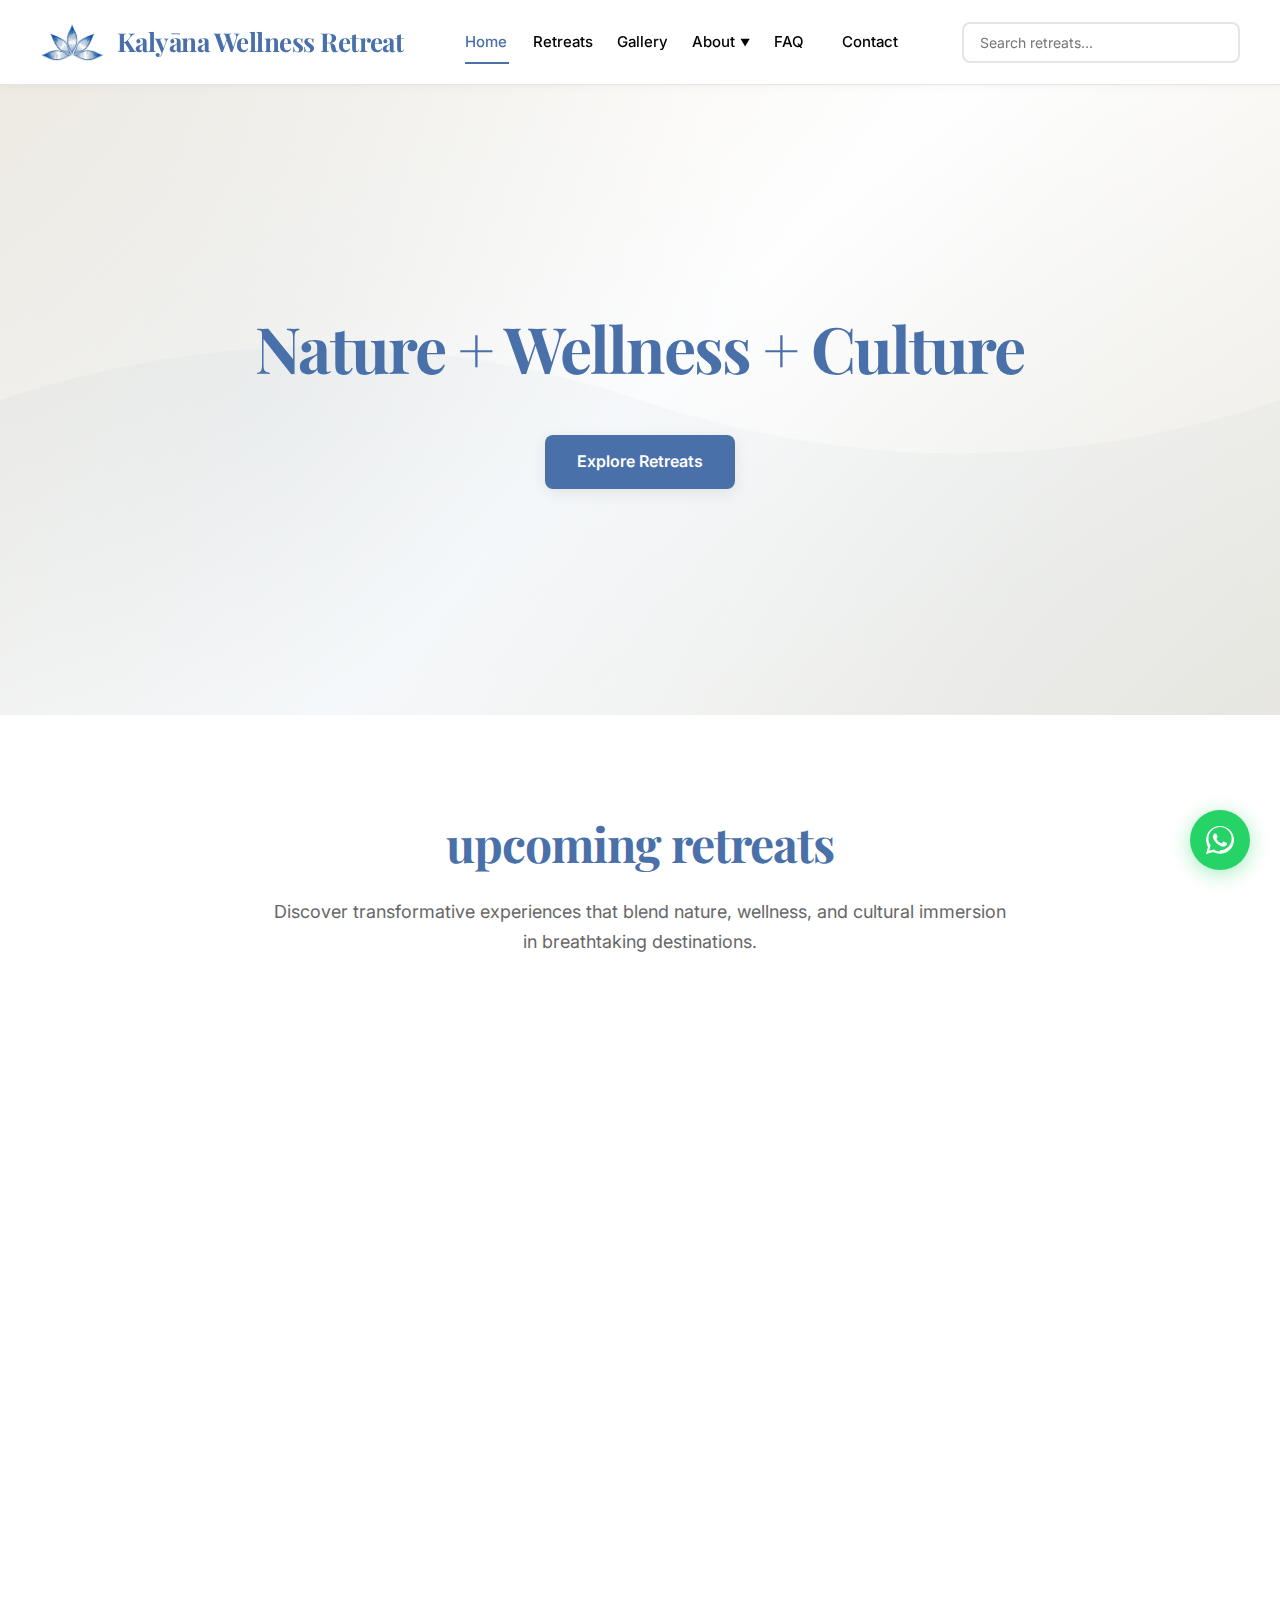
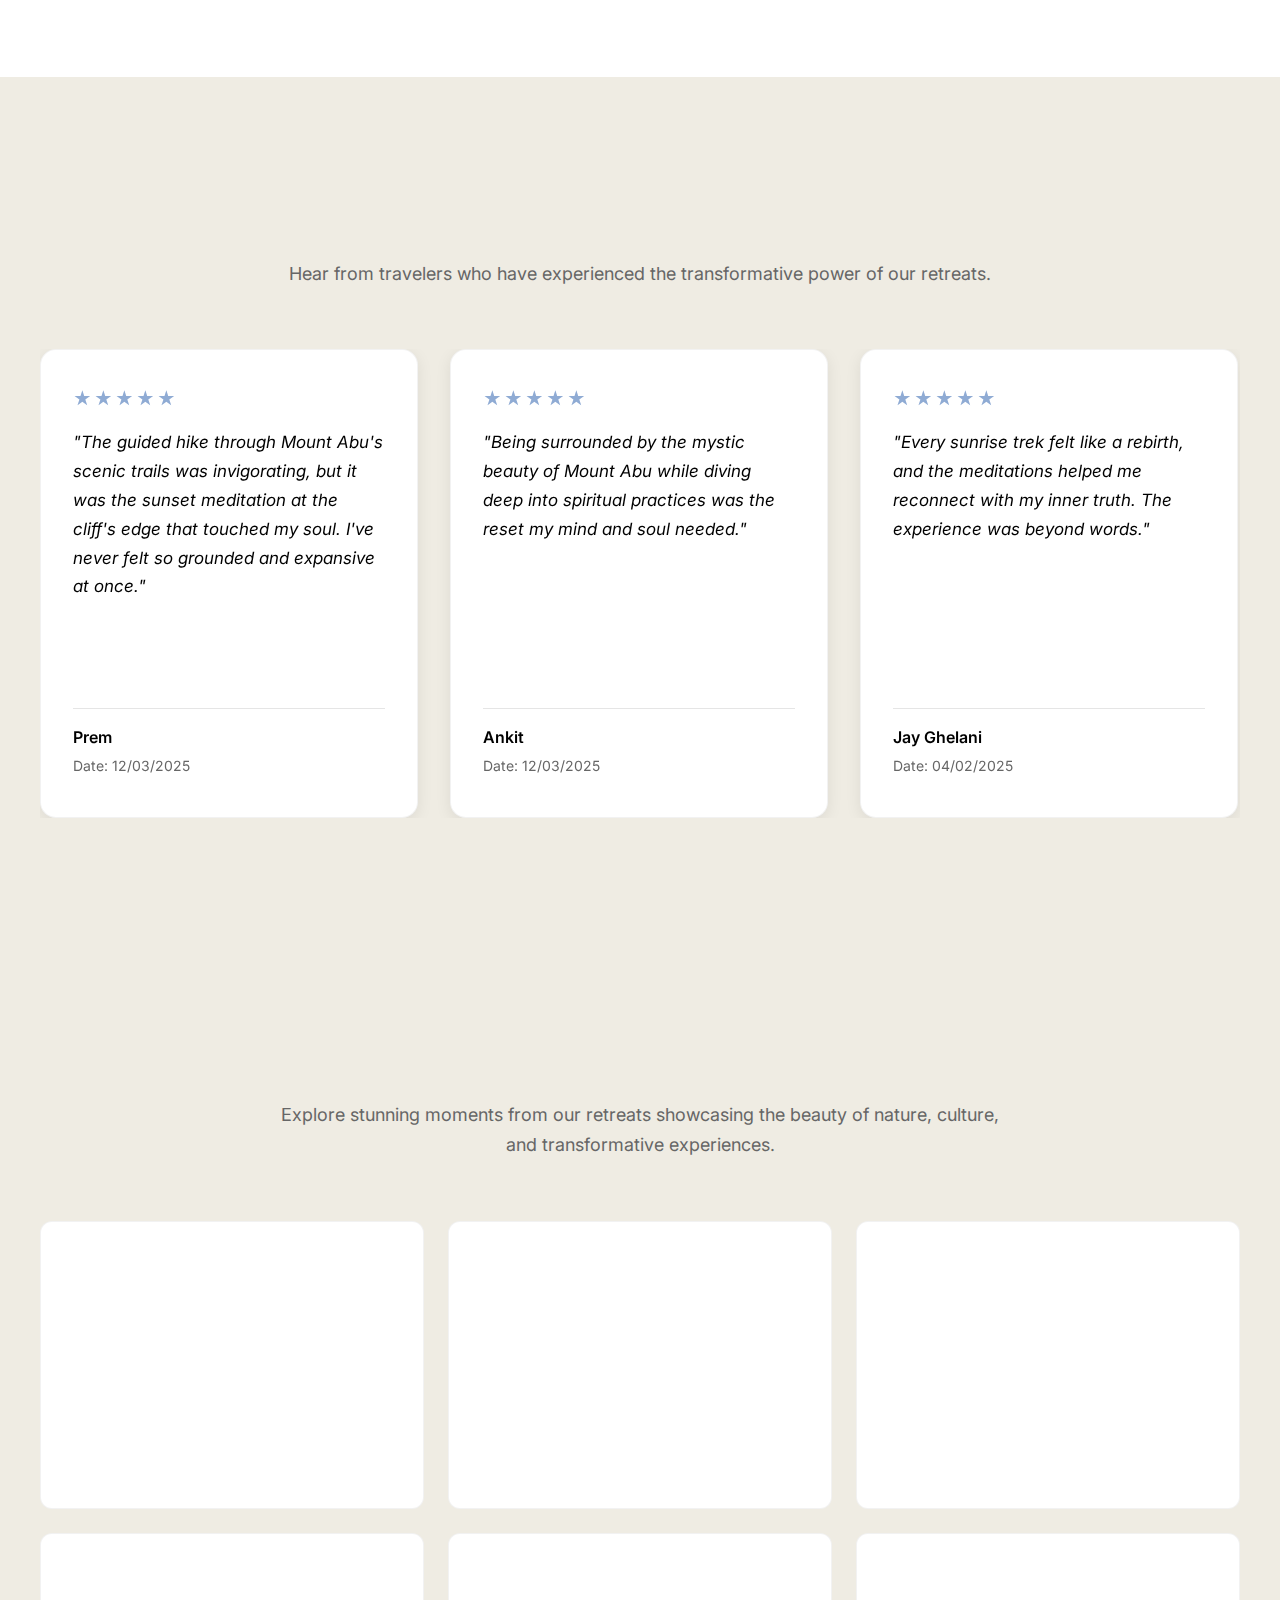
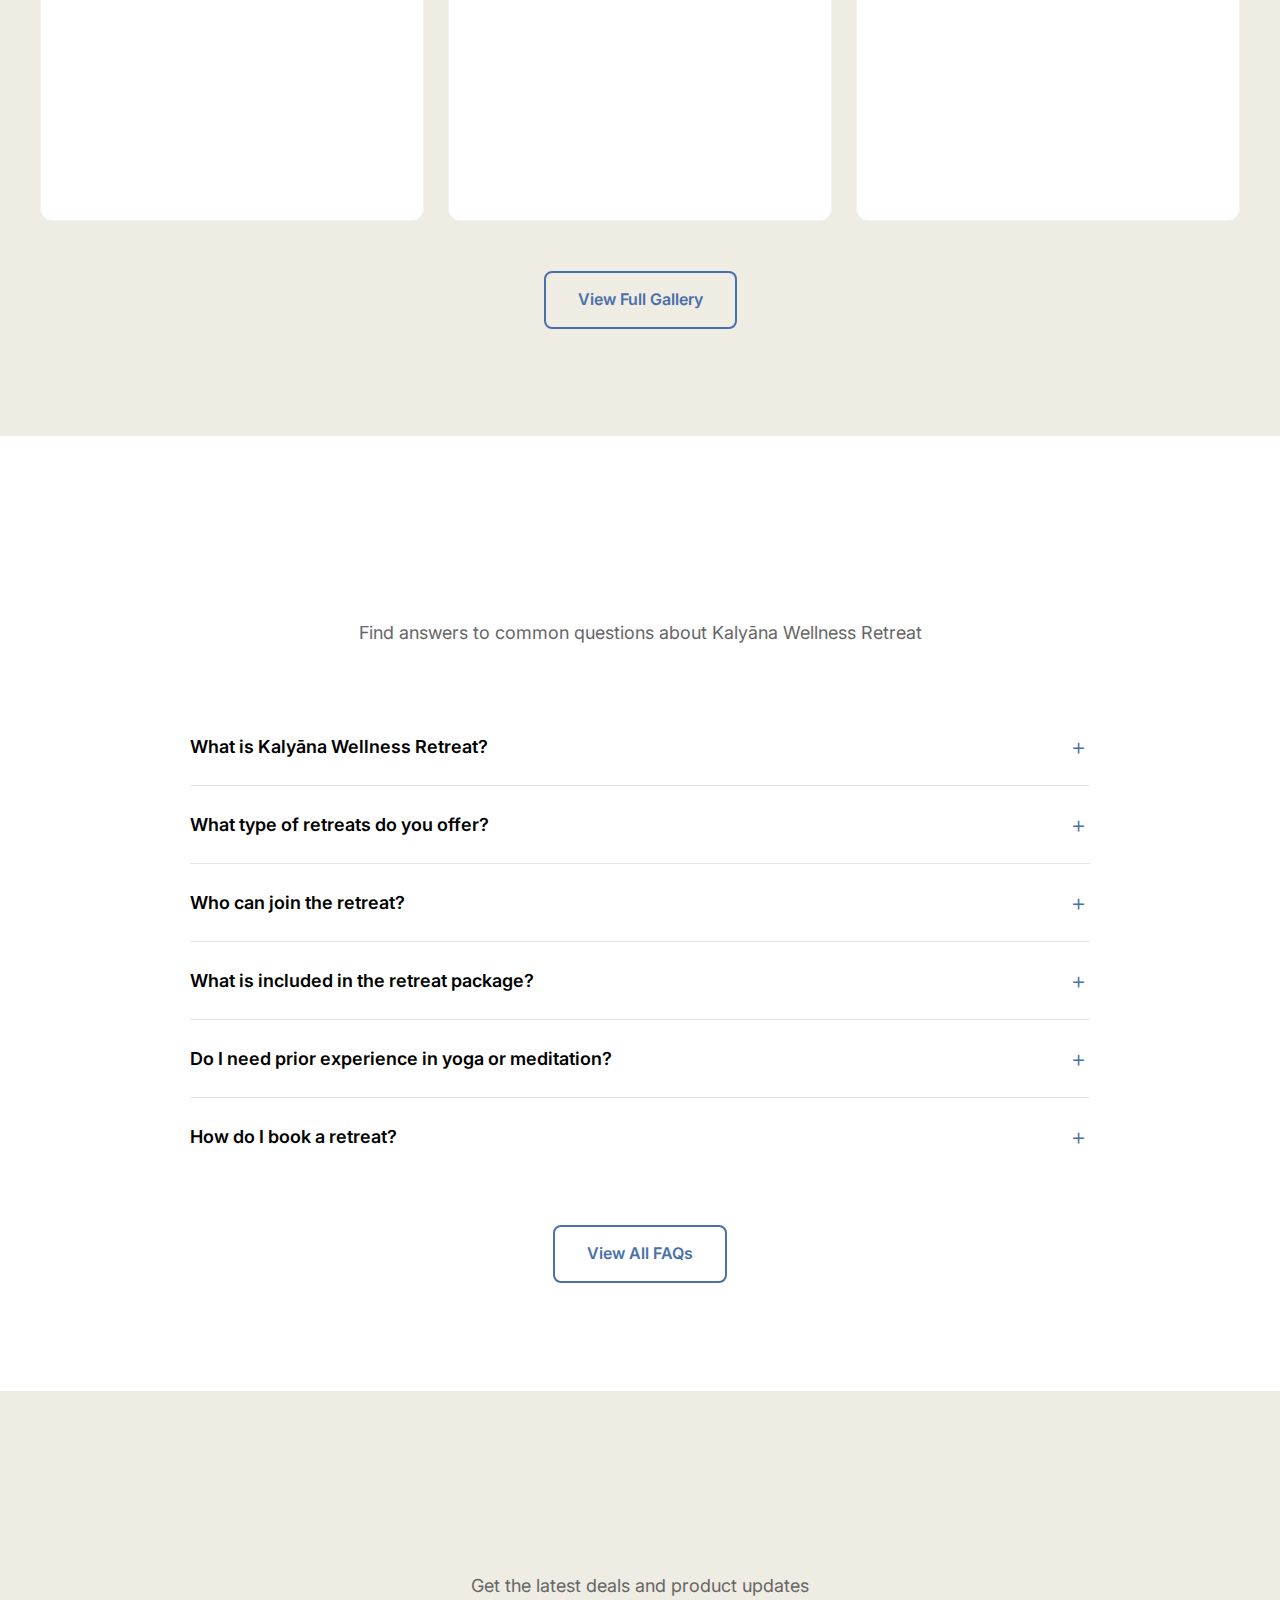
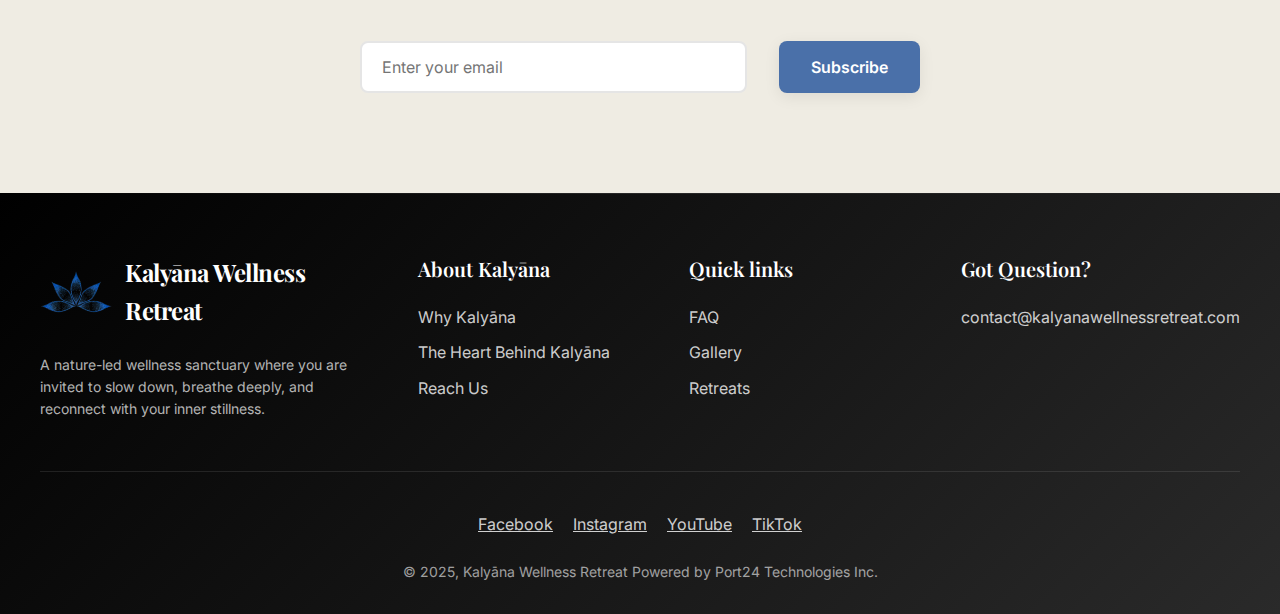
<file: index.html>
<!DOCTYPE html>
<html lang="en">
<head>
    <meta charset="UTF-8">
    <meta name="viewport" content="width=device-width, initial-scale=1.0">
    <meta name="description" content="Kalyāna Wellness Retreat - Experience nature, wellness, and culture through our curated retreats in beautiful destinations.">
    <meta name="keywords" content="retreat, wellness, nature, culture, travel, India, Mount Abu, Bera Jawai">
    <meta name="author" content="Kalyāna Wellness Retreat">
    <meta property="og:title" content="Kalyāna Wellness Retreat - Nature + Wellness + Culture">
    <meta property="og:description" content="Experience nature, wellness, and culture through our curated retreats.">
    <meta property="og:type" content="website">
    <title>Kalyāna Wellness Retreat - Nature + Wellness + Culture</title>
    <link rel="stylesheet" href="styles.css">
    <link rel="preconnect" href="https://fonts.googleapis.com">
    <link rel="preconnect" href="https://fonts.gstatic.com" crossorigin>
    <link href="https://fonts.googleapis.com/css2?family=Playfair+Display:wght@400;600;700&family=Inter:wght@300;400;500;600;700&display=swap" rel="stylesheet">
    <link rel="preload" as="image" href="images/mountAbuImages/SFS_1224_01-ezgif.com-jpg-to-webp-converter.webp" fetchpriority="high">
</head>
<body>
    <!-- Skip to content link -->
    <a href="#main-content" class="skip-link">Skip to content</a>

    <!-- Header -->
    <header class="header">
        <div class="container">
            <nav class="navbar">
                <div class="nav-brand">
                    <a href="index.html" class="logo">
                        <img src="images/logo.png" alt="Kalyāna Wellness Retreat Logo">
                        <span>Kalyāna Wellness Retreat</span>
                    </a>
                </div>
                <button class="mobile-menu-toggle" aria-label="Toggle menu" aria-expanded="false" aria-controls="nav-menu">
                    <span></span>
                    <span></span>
                    <span></span>
                </button>
                <ul class="nav-menu" id="nav-menu" role="list">
                    <li class="mobile-nav-brand">
                        <a href="index.html" class="logo">
                            <img src="images/logo.png" alt="Kalyāna Wellness Retreat Logo">
                            <span>Kalyāna Wellness Retreat</span>
                        </a>
                    </li>
                    <li><a href="index.html" class="nav-link active" aria-current="page">Home</a></li>
                    <li><a href="retreats.html" class="nav-link">Retreats</a></li>
                    <li><a href="gallery.html" class="nav-link">Gallery</a></li>
                    <li class="dropdown">
                        <a href="about.html" class="nav-link" aria-expanded="false" aria-haspopup="true">About <span class="dropdown-arrow" aria-hidden="true">▼</span></a>
                        <ul class="dropdown-menu">
                            <li><a href="about.html#why-kalyana">Why Kalyāna</a></li>
                            <li><a href="about.html#mission">Our Mission</a></li>
                            <li><a href="about.html#values">Our Core Values</a></li>
                            <li><a href="about.html#story">The Heart Behind Kalyāna</a></li>
                        </ul>
                    </li>
                    <li><a href="faq.html" class="nav-link">FAQ</a></li>
                    <li><a href="contact.html" class="nav-link">Contact</a></li>
                </ul>
                <div class="nav-search">
                    <label for="retreat-search" class="sr-only">Search retreats</label>
                    <input type="search" id="retreat-search" placeholder="Search retreats..." aria-label="Search retreats by name, location, or type" class="search-input">
                    <button type="button" class="search-button" aria-label="Clear search">
                        <span aria-hidden="true">✕</span>
                    </button>
                </div>
            
            </nav>
        </div>
    </header>

    <!-- Main Content -->
    <main id="main-content">
        <!-- Hero Section -->
        <section class="hero">
            <div class="hero-content">
                <h1 class="hero-title">Nature + Wellness + Culture</h1>
                <div class="hero-cta">
                    <a href="#retreats-section" class="btn btn-primary">Explore Retreats</a>
                </div>
            </div>
        </section>

        <!-- Upcoming Retreats -->
        <section class="retreats-section" id="retreats-section">
            <div class="container">
                <h2 class="section-title">upcoming retreats</h2>
                <p class="section-subdescription">Discover transformative experiences that blend nature, wellness, and cultural immersion in breathtaking destinations.</p>
                <div class="retreats-grid" id="retreats-grid" role="list">
                    <article class="retreat-card" data-retreat-name="Mount Abu" data-retreat-location="Mount Abu" data-retreat-type="Spiritual" data-retreat-date="2026-04" data-retreat-url="retreat-detail.html?retreat=mount-abu" role="listitem" tabindex="0">
                        <div class="retreat-image">
                            <div class="retreat-placeholder" role="img" aria-label="Mount Abu spiritual retreat destination"></div>
                        </div>
                        <div class="retreat-content">
                            <time class="retreat-date" datetime="2026-04">APR - MAY, MULTIPLE DATES 2026</time>
                            <h3 class="retreat-title">Mount Abu | Spiritual Retreat</h3>
                            <a href="retreat-detail.html?retreat=mount-abu" class="retreat-link" aria-label="Learn more about Mount Abu Spiritual Retreat">Learn More</a>
                        </div>
                    </article>
                    <article class="retreat-card" data-retreat-name="Bera Jawai" data-retreat-location="Bera Jawai" data-retreat-type="Wildlife" data-retreat-date="2026-03" data-retreat-url="retreat-detail.html?retreat=bera-jawai" role="listitem" tabindex="0">
                        <div class="retreat-image">
                            <div class="retreat-placeholder" role="img" aria-label="Bera Jawai wildlife retreat destination"></div>
                        </div>
                        <div class="retreat-content">
                            <time class="retreat-date" datetime="2026-03">Mar, 2026</time>
                            <h3 class="retreat-title">Bera Jawai | Wildlife Retreat</h3>
                            <a href="retreat-detail.html?retreat=bera-jawai" class="retreat-link" aria-label="Learn more about Bera Jawai Wildlife Retreat">Learn More</a>
                        </div>
                    </article>
                </div>
                <div class="search-results-message" id="search-results-message" role="status" aria-live="polite" aria-atomic="true"></div>
            </div>
        </section>

        <!-- Testimonials Section -->
        <section class="testimonials-section">
            <div class="container">
                <h2 class="section-title">What Our Guests Say</h2>
                <p class="section-subdescription">Hear from travelers who have experienced the transformative power of our retreats.</p>
                <div class="testimonials-wrapper">
                    <div class="testimonials-carousel" id="testimonials-carousel">
                        <div class="testimonial-card">
                            <div class="testimonial-content">
                                <div class="testimonial-stars">★★★★★</div>
                                <p class="testimonial-text">"The guided hike through Mount Abu's scenic trails was invigorating, but it was the sunset meditation at the cliff's edge that touched my soul. I've never felt so grounded and expansive at once."</p>
                                <div class="testimonial-author">
                                    <div class="testimonial-name">Prem</div>
                                    <div class="testimonial-location">Date: 12/03/2025</div>
                                </div>
                            </div>
                        </div>
                        <div class="testimonial-card">
                            <div class="testimonial-content">
                                <div class="testimonial-stars">★★★★★</div>
                                <p class="testimonial-text">"Being surrounded by the mystic beauty of Mount Abu while diving deep into spiritual practices was the reset my mind and soul needed."</p>
                                <div class="testimonial-author">
                                    <div class="testimonial-name">Ankit</div>
                                    <div class="testimonial-location">Date: 12/03/2025</div>
                                </div>
                            </div>
                        </div>
                        <div class="testimonial-card">
                            <div class="testimonial-content">
                                <div class="testimonial-stars">★★★★★</div>
                                <p class="testimonial-text">"Every sunrise trek felt like a rebirth, and the meditations helped me reconnect with my inner truth. The experience was beyond words."</p>
                                <div class="testimonial-author">
                                    <div class="testimonial-name">Jay Ghelani</div>
                                    <div class="testimonial-location">Date: 04/02/2025</div>
                                </div>
                            </div>
                        </div>
                        <div class="testimonial-card">
                            <div class="testimonial-content">
                                <div class="testimonial-stars">★★★★★</div>
                                <p class="testimonial-text">"The balance of physical yoga and soulful sound baths was perfect. The facilitators held such sacred space, I felt completely safe to heal and explore."</p>
                                <div class="testimonial-author">
                                    <div class="testimonial-name">Shweta</div>
                                    <div class="testimonial-location">Date: 04/02/2025</div>
                                </div>
                            </div>
                        </div>
                        <div class="testimonial-card">
                            <div class="testimonial-content">
                                <div class="testimonial-stars">★★★★★</div>
                                <p class="testimonial-text">"This retreat was transformative. The sound healing at the waterfall transported me to a space of deep peace I never knew existed. I was truly amazed with the whole experience and left the retreat feeling rejuvenated and at bliss."</p>
                                <div class="testimonial-author">
                                    <div class="testimonial-name">Kirti</div>
                                    <div class="testimonial-location">Date: 14/04/2025</div>
                                </div>
                            </div>
                        </div>
                        <div class="testimonial-card">
                            <div class="testimonial-content">
                                <div class="testimonial-stars">★★★★★</div>
                                <p class="testimonial-text">"Meditating as the sun rose over the hills was a surreal experience. I felt connected to nature, spirit, and myself in a completely new way."</p>
                                <div class="testimonial-author">
                                    <div class="testimonial-name">Mittal</div>
                                    <div class="testimonial-location">Date: 04/02/2025</div>
                                </div>
                            </div>
                        </div>
                        <div class="testimonial-card">
                            <div class="testimonial-content">
                                <div class="testimonial-stars">★★★★★</div>
                                <p class="testimonial-text">"Each day felt like a sacred ritual—from yoga at dawn to evening meditations. I returned home with a deep sense of inner peace and joy."</p>
                                <div class="testimonial-author">
                                    <div class="testimonial-name">Ajay</div>
                                    <div class="testimonial-location">Date: 12/03/2025</div>
                                </div>
                            </div>
                        </div>
                        <div class="testimonial-card">
                            <div class="testimonial-content">
                                <div class="testimonial-stars">★★★★★</div>
                                <p class="testimonial-text">"The sunrise trek overlooking the Aravallis was breathtaking with the sun gazing session but it was the morning breathwork sessions that truly opened my heart. I left the retreat feeling reborn."</p>
                                <div class="testimonial-author">
                                    <div class="testimonial-name">Devesh</div>
                                    <div class="testimonial-location">Date: 14/04/2025</div>
                                </div>
                            </div>
                        </div>
                        <div class="testimonial-card">
                            <div class="testimonial-content">
                                <div class="testimonial-stars">★★★★★</div>
                                <p class="testimonial-text">"The yoga and meditation amidst Mount Abu's serenity created a profound inner stillness. Visiting the ancient temples added a divine depth to the entire journey. I recommend anyone who is a seeker to join this transformative journey."</p>
                                <div class="testimonial-author">
                                    <div class="testimonial-name">Shashvat</div>
                                    <div class="testimonial-location">Date: 04/02/2025</div>
                                </div>
                            </div>
                        </div>
                        <div class="testimonial-card">
                            <div class="testimonial-content">
                                <div class="testimonial-stars">★★★★★</div>
                                <p class="testimonial-text">"I've been to many retreats, but this one was life-changing. The energy in Mount Abu, combined with conscious breathwork, shifted my entire perspective."</p>
                                <div class="testimonial-author">
                                    <div class="testimonial-name">Dhruva</div>
                                    <div class="testimonial-location">Date: 04/02/2025</div>
                                </div>
                            </div>
                        </div>
                        <div class="testimonial-card">
                            <div class="testimonial-content">
                                <div class="testimonial-stars">★★★★★</div>
                                <p class="testimonial-text">"Coming with my wife and two daughters, including our 6-year-old, I wasn't sure how deeply we'd all connect—but the retreat embraced us completely. Watching my children meditate at sunrise and my wife glow after sound healing made this a soul-nourishing family experience we'll treasure forever."</p>
                                <div class="testimonial-author">
                                    <div class="testimonial-name">Haresh</div>
                                    <div class="testimonial-location">Date: 04/02/2025</div>
                                </div>
                            </div>
                        </div>
                        <div class="testimonial-card">
                            <div class="testimonial-content">
                                <div class="testimonial-stars">★★★★★</div>
                                <p class="testimonial-text">"The visit to the ancient yogic caves was incredibly powerful. Sitting in silence where sages once meditated gave me goosebumps—it felt like I touched a timeless stillness within myself."</p>
                                <div class="testimonial-author">
                                    <div class="testimonial-name">Smit</div>
                                    <div class="testimonial-location">Date: 12/03/2025</div>
                                </div>
                            </div>
                        </div>
                        <div class="testimonial-card">
                            <div class="testimonial-content">
                                <div class="testimonial-stars">★★★★★</div>
                                <p class="testimonial-text">"I came for yoga, but the breathwork and spiritual energy of the place shifted something deep within me. I returned home lighter and more present."</p>
                                <div class="testimonial-author">
                                    <div class="testimonial-name">Kusharga</div>
                                    <div class="testimonial-location">Date: 04/02/2025</div>
                                </div>
                            </div>
                        </div>
                        <div class="testimonial-card">
                            <div class="testimonial-content">
                                <div class="testimonial-stars">★★★★★</div>
                                <p class="testimonial-text">"My week at Kalyana was a soul-stirring experience. The yoga and meditation sessions were deeply grounding. Sun gazing at dawn and the mesmerizing star gazing at night connected me to the cosmos."</p>
                                <div class="testimonial-author">
                                    <div class="testimonial-name">Divya Menon</div>
                                    <div class="testimonial-location">Date: May 1, 2025</div>
                                </div>
                            </div>
                        </div>
                        <div class="testimonial-card">
                            <div class="testimonial-content">
                                <div class="testimonial-stars">★★★★★</div>
                                <p class="testimonial-text">"Kalyana is a sanctuary for the mind and body. I particularly enjoyed the variety of activities. The yoga and meditation were excellent, catering to all levels. Sun gazing was a unique experience, and star gazing under the clear skies was unforgettable."</p>
                                <div class="testimonial-author">
                                    <div class="testimonial-name">Samira Khan</div>
                                    <div class="testimonial-location">Date: April 29, 2025</div>
                                </div>
                            </div>
                        </div>
                        <div class="testimonial-card">
                            <div class="testimonial-content">
                                <div class="testimonial-stars">★★★★★</div>
                                <p class="testimonial-text">"A truly holistic retreat. The yoga and meditation practices were top-notch. I found the sun gazing and star gazing to be surprisingly profound experiences. The guided sunrise and sunset treks were highlights of my stay."</p>
                                <div class="testimonial-author">
                                    <div class="testimonial-name">Thomas Williams</div>
                                    <div class="testimonial-location">Date: April 26, 2025</div>
                                </div>
                            </div>
                        </div>
                        <div class="testimonial-card">
                            <div class="testimonial-content">
                                <div class="testimonial-stars">★★★★★</div>
                                <p class="testimonial-text">"The retreat was a soulful pause from daily life. The art therapy made me feel like a child again—free, creative, and full of joy."</p>
                                <div class="testimonial-author">
                                    <div class="testimonial-name">Damini Patel</div>
                                    <div class="testimonial-location">Date: 28th–30th October</div>
                                </div>
                            </div>
                        </div>
                        <div class="testimonial-card">
                            <div class="testimonial-content">
                                <div class="testimonial-stars">★★★★★</div>
                                <p class="testimonial-text">"Every activity felt so thoughtfully designed and unique. It was the perfect blend for our group's energy and connection."</p>
                                <div class="testimonial-author">
                                    <div class="testimonial-name">Heena Patel</div>
                                    <div class="testimonial-location">Date: 28th–30th October</div>
                                </div>
                            </div>
                        </div>
                        <div class="testimonial-card">
                            <div class="testimonial-content">
                                <div class="testimonial-stars">★★★★★</div>
                                <p class="testimonial-text">"I loved every moment—from yoga and Qigong to the art sessions. The hikes near the water body, with the soothing sounds of nature, were deeply relaxing."</p>
                                <div class="testimonial-author">
                                    <div class="testimonial-name">Jyoti Patel</div>
                                    <div class="testimonial-location">Date: 28th–30th October</div>
                                </div>
                            </div>
                        </div>
                        <div class="testimonial-card">
                            <div class="testimonial-content">
                                <div class="testimonial-stars">★★★★★</div>
                                <p class="testimonial-text">"Kalyāna retreat was a space to breathe, reflect, and reconnect with myself. Each session opened something new within me."</p>
                                <div class="testimonial-author">
                                    <div class="testimonial-name">Vaishakhi</div>
                                    <div class="testimonial-location">Date: 28th–30th October</div>
                                </div>
                            </div>
                        </div>
                        <div class="testimonial-card">
                            <div class="testimonial-content">
                                <div class="testimonial-stars">★★★★★</div>
                                <p class="testimonial-text">"The sunrise trek and BreathWork sessions were truly transformative. I felt deeply connected to nature and to my own breath."</p>
                                <div class="testimonial-author">
                                    <div class="testimonial-name">Vishal Patel</div>
                                    <div class="testimonial-location">Date: 3rd–5th October</div>
                                </div>
                            </div>
                        </div>
                        <div class="testimonial-card">
                            <div class="testimonial-content">
                                <div class="testimonial-stars">★★★★★</div>
                                <p class="testimonial-text">"Kalyāna Wellness Retreat brought a beautiful balance of movement and stillness. Yog Nidra helped me rest in a way I haven't experienced in years."</p>
                                <div class="testimonial-author">
                                    <div class="testimonial-name">Yashpal Parmar</div>
                                    <div class="testimonial-location">Date: 3rd–5th October</div>
                                </div>
                            </div>
                        </div>
                        <div class="testimonial-card">
                            <div class="testimonial-content">
                                <div class="testimonial-stars">★★★★★</div>
                                <p class="testimonial-text">"The combination of yoga, art therapy, and nature walks opened new layers of peace within me. Every day felt like gentle healing for the soul."</p>
                                <div class="testimonial-author">
                                    <div class="testimonial-name">Mudita Patel</div>
                                    <div class="testimonial-location">Date: 3rd–5th October</div>
                                </div>
                            </div>
                        </div>
                        <!-- Duplicate cards for seamless loop -->
                        <div class="testimonial-card">
                            <div class="testimonial-content">
                                <div class="testimonial-stars">★★★★★</div>
                                <p class="testimonial-text">"The guided hike through Mount Abu's scenic trails was invigorating, but it was the sunset meditation at the cliff's edge that touched my soul. I've never felt so grounded and expansive at once."</p>
                                <div class="testimonial-author">
                                    <div class="testimonial-name">Prem</div>
                                    <div class="testimonial-location">Date: 12/03/2025</div>
                                </div>
                            </div>
                        </div>
                        <div class="testimonial-card">
                            <div class="testimonial-content">
                                <div class="testimonial-stars">★★★★★</div>
                                <p class="testimonial-text">"Being surrounded by the mystic beauty of Mount Abu while diving deep into spiritual practices was the reset my mind and soul needed."</p>
                                <div class="testimonial-author">
                                    <div class="testimonial-name">Ankit</div>
                                    <div class="testimonial-location">Date: 12/03/2025</div>
                                </div>
                            </div>
                        </div>
                        <div class="testimonial-card">
                            <div class="testimonial-content">
                                <div class="testimonial-stars">★★★★★</div>
                                <p class="testimonial-text">"Every sunrise trek felt like a rebirth, and the meditations helped me reconnect with my inner truth. The experience was beyond words."</p>
                                <div class="testimonial-author">
                                    <div class="testimonial-name">Jay Ghelani</div>
                                    <div class="testimonial-location">Date: 04/02/2025</div>
                                </div>
                            </div>
                        </div>
                    </div>
                </div>
            </div>
        </section>

        <!-- Gallery Section -->
        <section class="gallery-section home-gallery" id="gallery">
            <div class="container">
                <h2 class="section-title">retreat gallery</h2>
                <p class="section-subdescription">Explore stunning moments from our retreats showcasing the beauty of nature, culture, and transformative experiences.</p>
                <div class="gallery-grid" id="gallery-grid">
                    <div class="gallery-item" data-category="accommodation" tabindex="0" role="button" aria-label="View Mount Abu retreat photo 1">
                        <picture>
                            <source srcset="images/mountAbuImages/SFS_1224_01-ezgif.com-jpg-to-webp-converter.webp" type="image/webp">
                            <img src="images/mountAbuImages/SFS_1224_01.jpg" alt="Mount Abu retreat - Mountain view" class="gallery-image" loading="eager" fetchpriority="high" width="600" height="400" decoding="async">
                        </picture>
                    </div>
                    <div class="gallery-item" data-category="accommodation" tabindex="0" role="button" aria-label="View Mount Abu retreat photo 2">
                        <picture>
                            <source data-srcset="images/mountAbuImages/SFS_1224_02-ezgif.com-jpg-to-webp-converter.webp" type="image/webp">
                            <img data-src="images/mountAbuImages/SFS_1224_02.jpg" alt="Mount Abu retreat - Nature view" class="gallery-image" loading="lazy" width="600" height="400" decoding="async">
                        </picture>
                    </div>
                    <div class="gallery-item" data-category="accommodation" tabindex="0" role="button" aria-label="View Mount Abu retreat photo 3">
                        <picture>
                            <source data-srcset="images/mountAbuImages/SFS_1224_05-ezgif.com-jpg-to-webp-converter.webp" type="image/webp">
                            <img data-src="images/mountAbuImages/SFS_1224_05.jpg" alt="Mount Abu retreat - Scenic view" class="gallery-image" loading="lazy" width="600" height="400" decoding="async">
                        </picture>
                    </div>
                    <div class="gallery-item" data-category="accommodation" tabindex="0" role="button" aria-label="View Mount Abu retreat photo 4">
                        <picture>
                            <source data-srcset="images/mountAbuImages/SFS_1224_14-ezgif.com-jpg-to-webp-converter.webp" type="image/webp">
                            <img data-src="images/mountAbuImages/SFS_1224_14.jpg" alt="Mount Abu retreat - Landscape" class="gallery-image" loading="lazy" width="600" height="400" decoding="async">
                        </picture>
                    </div>
                    <div class="gallery-item" data-category="accommodation" tabindex="0" role="button" aria-label="View Mount Abu retreat photo 5">
                        <picture>
                            <source data-srcset="images/mountAbuImages/SFS_1224_15-ezgif.com-jpg-to-webp-converter.webp" type="image/webp">
                            <img data-src="images/mountAbuImages/SFS_1224_15.jpg" alt="Mount Abu retreat - Natural beauty" class="gallery-image" loading="lazy" width="600" height="400" decoding="async">
                        </picture>
                    </div>
                    <div class="gallery-item" data-category="accommodation" tabindex="0" role="button" aria-label="View Mount Abu retreat photo 6">
                        <picture>
                            <source data-srcset="images/mountAbuImages/SFS_1224_17-ezgif.com-jpg-to-webp-converter.webp" type="image/webp">
                            <img data-src="images/mountAbuImages/SFS_1224_17.jpg" alt="Mount Abu retreat - Mountain landscape" class="gallery-image" loading="lazy" width="600" height="400" decoding="async">
                        </picture>
                    </div>
                </div>
                <div class="gallery-cta">
                    <a href="gallery.html" class="btn btn-outline">View Full Gallery</a>
                </div>
            </div>
        </section>


        <!-- FAQ Section -->
        <section class="faq-section" id="faq">
            <div class="container">
                <h2 class="section-title">frequently asked questions</h2>
                <p class="section-subdescription">Find answers to common questions about Kalyāna Wellness Retreat</p>
                <div class="faq-container">
                    <div class="faq-item">
                        <button class="faq-question" aria-expanded="false" aria-controls="faq-answer-1" id="faq-question-1">
                            <span>What is Kalyāna Wellness Retreat?</span>
                            <span class="faq-icon" aria-hidden="true">+</span>
                        </button>
                        <div class="faq-answer" id="faq-answer-1" role="region" aria-labelledby="faq-question-1" aria-hidden="true">
                            <p>Kalyāna is a nature-led wellness sanctuary where you are invited to slow down, breathe deeply, and reconnect with your inner stillness. We offer holistic experiences that integrate:</p>
                            <ul>
                                <li>Meditation</li>
                                <li>Mindful movement</li>
                                <li>Breathwork</li>
                                <li>Nutrition</li>
                                <li>Nature walks</li>
                                <li>Healing therapies</li>
                                <li>Deep rest</li>
                            </ul>
                        </div>
                    </div>
                    <div class="faq-item">
                        <button class="faq-question" aria-expanded="false" aria-controls="faq-answer-2" id="faq-question-2">
                            <span>What type of retreats do you offer?</span>
                            <span class="faq-icon" aria-hidden="true">+</span>
                        </button>
                        <div class="faq-answer" id="faq-answer-2" role="region" aria-labelledby="faq-question-2" aria-hidden="true">
                            <p>We offer a wide range of retreat formats, including:</p>
                            <ul>
                                <li>Holistic Wellness Retreat</li>
                                <li>Adventure &amp; Hiking Retreat</li>
                                <li>Corporate Wellness Retreat</li>
                                <li>Kids Retreat</li>
                                <li>Private Luxurious wellness Retreat</li>
                            </ul>
                        </div>
                    </div>
                    <div class="faq-item">
                        <button class="faq-question" aria-expanded="false" aria-controls="faq-answer-3" id="faq-question-3">
                            <span>Who can join the retreat?</span>
                            <span class="faq-icon" aria-hidden="true">+</span>
                        </button>
                        <div class="faq-answer" id="faq-answer-3" role="region" aria-labelledby="faq-question-3" aria-hidden="true">
                            <p>Anyone seeking rest, clarity, healing, or transformation is welcome. Our retreats are suitable for:</p>
                            <ul>
                                <li>Beginners</li>
                                <li>Experienced practitioners</li>
                                <li>Families</li>
                                <li>Couples</li>
                                <li>Corporate teams</li>
                                <li>Individuals</li>
                            </ul>
                        </div>
                    </div>
                    <div class="faq-item">
                        <button class="faq-question" aria-expanded="false" aria-controls="faq-answer-4" id="faq-question-4">
                            <span>What is included in the retreat package?</span>
                            <span class="faq-icon" aria-hidden="true">+</span>
                        </button>
                        <div class="faq-answer" id="faq-answer-4" role="region" aria-labelledby="faq-question-4" aria-hidden="true">
                            <p>Most of our retreats include:</p>
                            <ul>
                                <li>Accommodation</li>
                                <li>All meals (satvik, wholesome, farm-fresh)</li>
                                <li>Daily yoga/meditation sessions</li>
                                <li>Nature walks &amp; mindful activities</li>
                                <li>Workshops or breathwork sessions</li>
                                <li>Wellness consultations</li>
                                <li>Access to all retreat spaces</li>
                            </ul>
                            <p>Specific inclusions may vary according to the retreat type.</p>
                        </div>
                    </div>
                    <div class="faq-item">
                        <button class="faq-question" aria-expanded="false" aria-controls="faq-answer-5" id="faq-question-5">
                            <span>Do I need prior experience in yoga or meditation?</span>
                            <span class="faq-icon" aria-hidden="true">+</span>
                        </button>
                        <div class="faq-answer" id="faq-answer-5" role="region" aria-labelledby="faq-question-5" aria-hidden="true">
                            <p>Not at all! Our retreats are thoughtfully designed for beginners as well as experienced practitioners. You will be guided gently in all practices.</p>
                        </div>
                    </div>
                    <div class="faq-item">
                        <button class="faq-question" aria-expanded="false" aria-controls="faq-answer-6" id="faq-question-6">
                            <span>How do I book a retreat?</span>
                            <span class="faq-icon" aria-hidden="true">+</span>
                        </button>
                        <div class="faq-answer" id="faq-answer-6" role="region" aria-labelledby="faq-question-6" aria-hidden="true">
                            <p>You can book directly via:</p>
                            <ul>
                                <li>Our website booking form</li>
                                <li>WhatsApp or phone support</li>
                                <li>Instagram DM</li>
                            </ul>
                            <p>Once your dates are confirmed, our team will assist you with travel details and preparations.</p>
                        </div>
                    </div>
                </div>
                <div class="faq-cta">
                    <a href="faq.html" class="btn btn-outline">View All FAQs</a>
                </div>
            </div>
        </section>

        <!-- Newsletter Section -->
        <section class="newsletter-section">
            <div class="container">
                <h2 class="section-title">Subscribe to our newsletter</h2>
                <p class="newsletter-description">Get the latest deals and product updates</p>
                <form class="newsletter-form" id="newsletter-form" novalidate>
                    <label for="newsletter-email" class="sr-only">Email address</label>
                    <input type="email" id="newsletter-email" name="email" placeholder="Enter your email" class="newsletter-input" required aria-required="true" aria-describedby="newsletter-error">
                    <span id="newsletter-error" class="error-message" role="alert" aria-live="polite"></span>
                    <button type="submit" class="btn btn-primary">Subscribe</button>
                </form>
            </div>
        </section>
    </main>

    <!-- Footer -->
    <footer class="footer">
        <div class="container">
            <div class="footer-content">
                <div class="footer-brand">
                    <a href="index.html" class="logo">
                        <img src="images/logo.png" alt="Kalyāna Wellness Retreat Logo">
                        <span>Kalyāna Wellness Retreat</span>
                    </a>
                    <p>A nature-led wellness sanctuary where you are invited to slow down, breathe deeply, and reconnect with your inner stillness.</p>
                </div>
                <div class="footer-section">
                    <h4 class="footer-title">About Kalyāna</h4>
                    <ul class="footer-links">
                        <li><a href="about.html#why-kalyana">Why Kalyāna</a></li>
                        <li><a href="about.html#story">The Heart Behind Kalyāna</a></li>
                        <li><a href="contact.html">Reach Us</a></li>
                    </ul>
                </div>
                <div class="footer-section">
                    <h4 class="footer-title">Quick links</h4>
                    <ul class="footer-links">
                        <li><a href="faq.html">FAQ</a></li>
                        <li><a href="gallery.html">Gallery</a></li>
                        <li><a href="retreats.html">Retreats</a></li>
                    </ul>
                </div>
                <div class="footer-section">
                    <h4 class="footer-title">Got Question?</h4>
                    <a href="mailto:contact@kalyanawellnessretreat.com" class="footer-link">contact@kalyanawellnessretreat.com</a>
                </div>
            </div>
            <div class="footer-bottom">
                <div class="footer-social">
                    <a href="#" aria-label="Facebook" class="social-link">Facebook</a>
                    <a href="https://www.instagram.com/kalyanawellnessretreat?igsh=NWtkYmJhYzA3YWts" target="_blank" rel="noopener noreferrer" aria-label="Instagram" class="social-link">Instagram</a>
                    <a href="#" aria-label="YouTube" class="social-link">YouTube</a>
                    <a href="#" aria-label="TikTok" class="social-link">TikTok</a>
                </div>
                <div class="footer-copyright">
                    <p>&copy; 2025, Kalyāna Wellness Retreat Powered by Port24 Technologies Inc.</p>
                </div>
            </div>
        </div>
    </footer>

    <!-- Discovery Call Modal -->
    <div class="modal" id="discovery-modal">
        <div class="modal-content discovery-modal-content">
            <button class="modal-close" aria-label="Close modal">&times;</button>
            <div class="discovery-modal-header">
                <div class="discovery-icon">✨</div>
                <h2 class="discovery-title">Ready to Make Your Life More Alive?</h2>
                <p class="discovery-subtitle">Let's explore how our retreats can transform your journey</p>
            </div>
            <div class="discovery-modal-body">
                <form class="discovery-form" id="discovery-form" novalidate>
                    <div class="form-group">
                        <label for="email" class="sr-only">Email address</label>
                        <input type="email" id="email" name="email" placeholder="Enter your email address" required aria-required="true" aria-describedby="email-error" aria-invalid="false">
                        <span class="error-message" id="email-error" role="alert" aria-live="polite"></span>
                    </div>
                    <button type="submit" class="btn btn-primary btn-discovery">Schedule Discovery Call</button>
                    <p class="discovery-note">We'll contact you within 24 hours</p>
                </form>
            </div>
        </div>
    </div>

    <!-- Toast Notification -->
    <div class="toast" id="toast">
        <div class="toast-content">
            <div class="toast-icon">✓</div>
            <div class="toast-message" id="toast-message"></div>
        </div>
    </div>

    <!-- Gallery Lightbox -->
    <div class="lightbox" id="gallery-lightbox" role="dialog" aria-modal="true" aria-label="Gallery image viewer">
        <div class="lightbox-content">
            <button class="lightbox-close" id="lightbox-close" aria-label="Close gallery viewer">&times;</button>
            <button class="lightbox-nav lightbox-prev" id="lightbox-prev" aria-label="Previous image">‹</button>
            <button class="lightbox-nav lightbox-next" id="lightbox-next" aria-label="Next image">›</button>
            <div class="lightbox-image" id="lightbox-image" role="img" aria-label="Gallery image"></div>
        </div>
    </div>

    <!-- WhatsApp Float Button -->
    <a href="https://wa.me/1234567890" class="whatsapp-float" target="_blank" rel="noopener noreferrer" aria-label="Contact us on WhatsApp">
        <svg xmlns="http://www.w3.org/2000/svg" viewBox="0 0 448 512">
            <path d="M380.9 97.1C339 55.1 283.2 32 223.9 32c-122.4 0-222 99.6-222 222 0 39.1 10.2 77.3 29.6 111L0 480l117.7-30.9c32.4 17.7 68.9 27 106.1 27h.1c122.3 0 224.1-99.6 224.1-222 0-59.3-25.2-115-67.1-157zm-157 341.6c-33.2 0-65.7-8.9-94-25.7l-6.7-4-69.8 18.3L72 339.2l-4.4-7c-18.5-29.4-28.2-63.3-28.2-98.2 0-101.7 82.8-184.5 184.6-184.5 49.3 0 95.6 19.2 130.4 54.1 34.8 34.9 56 81.2 56 130.5 0 101.8-84.9 184.6-186.6 184.6zm101.2-138.2c-5.5-2.8-32.8-16.2-37.9-18-5.1-1.9-8.8-2.8-12.5 2.8-3.7 5.6-14.3 18-17.6 21.8-3.2 3.7-6.5 4.2-12 1.4-32.6-16.3-54-29.1-75.5-66-5.7-9.8 5.7-9.1 16.3-30.3 1.8-3.7.9-6.9-.5-9.7-1.4-2.8-12.5-30.1-17.1-41.2-4.5-10.8-9.1-9.3-12.5-9.5-3.2-.2-6.9-.2-10.6-.2-3.7 0-9.7 1.4-14.8 6.9-5.1 5.6-19.4 19-19.4 46.3 0 27.3 19.9 53.7 22.6 57.4 2.8 3.7 39.1 59.7 94.8 83.8 35.2 15.2 49 16.5 66.6 13.9 10.7-1.6 32.8-13.4 37.4-26.4 4.6-13 4.6-24.1 3.2-26.4-1.3-2.5-5-3.9-10.5-6.6z"/>
        </svg>
    </a>

    <script src="script.js" defer></script>
</body>
</html>
</file>
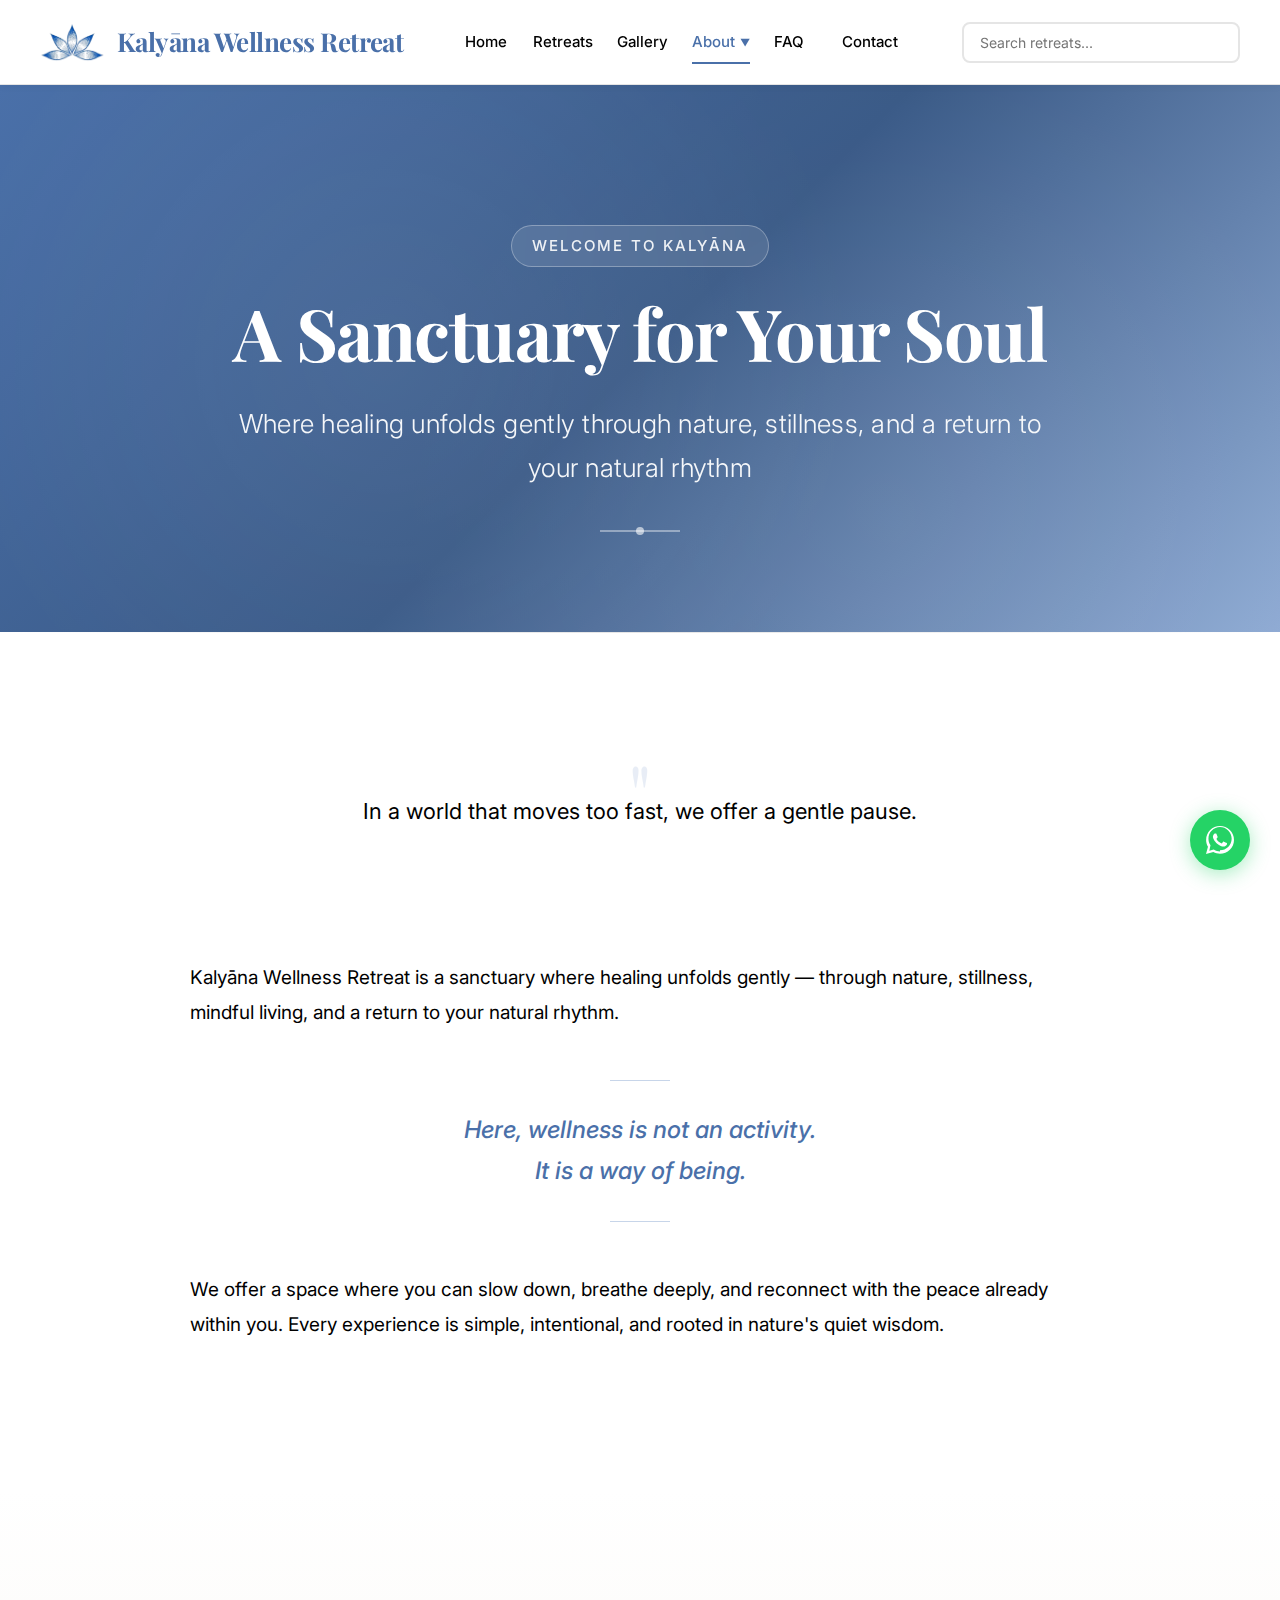
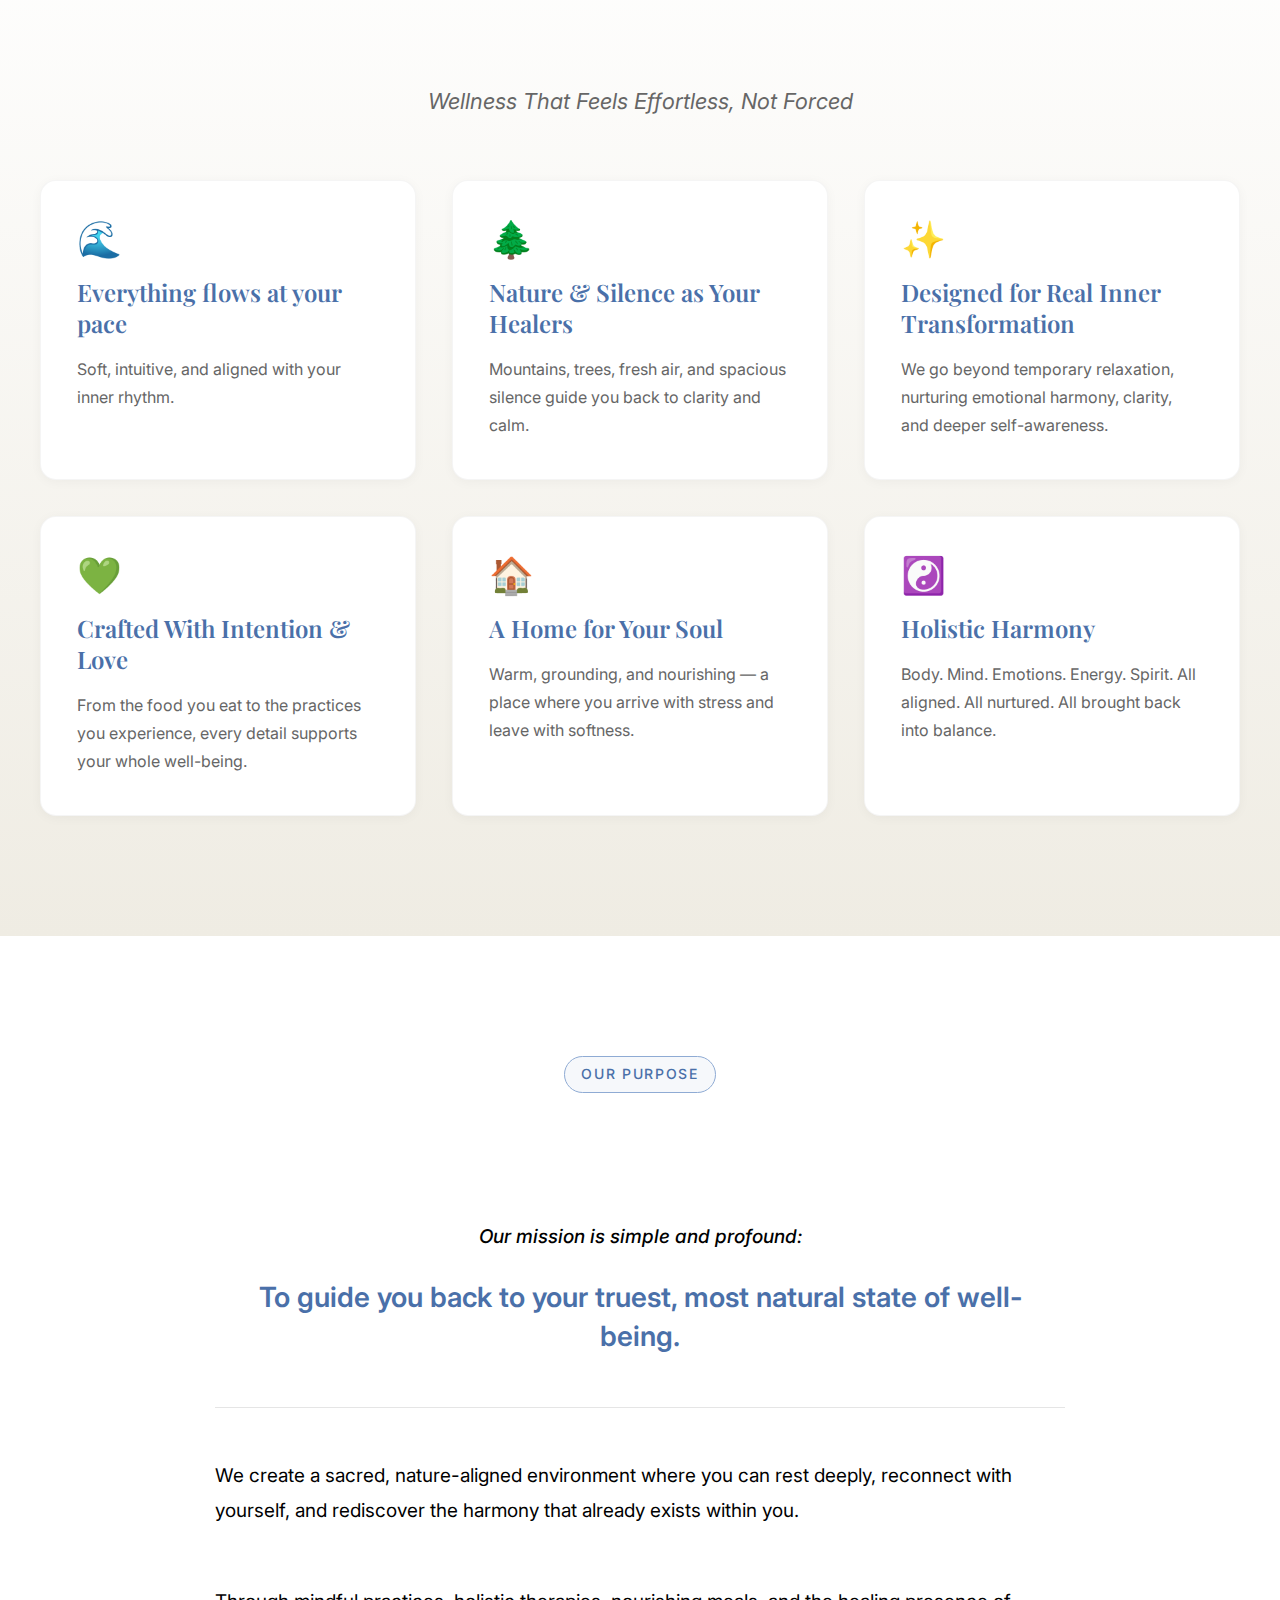
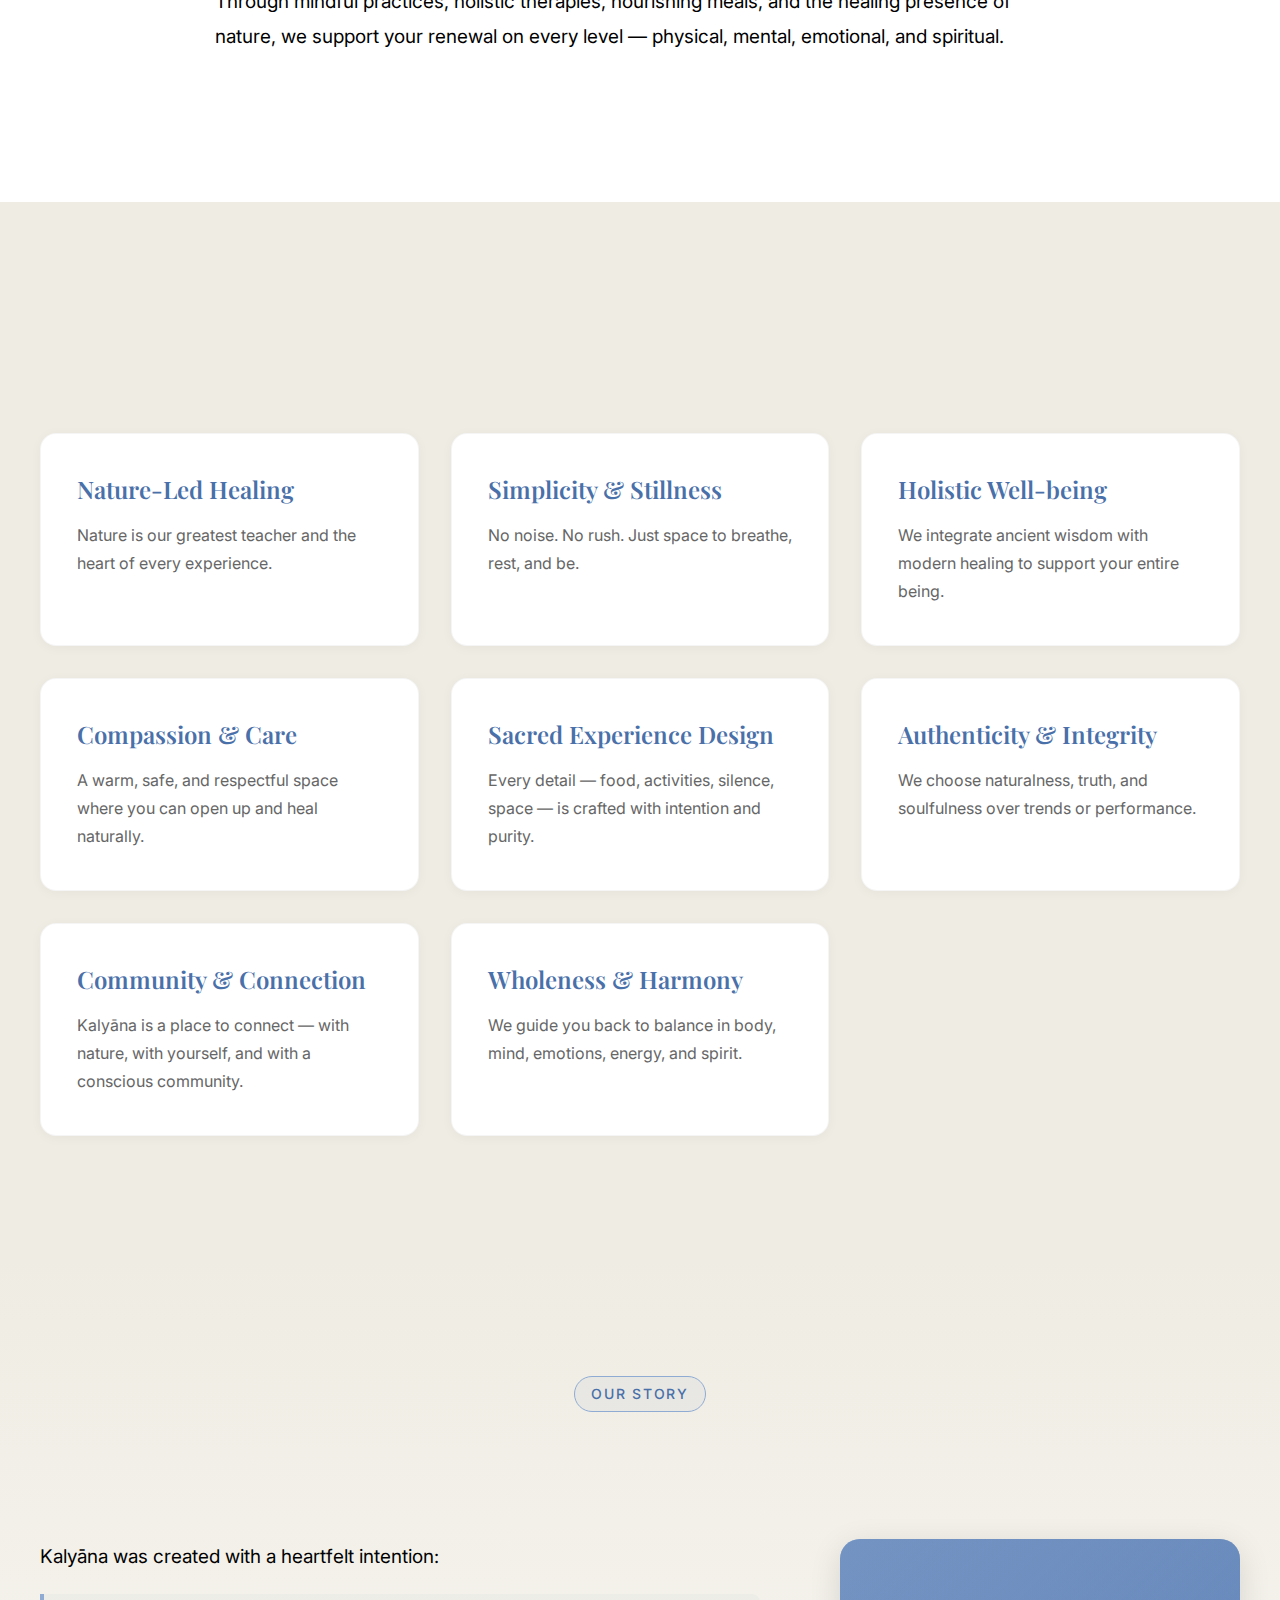
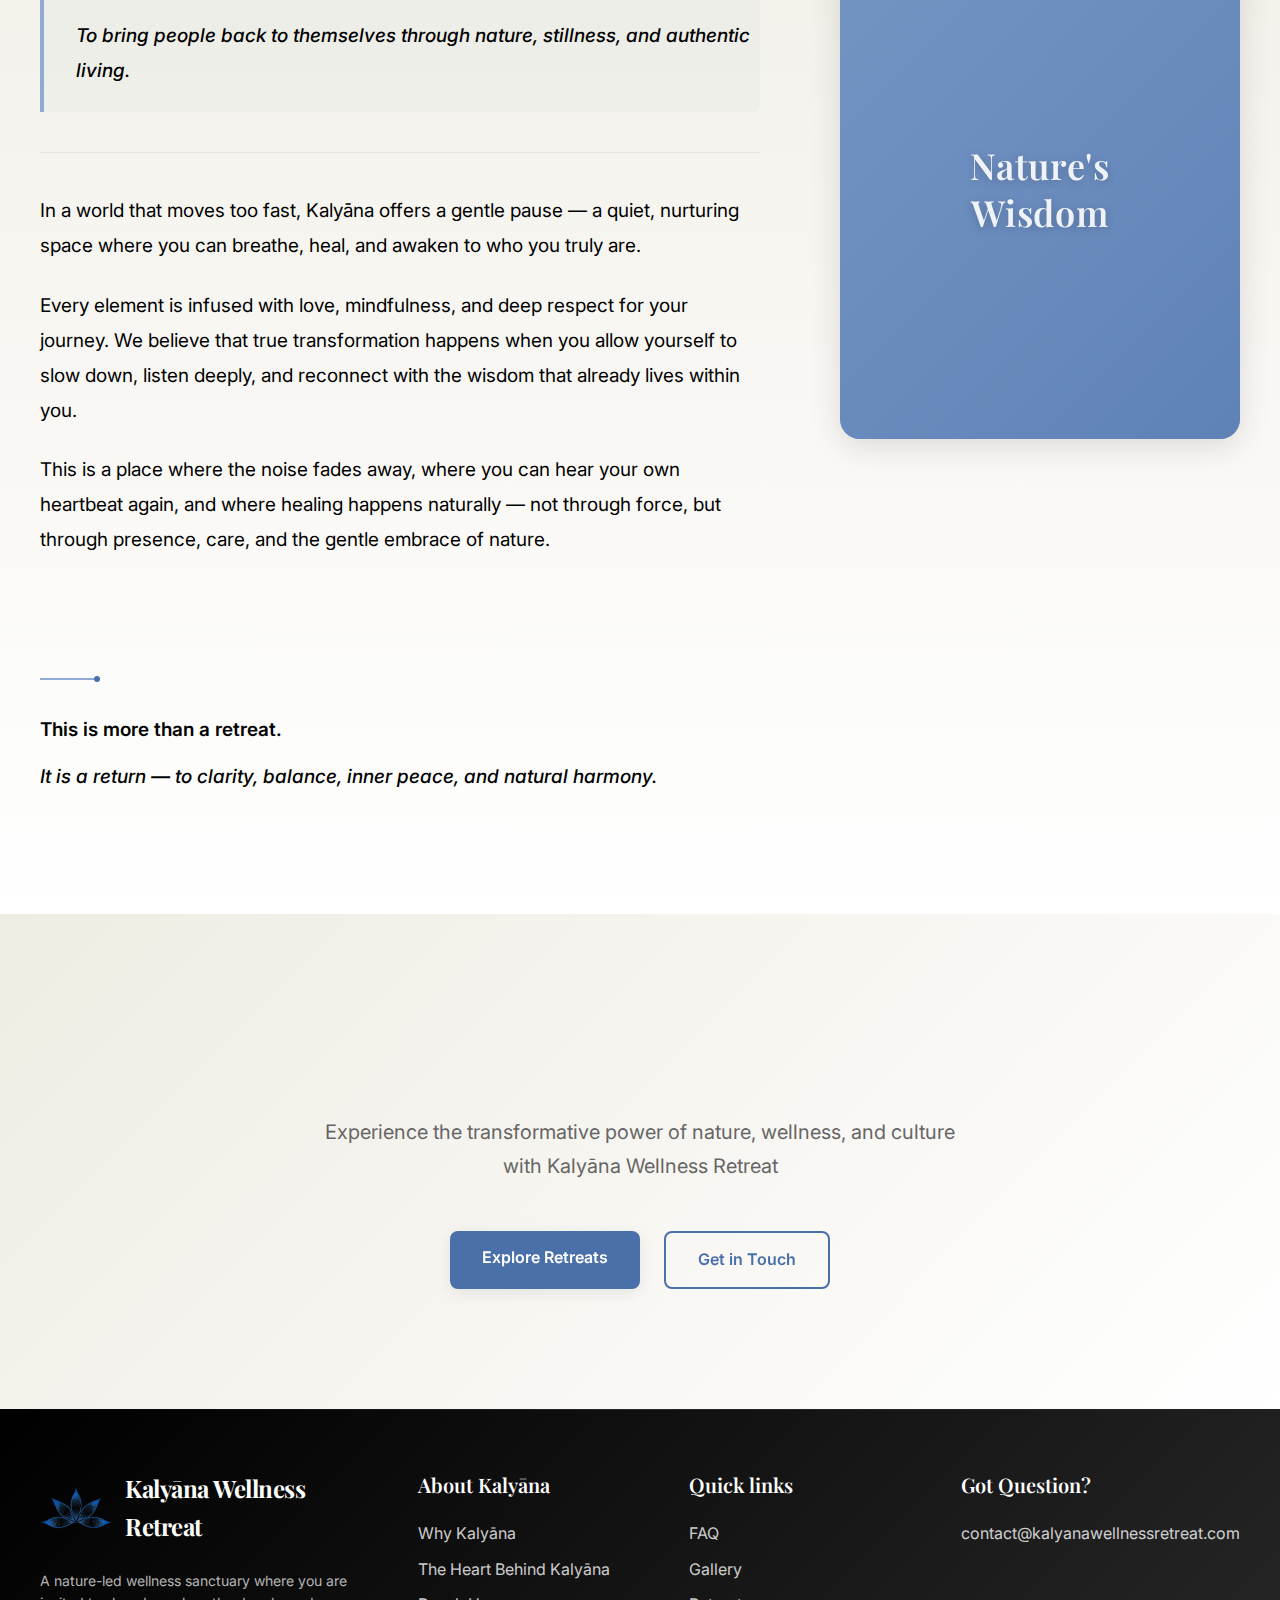
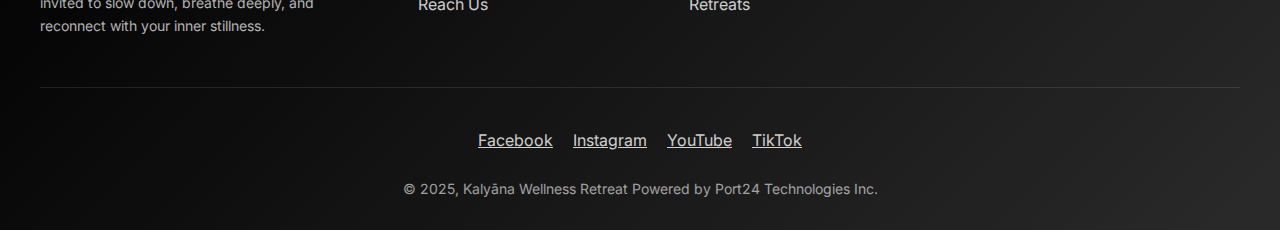
<file: about.html>
<!DOCTYPE html>
<html lang="en">
<head>
    <meta charset="UTF-8">
    <meta name="viewport" content="width=device-width, initial-scale=1.0">
    <meta name="description" content="Learn about Kalyāna Wellness Retreat - our mission, values, story, and why we're passionate about transformative retreat experiences.">
    <meta name="keywords" content="about, mission, values, wellness retreat, India travel, cultural experiences">
    <meta name="author" content="Kalyāna Wellness Retreat">
    <title>About Us - Kalyāna Wellness Retreat</title>
    <link rel="stylesheet" href="styles.css">
    <link rel="preconnect" href="https://fonts.googleapis.com">
    <link rel="preconnect" href="https://fonts.gstatic.com" crossorigin>
    <link href="https://fonts.googleapis.com/css2?family=Playfair+Display:wght@400;600;700&family=Inter:wght@300;400;500;600;700&display=swap" rel="stylesheet">
</head>
<body>
    <!-- Skip to content link -->
    <a href="#main-content" class="skip-link">Skip to content</a>

    <!-- Header -->
    <header class="header">
        <div class="container">
            <nav class="navbar">
                <div class="nav-brand">
                    <a href="index.html" class="logo">
                        <img src="images/logo.png" alt="Kalyāna Wellness Retreat Logo">
                        <span>Kalyāna Wellness Retreat</span>
                    </a>
                </div>
                <button class="mobile-menu-toggle" aria-label="Toggle menu" aria-expanded="false" aria-controls="nav-menu">
                    <span></span>
                    <span></span>
                    <span></span>
                </button>
                <ul class="nav-menu" id="nav-menu" role="list">
                    <li class="mobile-nav-brand">
                        <a href="index.html" class="logo">
                            <img src="images/logo.png" alt="Kalyāna Wellness Retreat Logo">
                            <span>Kalyāna Wellness Retreat</span>
                        </a>
                    </li>
                    <li><a href="index.html" class="nav-link">Home</a></li>
                    <li><a href="retreats.html" class="nav-link">Retreats</a></li>
                    <li><a href="gallery.html" class="nav-link">Gallery</a></li>
                    <li class="dropdown">
                        <a href="about.html" class="nav-link active" aria-expanded="false" aria-haspopup="true" aria-current="page">About <span class="dropdown-arrow" aria-hidden="true">▼</span></a>
                        <ul class="dropdown-menu">
                            <li><a href="about.html#why-kalyana">Why Kalyāna</a></li>
                            <li><a href="about.html#mission">Our Mission</a></li>
                            <li><a href="about.html#values">Our Core Values</a></li>
                            <li><a href="about.html#story">The Heart Behind Kalyāna</a></li>
                        </ul>
                    </li>
                    <li><a href="faq.html" class="nav-link">FAQ</a></li>
                    <li><a href="contact.html" class="nav-link">Contact</a></li>
                </ul>
                <div class="nav-search">
                    <label for="retreat-search" class="sr-only">Search retreats</label>
                    <input type="search" id="retreat-search" placeholder="Search retreats..." aria-label="Search retreats by name, location, or type" class="search-input">
                    <button type="button" class="search-button" aria-label="Clear search">
                        <span aria-hidden="true">✕</span>
                    </button>
                </div>
            
            </nav>
        </div>
    </header>

    <main id="main-content">
        <!-- Hero Section -->
        <section class="about-hero">
            <div class="container">
                <div class="about-hero-content">
                    <div class="hero-badge">Welcome to Kalyāna</div>
                    <h1 class="page-title">A Sanctuary for Your Soul</h1>
                    <p class="page-subtitle">Where healing unfolds gently through nature, stillness, and a return to your natural rhythm</p>
                    <div class="hero-divider"></div>
                </div>
            </div>
        </section>

        <!-- Introduction Section -->
        <section class="about-section about-intro">
            <div class="container">
                <div class="about-content about-intro-content">
                    <div class="intro-quote-wrapper">
                        <p class="about-text about-text-large">In a world that moves too fast, we offer a gentle pause.</p>
                    </div>
                    <div class="intro-main-text">
                        <p class="about-text">Kalyāna Wellness Retreat is a sanctuary where healing unfolds gently — through nature, stillness, mindful living, and a return to your natural rhythm.</p>
                        <p class="about-text about-text-emphasis">Here, wellness is not an activity.<br>It is a way of being.</p>
                        <p class="about-text">We offer a space where you can slow down, breathe deeply, and reconnect with the peace already within you. Every experience is simple, intentional, and rooted in nature's quiet wisdom.</p>
                    </div>
                </div>
            </div>
        </section>

        <!-- Why Kalyāna Section -->
        <section class="about-section about-why" id="why-kalyana">
            <div class="container">
                <div class="section-header">
                    <h2 class="section-title">WHY KALYĀNA</h2>
                    <p class="section-subtitle">Wellness That Feels Effortless, Not Forced</p>
                </div>
                <div class="values-grid values-grid-why">
                    <div class="value-card">
                        <div class="value-icon">🌊</div>
                        <h3 class="value-title">Everything flows at your pace</h3>
                        <p class="value-text">Soft, intuitive, and aligned with your inner rhythm.</p>
                    </div>
                    <div class="value-card">
                        <div class="value-icon">🌲</div>
                        <h3 class="value-title">Nature & Silence as Your Healers</h3>
                        <p class="value-text">Mountains, trees, fresh air, and spacious silence guide you back to clarity and calm.</p>
                    </div>
                    <div class="value-card">
                        <div class="value-icon">✨</div>
                        <h3 class="value-title">Designed for Real Inner Transformation</h3>
                        <p class="value-text">We go beyond temporary relaxation, nurturing emotional harmony, clarity, and deeper self-awareness.</p>
                    </div>
                    <div class="value-card">
                        <div class="value-icon">💚</div>
                        <h3 class="value-title">Crafted With Intention & Love</h3>
                        <p class="value-text">From the food you eat to the practices you experience, every detail supports your whole well-being.</p>
                    </div>
                    <div class="value-card">
                        <div class="value-icon">🏠</div>
                        <h3 class="value-title">A Home for Your Soul</h3>
                        <p class="value-text">Warm, grounding, and nourishing — a place where you arrive with stress and leave with softness.</p>
                    </div>
                    <div class="value-card">
                        <div class="value-icon">☯️</div>
                        <h3 class="value-title">Holistic Harmony</h3>
                        <p class="value-text">Body. Mind. Emotions. Energy. Spirit. All aligned. All nurtured. All brought back into balance.</p>
                    </div>
                </div>
            </div>
        </section>

        <!-- Mission Section -->
        <section class="about-section about-mission" id="mission">
            <div class="container">
                <div class="section-header">
                    <div class="section-badge">Our Purpose</div>
                    <h2 class="section-title">OUR MISSION</h2>
                </div>
                <div class="about-content mission-content">
                    <div class="mission-statement">
                        <p class="about-text about-text-intro">Our mission is simple and profound:</p>
                        <p class="about-text about-text-highlight">To guide you back to your truest, most natural state of well-being.</p>
                    </div>
                    <div class="mission-details">
                        <p class="about-text">We create a sacred, nature-aligned environment where you can rest deeply, reconnect with yourself, and rediscover the harmony that already exists within you.</p>
                        <p class="about-text">Through mindful practices, holistic therapies, nourishing meals, and the healing presence of nature, we support your renewal on every level — physical, mental, emotional, and spiritual.</p>
                    </div>
                </div>
            </div>
        </section>

        <!-- Core Values Section -->
        <section class="about-section about-values" id="values">
            <div class="container">
                <h2 class="section-title">OUR CORE VALUES</h2>
                <div class="values-grid">
                    <div class="value-card">
                        <h3 class="value-title">Nature-Led Healing</h3>
                        <p class="value-text">Nature is our greatest teacher and the heart of every experience.</p>
                    </div>
                    <div class="value-card">
                        <h3 class="value-title">Simplicity & Stillness</h3>
                        <p class="value-text">No noise. No rush. Just space to breathe, rest, and be.</p>
                    </div>
                    <div class="value-card">
                        <h3 class="value-title">Holistic Well-being</h3>
                        <p class="value-text">We integrate ancient wisdom with modern healing to support your entire being.</p>
                    </div>
                    <div class="value-card">
                        <h3 class="value-title">Compassion & Care</h3>
                        <p class="value-text">A warm, safe, and respectful space where you can open up and heal naturally.</p>
                    </div>
                    <div class="value-card">
                        <h3 class="value-title">Sacred Experience Design</h3>
                        <p class="value-text">Every detail — food, activities, silence, space — is crafted with intention and purity.</p>
                    </div>
                    <div class="value-card">
                        <h3 class="value-title">Authenticity & Integrity</h3>
                        <p class="value-text">We choose naturalness, truth, and soulfulness over trends or performance.</p>
                    </div>
                    <div class="value-card">
                        <h3 class="value-title">Community & Connection</h3>
                        <p class="value-text">Kalyāna is a place to connect — with nature, with yourself, and with a conscious community.</p>
                    </div>
                    <div class="value-card">
                        <h3 class="value-title">Wholeness & Harmony</h3>
                        <p class="value-text">We guide you back to balance in body, mind, emotions, energy, and spirit.</p>
                    </div>
                </div>
            </div>
        </section>

        <!-- Story Section -->
        <section class="about-section about-story" id="story">
            <div class="container">
                <div class="section-header">
                    <div class="section-badge">Our Story</div>
                    <h2 class="section-title">THE HEART BEHIND KALYĀNA</h2>
                </div>
                <div class="story-content">
                    <div class="story-text">
                        <div class="story-opening">
                            <p class="story-intro">Kalyāna was created with a heartfelt intention:</p>
                            <p class="story-quote">To bring people back to themselves through nature, stillness, and authentic living.</p>
                        </div>
                        <div class="story-body">
                            <p>In a world that moves too fast, Kalyāna offers a gentle pause — a quiet, nurturing space where you can breathe, heal, and awaken to who you truly are.</p>
                            <p>Every element is infused with love, mindfulness, and deep respect for your journey. We believe that true transformation happens when you allow yourself to slow down, listen deeply, and reconnect with the wisdom that already lives within you.</p>
                            <p>This is a place where the noise fades away, where you can hear your own heartbeat again, and where healing happens naturally — not through force, but through presence, care, and the gentle embrace of nature.</p>
                        </div>
                        <div class="story-closing">
                            <div class="story-closing-divider"></div>
                            <p class="story-closing-bold">This is more than a retreat.</p>
                            <p class="story-closing-italic">It is a return — to clarity, balance, inner peace, and natural harmony.</p>
                        </div>
                    </div>
                    <div class="story-image">
                        <div class="story-placeholder" role="img" aria-label="Kalyāna Wellness Retreat founders and team in nature">
                            <div class="story-image-overlay">
                                <div class="story-image-text">Nature's<br>Wisdom</div>
                            </div>
                        </div>
                    </div>
                </div>
            </div>
        </section>

        <!-- CTA Section -->
        <section class="about-cta-section">
            <div class="container">
                <h2 class="section-title">Ready to Begin Your Journey?</h2>
                <p class="cta-description">Experience the transformative power of nature, wellness, and culture with Kalyāna Wellness Retreat</p>
                <div class="cta-buttons">
                    <a href="retreats.html" class="btn btn-primary">Explore Retreats</a>
                    <a href="contact.html" class="btn btn-secondary">Get in Touch</a>
                </div>
            </div>
        </section>
    </main>

    <footer class="footer">
        <div class="container">
            <div class="footer-content">
                <div class="footer-brand">
                    <a href="index.html" class="logo">
                        <img src="images/logo.png" alt="Kalyāna Wellness Retreat Logo">
                        <span>Kalyāna Wellness Retreat</span>
                    </a>
                    <p>A nature-led wellness sanctuary where you are invited to slow down, breathe deeply, and reconnect with your inner stillness.</p>
                </div>
                <div class="footer-section">
                    <h4 class="footer-title">About Kalyāna</h4>
                    <ul class="footer-links">
                        <li><a href="about.html#why-kalyana">Why Kalyāna</a></li>
                        <li><a href="about.html#story">The Heart Behind Kalyāna</a></li>
                        <li><a href="contact.html">Reach Us</a></li>
                    </ul>
                </div>
                <div class="footer-section">
                    <h4 class="footer-title">Quick links</h4>
                    <ul class="footer-links">
                        <li><a href="faq.html">FAQ</a></li>
                        <li><a href="gallery.html">Gallery</a></li>
                        <li><a href="retreats.html">Retreats</a></li>
                    </ul>
                </div>
                <div class="footer-section">
                    <h4 class="footer-title">Got Question?</h4>
                    <a href="mailto:contact@kalyanawellnessretreat.com" class="footer-link">contact@kalyanawellnessretreat.com</a>
                </div>
            </div>
            <div class="footer-bottom">
                <div class="footer-social">
                    <a href="#" aria-label="Facebook" class="social-link">Facebook</a>
                    <a href="https://www.instagram.com/kalyanawellnessretreat?igsh=NWtkYmJhYzA3YWts" target="_blank" rel="noopener noreferrer" aria-label="Instagram" class="social-link">Instagram</a>
                    <a href="#" aria-label="YouTube" class="social-link">YouTube</a>
                    <a href="#" aria-label="TikTok" class="social-link">TikTok</a>
                </div>
                <div class="footer-copyright">
                    <p>&copy; 2025, Kalyāna Wellness Retreat Powered by Port24 Technologies Inc.</p>
                </div>
            </div>
        </div>
    </footer>

    <!-- WhatsApp Float Button -->
    <a href="https://wa.me/1234567890" class="whatsapp-float" target="_blank" rel="noopener noreferrer" aria-label="Contact us on WhatsApp">
        <svg xmlns="http://www.w3.org/2000/svg" viewBox="0 0 448 512">
            <path d="M380.9 97.1C339 55.1 283.2 32 223.9 32c-122.4 0-222 99.6-222 222 0 39.1 10.2 77.3 29.6 111L0 480l117.7-30.9c32.4 17.7 68.9 27 106.1 27h.1c122.3 0 224.1-99.6 224.1-222 0-59.3-25.2-115-67.1-157zm-157 341.6c-33.2 0-65.7-8.9-94-25.7l-6.7-4-69.8 18.3L72 339.2l-4.4-7c-18.5-29.4-28.2-63.3-28.2-98.2 0-101.7 82.8-184.5 184.6-184.5 49.3 0 95.6 19.2 130.4 54.1 34.8 34.9 56 81.2 56 130.5 0 101.8-84.9 184.6-186.6 184.6zm101.2-138.2c-5.5-2.8-32.8-16.2-37.9-18-5.1-1.9-8.8-2.8-12.5 2.8-3.7 5.6-14.3 18-17.6 21.8-3.2 3.7-6.5 4.2-12 1.4-32.6-16.3-54-29.1-75.5-66-5.7-9.8 5.7-9.1 16.3-30.3 1.8-3.7.9-6.9-.5-9.7-1.4-2.8-12.5-30.1-17.1-41.2-4.5-10.8-9.1-9.3-12.5-9.5-3.2-.2-6.9-.2-10.6-.2-3.7 0-9.7 1.4-14.8 6.9-5.1 5.6-19.4 19-19.4 46.3 0 27.3 19.9 53.7 22.6 57.4 2.8 3.7 39.1 59.7 94.8 83.8 35.2 15.2 49 16.5 66.6 13.9 10.7-1.6 32.8-13.4 37.4-26.4 4.6-13 4.6-24.1 3.2-26.4-1.3-2.5-5-3.9-10.5-6.6z"/>
        </svg>
    </a>

    <script src="script.js"></script>
</body>
</html>
</file>
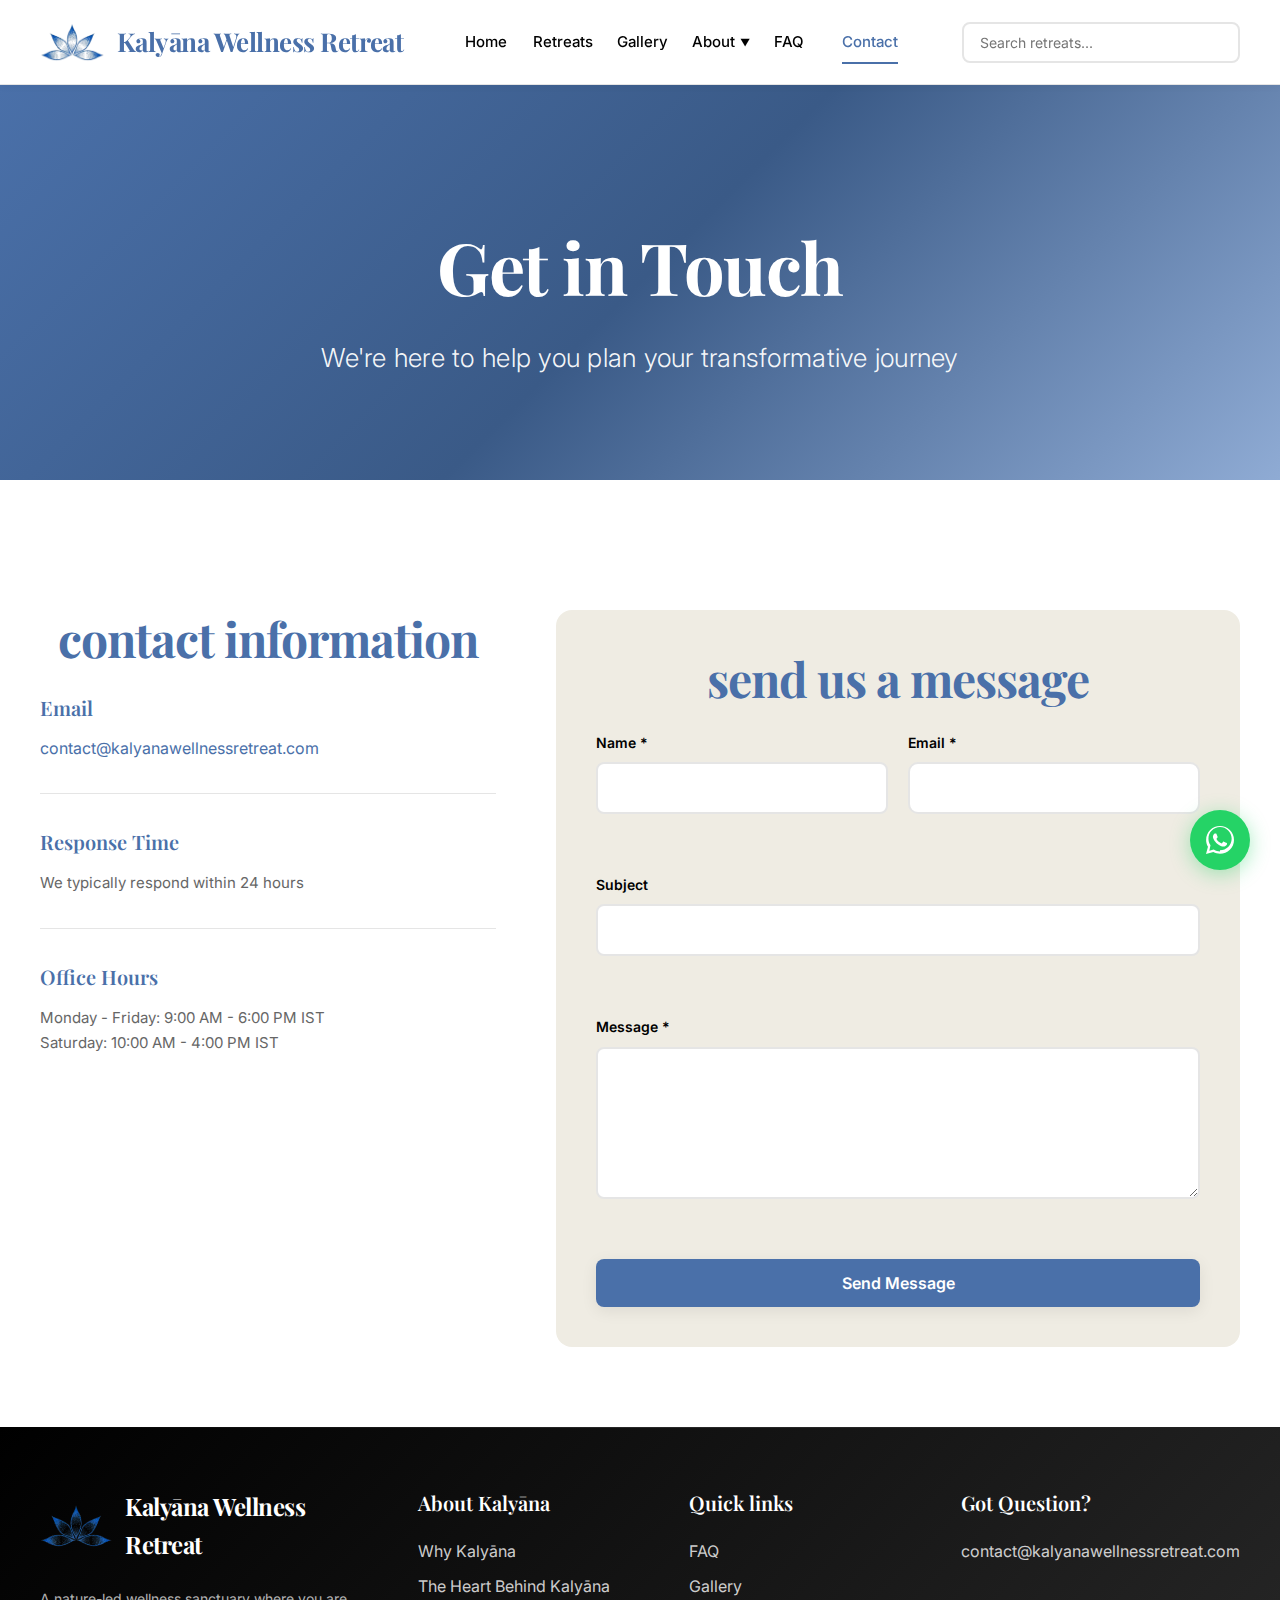
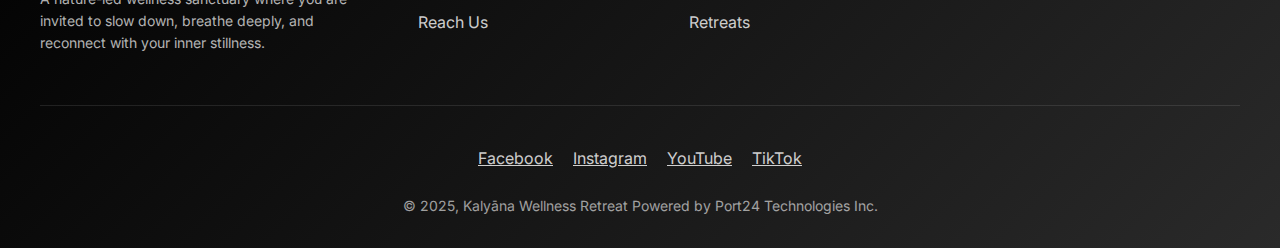
<file: contact.html>
<!DOCTYPE html>
<html lang="en">
<head>
    <meta charset="UTF-8">
    <meta name="viewport" content="width=device-width, initial-scale=1.0">
    <meta name="description" content="Contact Kalyāna Wellness Retreat - Get in touch with us for questions, bookings, or to learn more about our transformative retreat experiences.">
    <meta name="keywords" content="contact, booking, inquiry, retreat questions, Kalyāna Wellness Retreat">
    <meta name="author" content="Kalyāna Wellness Retreat">
    <title>Contact Us - Kalyāna Wellness Retreat</title>
    <link rel="stylesheet" href="styles.css">
    <link rel="preconnect" href="https://fonts.googleapis.com">
    <link rel="preconnect" href="https://fonts.gstatic.com" crossorigin>
    <link href="https://fonts.googleapis.com/css2?family=Playfair+Display:wght@400;600;700&family=Inter:wght@300;400;500;600;700&display=swap" rel="stylesheet">
</head>
<body>
    <!-- Skip to content link -->
    <a href="#main-content" class="skip-link">Skip to content</a>

    <!-- Header -->
    <header class="header">
        <div class="container">
            <nav class="navbar">
                <div class="nav-brand">
                    <a href="index.html" class="logo">
                        <img src="images/logo.png" alt="Kalyāna Wellness Retreat Logo">
                        <span>Kalyāna Wellness Retreat</span>
                    </a>
                </div>
                <button class="mobile-menu-toggle" aria-label="Toggle menu" aria-expanded="false" aria-controls="nav-menu">
                    <span></span>
                    <span></span>
                    <span></span>
                </button>
                <ul class="nav-menu" id="nav-menu" role="list">
                    <li class="mobile-nav-brand">
                        <a href="index.html" class="logo">
                            <img src="images/logo.png" alt="Kalyāna Wellness Retreat Logo">
                            <span>Kalyāna Wellness Retreat</span>
                        </a>
                    </li>
                    <li><a href="index.html" class="nav-link">Home</a></li>
                    <li><a href="retreats.html" class="nav-link">Retreats</a></li>
                    <li><a href="gallery.html" class="nav-link">Gallery</a></li>
                    <li class="dropdown">
                        <a href="about.html" class="nav-link" aria-expanded="false" aria-haspopup="true">About <span class="dropdown-arrow" aria-hidden="true">▼</span></a>
                        <ul class="dropdown-menu">
                            <li><a href="about.html#why-kalyana">Why Kalyāna</a></li>
                            <li><a href="about.html#mission">Our Mission</a></li>
                            <li><a href="about.html#values">Our Core Values</a></li>
                            <li><a href="about.html#story">The Heart Behind Kalyāna</a></li>
                        </ul>
                    </li>
                    <li><a href="faq.html" class="nav-link">FAQ</a></li>
                    <li><a href="contact.html" class="nav-link active" aria-current="page">Contact</a></li>
                </ul>
                <div class="nav-search">
                    <label for="retreat-search" class="sr-only">Search retreats</label>
                    <input type="search" id="retreat-search" placeholder="Search retreats..." aria-label="Search retreats by name, location, or type" class="search-input">
                    <button type="button" class="search-button" aria-label="Clear search">
                        <span aria-hidden="true">✕</span>
                    </button>
                </div>
            
            </nav>
        </div>
    </header>

    <main id="main-content">
        <!-- Hero Section -->
        <section class="contact-hero">
            <div class="container">
                <h1 class="page-title">Get in Touch</h1>
                <p class="page-subtitle">We're here to help you plan your transformative journey</p>
            </div>
        </section>

        <!-- Contact Section -->
        <section class="contact-section">
            <div class="container">
                <div class="contact-grid">
                    <div class="contact-info">
                        <h2 class="section-title">Contact Information</h2>
                        <div class="contact-details">
                            <div class="contact-item">
                                <h3 class="contact-item-title">Email</h3>
                                <a href="mailto:contact@kalyanawellnessretreat.com" class="contact-link">contact@kalyanawellnessretreat.com</a>
                            </div>
                            <div class="contact-item">
                                <h3 class="contact-item-title">Response Time</h3>
                                <p class="contact-text">We typically respond within 24 hours</p>
                            </div>
                            <div class="contact-item">
                                <h3 class="contact-item-title">Office Hours</h3>
                                <p class="contact-text">Monday - Friday: 9:00 AM - 6:00 PM IST<br>Saturday: 10:00 AM - 4:00 PM IST</p>
                            </div>
                        </div>
                    </div>

                    <div class="contact-form-wrapper">
                        <h2 class="section-title">Send Us a Message</h2>
                        <form class="contact-form" id="contact-form" novalidate>
                            <div class="form-row">
                                <div class="form-group">
                                    <label for="contact-name">Name <span aria-label="required">*</span></label>
                                    <input type="text" id="contact-name" name="name" required aria-required="true" aria-describedby="name-error">
                                    <span class="error-message" id="name-error" role="alert" aria-live="polite"></span>
                                </div>
                                <div class="form-group">
                                    <label for="contact-email">Email <span aria-label="required">*</span></label>
                                    <input type="email" id="contact-email" name="email" required aria-required="true" aria-describedby="contact-email-error">
                                    <span class="error-message" id="contact-email-error" role="alert" aria-live="polite"></span>
                                </div>
                            </div>
                            <div class="form-group">
                                <label for="contact-subject">Subject</label>
                                <input type="text" id="contact-subject" name="subject" aria-describedby="subject-error">
                                <span class="error-message" id="subject-error" role="alert" aria-live="polite"></span>
                            </div>
                            <div class="form-group">
                                <label for="contact-message">Message <span aria-label="required">*</span></label>
                                <textarea id="contact-message" name="message" rows="6" required aria-required="true" aria-describedby="message-error"></textarea>
                                <span class="error-message" id="message-error" role="alert" aria-live="polite"></span>
                            </div>
                            <button type="submit" class="btn btn-primary">Send Message</button>
                        </form>
                    </div>
                </div>
            </div>
        </section>

    </main>

    <footer class="footer">
        <div class="container">
            <div class="footer-content">
                <div class="footer-brand">
                    <a href="index.html" class="logo">
                        <img src="images/logo.png" alt="Kalyāna Wellness Retreat Logo">
                        <span>Kalyāna Wellness Retreat</span>
                    </a>
                    <p>A nature-led wellness sanctuary where you are invited to slow down, breathe deeply, and reconnect with your inner stillness.</p>
                </div>
                <div class="footer-section">
                    <h4 class="footer-title">About Kalyāna</h4>
                    <ul class="footer-links">
                        <li><a href="about.html#why-kalyana">Why Kalyāna</a></li>
                        <li><a href="about.html#story">The Heart Behind Kalyāna</a></li>
                        <li><a href="contact.html">Reach Us</a></li>
                    </ul>
                </div>
                <div class="footer-section">
                    <h4 class="footer-title">Quick links</h4>
                    <ul class="footer-links">
                        <li><a href="faq.html">FAQ</a></li>
                        <li><a href="gallery.html">Gallery</a></li>
                        <li><a href="retreats.html">Retreats</a></li>
                    </ul>
                </div>
                <div class="footer-section">
                    <h4 class="footer-title">Got Question?</h4>
                    <a href="mailto:contact@kalyanawellnessretreat.com" class="footer-link">contact@kalyanawellnessretreat.com</a>
                </div>
            </div>
            <div class="footer-bottom">
                <div class="footer-social">
                    <a href="#" aria-label="Facebook" class="social-link">Facebook</a>
                    <a href="https://www.instagram.com/kalyanawellnessretreat?igsh=NWtkYmJhYzA3YWts" target="_blank" rel="noopener noreferrer" aria-label="Instagram" class="social-link">Instagram</a>
                    <a href="#" aria-label="YouTube" class="social-link">YouTube</a>
                    <a href="#" aria-label="TikTok" class="social-link">TikTok</a>
                </div>
                <div class="footer-copyright">
                    <p>&copy; 2025, Kalyāna Wellness Retreat Powered by Port24 Technologies Inc.</p>
                </div>
            </div>
        </div>
    </footer>

    <div class="toast" id="toast">
        <div class="toast-content">
            <div class="toast-icon">✓</div>
            <div class="toast-message" id="toast-message"></div>
        </div>
    </div>

    <!-- WhatsApp Float Button -->
    <a href="https://wa.me/1234567890" class="whatsapp-float" target="_blank" rel="noopener noreferrer" aria-label="Contact us on WhatsApp">
        <svg xmlns="http://www.w3.org/2000/svg" viewBox="0 0 448 512">
            <path d="M380.9 97.1C339 55.1 283.2 32 223.9 32c-122.4 0-222 99.6-222 222 0 39.1 10.2 77.3 29.6 111L0 480l117.7-30.9c32.4 17.7 68.9 27 106.1 27h.1c122.3 0 224.1-99.6 224.1-222 0-59.3-25.2-115-67.1-157zm-157 341.6c-33.2 0-65.7-8.9-94-25.7l-6.7-4-69.8 18.3L72 339.2l-4.4-7c-18.5-29.4-28.2-63.3-28.2-98.2 0-101.7 82.8-184.5 184.6-184.5 49.3 0 95.6 19.2 130.4 54.1 34.8 34.9 56 81.2 56 130.5 0 101.8-84.9 184.6-186.6 184.6zm101.2-138.2c-5.5-2.8-32.8-16.2-37.9-18-5.1-1.9-8.8-2.8-12.5 2.8-3.7 5.6-14.3 18-17.6 21.8-3.2 3.7-6.5 4.2-12 1.4-32.6-16.3-54-29.1-75.5-66-5.7-9.8 5.7-9.1 16.3-30.3 1.8-3.7.9-6.9-.5-9.7-1.4-2.8-12.5-30.1-17.1-41.2-4.5-10.8-9.1-9.3-12.5-9.5-3.2-.2-6.9-.2-10.6-.2-3.7 0-9.7 1.4-14.8 6.9-5.1 5.6-19.4 19-19.4 46.3 0 27.3 19.9 53.7 22.6 57.4 2.8 3.7 39.1 59.7 94.8 83.8 35.2 15.2 49 16.5 66.6 13.9 10.7-1.6 32.8-13.4 37.4-26.4 4.6-13 4.6-24.1 3.2-26.4-1.3-2.5-5-3.9-10.5-6.6z"/>
        </svg>
    </a>

    <script src="script.js"></script>
</body>
</html>
</file>
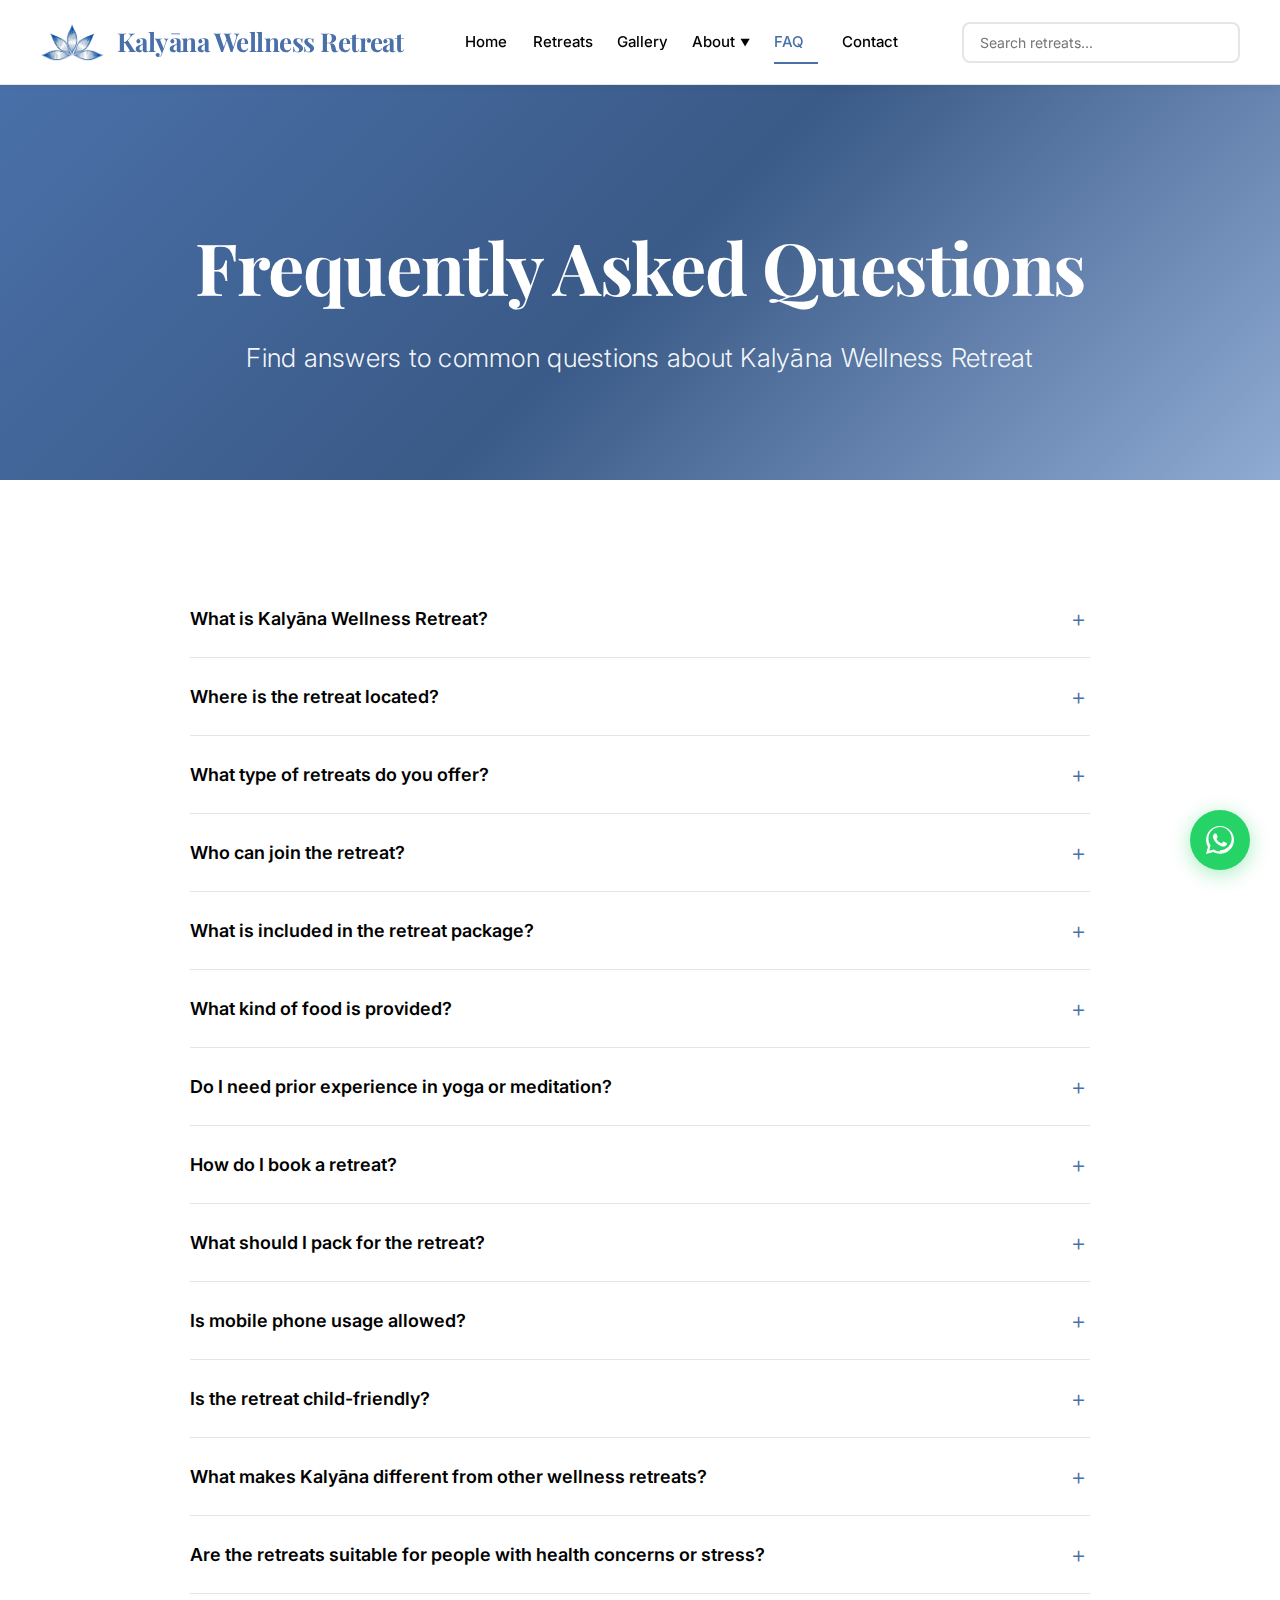
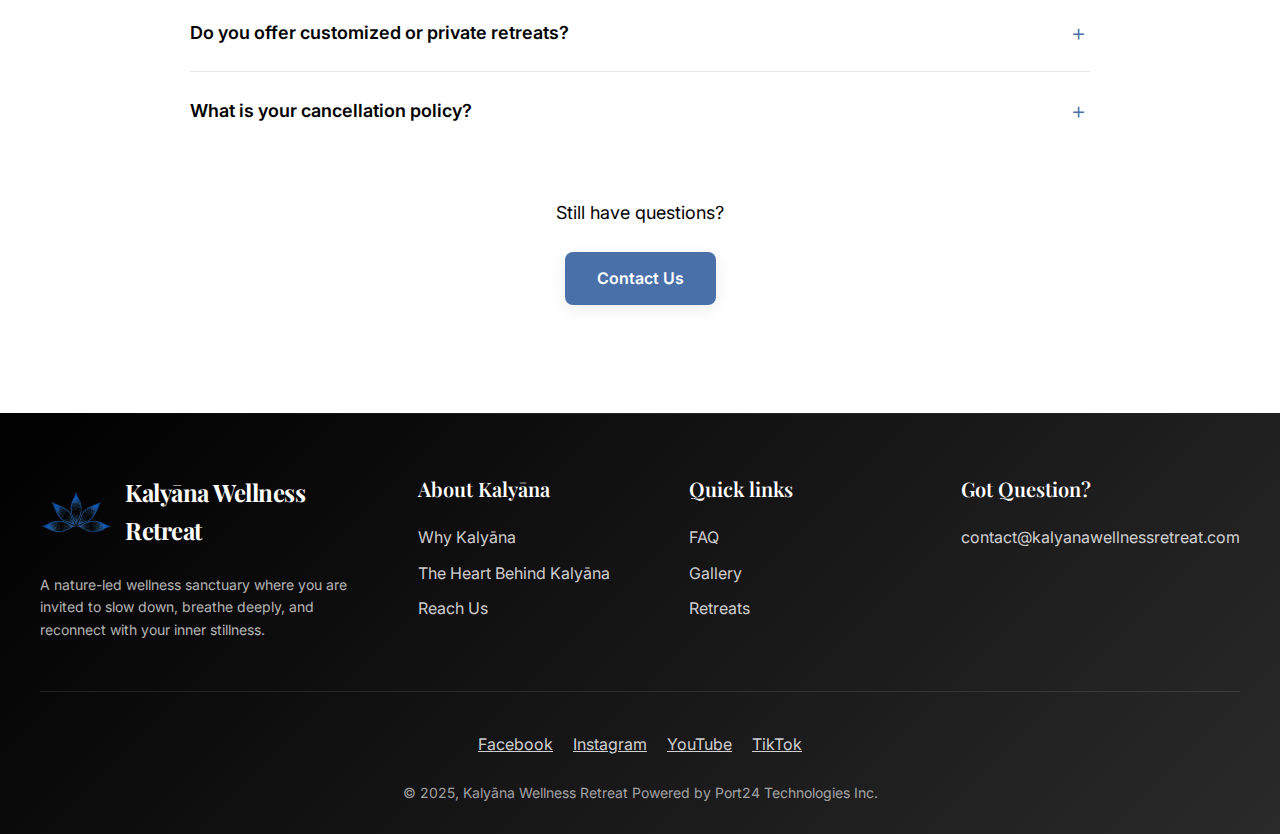
<file: faq.html>
<!DOCTYPE html>
<html lang="en">
<head>
    <meta charset="UTF-8">
    <meta name="viewport" content="width=device-width, initial-scale=1.0">
    <meta name="description" content="Frequently asked questions about Kalyāna Wellness Retreat - booking, travel, accommodations, and everything you need to know about our retreats.">
    <meta name="keywords" content="FAQ, frequently asked questions, retreat questions, booking, travel information">
    <meta name="author" content="Kalyāna Wellness Retreat">
    <title>FAQ - Kalyāna Wellness Retreat</title>
    <link rel="stylesheet" href="styles.css">
    <link rel="preconnect" href="https://fonts.googleapis.com">
    <link rel="preconnect" href="https://fonts.gstatic.com" crossorigin>
    <link href="https://fonts.googleapis.com/css2?family=Playfair+Display:wght@400;600;700&family=Inter:wght@300;400;500;600;700&display=swap" rel="stylesheet">
</head>
<body>
    <!-- Skip to content link -->
    <a href="#main-content" class="skip-link">Skip to content</a>

    <!-- Header -->
    <header class="header">
        <div class="container">
            <nav class="navbar">
                <div class="nav-brand">
                    <a href="index.html" class="logo">
                        <img src="images/logo.png" alt="Kalyāna Wellness Retreat Logo">
                        <span>Kalyāna Wellness Retreat</span>
                    </a>
                </div>
                <button class="mobile-menu-toggle" aria-label="Toggle menu" aria-expanded="false" aria-controls="nav-menu">
                    <span></span>
                    <span></span>
                    <span></span>
                </button>
                <ul class="nav-menu" id="nav-menu" role="list">
                    <li class="mobile-nav-brand">
                        <a href="index.html" class="logo">
                            <img src="images/logo.png" alt="Kalyāna Wellness Retreat Logo">
                            <span>Kalyāna Wellness Retreat</span>
                        </a>
                    </li>
                    <li><a href="index.html" class="nav-link">Home</a></li>
                    <li><a href="retreats.html" class="nav-link">Retreats</a></li>
                    <li><a href="gallery.html" class="nav-link">Gallery</a></li>
                    <li class="dropdown">
                        <a href="about.html" class="nav-link" aria-expanded="false" aria-haspopup="true">About <span class="dropdown-arrow" aria-hidden="true">▼</span></a>
                        <ul class="dropdown-menu">
                            <li><a href="about.html#why-kalyana">Why Kalyāna</a></li>
                            <li><a href="about.html#mission">Our Mission</a></li>
                            <li><a href="about.html#values">Our Core Values</a></li>
                            <li><a href="about.html#story">The Heart Behind Kalyāna</a></li>
                        </ul>
                    </li>
                    <li><a href="faq.html" class="nav-link active" aria-current="page">FAQ</a></li>
                    <li><a href="contact.html" class="nav-link">Contact</a></li>
                </ul>
                <div class="nav-search">
                    <label for="retreat-search" class="sr-only">Search retreats</label>
                    <input type="search" id="retreat-search" placeholder="Search retreats..." aria-label="Search retreats by name, location, or type" class="search-input">
                    <button type="button" class="search-button" aria-label="Clear search">
                        <span aria-hidden="true">✕</span>
                    </button>
                </div>
            
            </nav>
        </div>
    </header>

    <main id="main-content">
        <!-- Hero Section -->
        <section class="faq-hero">
            <div class="container">
                <h1 class="page-title">Frequently Asked Questions</h1>
                <p class="page-subtitle">Find answers to common questions about Kalyāna Wellness Retreat</p>
            </div>
        </section>

        <!-- FAQ Section -->
        <section class="faq-section">
            <div class="container">
                <div class="faq-container">
                    <div class="faq-item">
                        <button class="faq-question" aria-expanded="false" aria-controls="faq-answer-1" id="faq-question-1">
                            <span>What is Kalyāna Wellness Retreat?</span>
                            <span class="faq-icon" aria-hidden="true">+</span>
                        </button>
                        <div class="faq-answer" id="faq-answer-1" role="region" aria-labelledby="faq-question-1" aria-hidden="true">
                            <p>Kalyāna is a nature-led wellness sanctuary where you are invited to slow down, breathe deeply, and reconnect with your inner stillness. We offer holistic experiences that integrate:</p>
                            <ul>
                                <li>Meditation</li>
                                <li>Mindful movement</li>
                                <li>Breathwork</li>
                                <li>Nutrition</li>
                                <li>Nature walks</li>
                                <li>Healing therapies</li>
                                <li>Deep rest</li>
                            </ul>
                        </div>
                    </div>
                    <div class="faq-item">
                        <button class="faq-question" aria-expanded="false" aria-controls="faq-answer-2" id="faq-question-2">
                            <span>Where is the retreat located?</span>
                            <span class="faq-icon" aria-hidden="true">+</span>
                        </button>
                        <div class="faq-answer" id="faq-answer-2" role="region" aria-labelledby="faq-question-2" aria-hidden="true">
                            <p>Kalyāna is set in a peaceful, natural landscape featuring:</p>
                            <ul>
                                <li>Fresh air and greenery</li>
                                <li>Stillness and tranquility</li>
                                <li>Distance from city noise and distractions</li>
                            </ul>
                            <p>This creates the perfect environment for healing and renewal.</p>
                        </div>
                    </div>
                    <div class="faq-item">
                        <button class="faq-question" aria-expanded="false" aria-controls="faq-answer-3" id="faq-question-3">
                            <span>What type of retreats do you offer?</span>
                            <span class="faq-icon" aria-hidden="true">+</span>
                        </button>
                        <div class="faq-answer" id="faq-answer-3" role="region" aria-labelledby="faq-question-3" aria-hidden="true">
                            <p>We offer a wide range of retreat formats, including:</p>
                            <ul>
                                <li>Holistic Wellness Retreat</li>
                                <li>Adventure &amp; Hiking Retreat</li>
                                <li>Corporate Wellness Retreat</li>
                                <li>Kids Retreat</li>
                                <li>Private Luxurious wellness Retreat</li>
                            </ul>
                        </div>
                    </div>
                    <div class="faq-item">
                        <button class="faq-question" aria-expanded="false" aria-controls="faq-answer-4" id="faq-question-4">
                            <span>Who can join the retreat?</span>
                            <span class="faq-icon" aria-hidden="true">+</span>
                        </button>
                        <div class="faq-answer" id="faq-answer-4" role="region" aria-labelledby="faq-question-4" aria-hidden="true">
                            <p>Anyone seeking rest, clarity, healing, or transformation is welcome. Our retreats are suitable for:</p>
                            <ul>
                                <li>Beginners</li>
                                <li>Experienced practitioners</li>
                                <li>Families</li>
                                <li>Couples</li>
                                <li>Corporate teams</li>
                                <li>Individuals</li>
                            </ul>
                        </div>
                    </div>
                    <div class="faq-item">
                        <button class="faq-question" aria-expanded="false" aria-controls="faq-answer-5" id="faq-question-5">
                            <span>What is included in the retreat package?</span>
                            <span class="faq-icon" aria-hidden="true">+</span>
                        </button>
                        <div class="faq-answer" id="faq-answer-5" role="region" aria-labelledby="faq-question-5" aria-hidden="true">
                            <p>Most of our retreats include:</p>
                            <ul>
                                <li>Accommodation</li>
                                <li>All meals (sattvic, wholesome, farm-fresh)</li>
                                <li>Daily yoga/meditation sessions</li>
                                <li>Nature walks &amp; mindful activities</li>
                                <li>Workshops or breathwork sessions</li>
                                <li>Wellness consultations</li>
                                <li>Access to all retreat spaces</li>
                            </ul>
                            <p>Specific inclusions may vary according to the retreat type.</p>
                        </div>
                    </div>
                    <div class="faq-item">
                        <button class="faq-question" aria-expanded="false" aria-controls="faq-answer-6" id="faq-question-6">
                            <span>What kind of food is provided?</span>
                            <span class="faq-icon" aria-hidden="true">+</span>
                        </button>
                        <div class="faq-answer" id="faq-answer-6" role="region" aria-labelledby="faq-question-6" aria-hidden="true">
                            <p>We serve fresh, sattvic, vegetarian meals prepared with love and local ingredients. Our food philosophy emphasizes:</p>
                            <ul>
                                <li>Simple, natural, and nourishing meals</li>
                                <li>Delicious, lovingly prepared dishes</li>
                                <li>Support for detox and healing</li>
                                <li>Energy balance</li>
                            </ul>
                        </div>
                    </div>
                    <div class="faq-item">
                        <button class="faq-question" aria-expanded="false" aria-controls="faq-answer-7" id="faq-question-7">
                            <span>Do I need prior experience in yoga or meditation?</span>
                            <span class="faq-icon" aria-hidden="true">+</span>
                        </button>
                        <div class="faq-answer" id="faq-answer-7" role="region" aria-labelledby="faq-question-7" aria-hidden="true">
                            <p>Not at all! Our retreats are thoughtfully designed for beginners as well as experienced practitioners. You will be guided gently in all practices.</p>
                        </div>
                    </div>
                    <div class="faq-item">
                        <button class="faq-question" aria-expanded="false" aria-controls="faq-answer-8" id="faq-question-8">
                            <span>How do I book a retreat?</span>
                            <span class="faq-icon" aria-hidden="true">+</span>
                        </button>
                        <div class="faq-answer" id="faq-answer-8" role="region" aria-labelledby="faq-question-8" aria-hidden="true">
                            <p>You can book directly via:</p>
                            <ul>
                                <li>Our website booking form</li>
                                <li>WhatsApp or phone support</li>
                                <li>Instagram DM</li>
                            </ul>
                            <p>Once your dates are confirmed, our team will assist you with travel details and preparations.</p>
                        </div>
                    </div>
                    <div class="faq-item">
                        <button class="faq-question" aria-expanded="false" aria-controls="faq-answer-9" id="faq-question-9">
                            <span>What should I pack for the retreat?</span>
                            <span class="faq-icon" aria-hidden="true">+</span>
                        </button>
                        <div class="faq-answer" id="faq-answer-9" role="region" aria-labelledby="faq-question-9" aria-hidden="true">
                            <p>We recommend:</p>
                            <ul>
                                <li>Comfortable clothing for yoga &amp; walks</li>
                                <li>A light jacket</li>
                                <li>Walking shoes</li>
                                <li>Personal toiletries</li>
                                <li>A journal</li>
                                <li>A reusable water bottle</li>
                            </ul>
                            <p>We keep everything simple — bring only what helps you feel comfortable.</p>
                        </div>
                    </div>
                    <div class="faq-item">
                        <button class="faq-question" aria-expanded="false" aria-controls="faq-answer-10" id="faq-question-10">
                            <span>Is mobile phone usage allowed?</span>
                            <span class="faq-icon" aria-hidden="true">+</span>
                        </button>
                        <div class="faq-answer" id="faq-answer-10" role="region" aria-labelledby="faq-question-10" aria-hidden="true">
                            <p>Absolutely — but we encourage mindful use.</p>
                        </div>
                    </div>
                    <div class="faq-item">
                        <button class="faq-question" aria-expanded="false" aria-controls="faq-answer-11" id="faq-question-11">
                            <span>Is the retreat child-friendly?</span>
                            <span class="faq-icon" aria-hidden="true">+</span>
                        </button>
                        <div class="faq-answer" id="faq-answer-11" role="region" aria-labelledby="faq-question-11" aria-hidden="true">
                            <p>Yes. Some of our retreats (like Kids Retreat &amp; Family Retreat) are specially designed for children's wellness, creativity, and nature connection.</p>
                        </div>
                    </div>
                    <div class="faq-item">
                        <button class="faq-question" aria-expanded="false" aria-controls="faq-answer-12" id="faq-question-12">
                            <span>What makes Kalyāna different from other wellness retreats?</span>
                            <span class="faq-icon" aria-hidden="true">+</span>
                        </button>
                        <div class="faq-answer" id="faq-answer-12" role="region" aria-labelledby="faq-question-12" aria-hidden="true">
                            <p>Kalyāna stands apart because we offer:</p>
                            <ul>
                                <li>Pure nature-led healing</li>
                                <li>Deep silence &amp; stillness</li>
                                <li>Mindful, intentional experiences</li>
                                <li>Authentic holistic practices</li>
                                <li>Personal warmth and genuine care</li>
                                <li>A space where you feel safe, seen, and nurtured</li>
                            </ul>
                            <p>We don't rush or force — we allow you to naturally unfold into well-being.</p>
                        </div>
                    </div>
                    <div class="faq-item">
                        <button class="faq-question" aria-expanded="false" aria-controls="faq-answer-13" id="faq-question-13">
                            <span>Are the retreats suitable for people with health concerns or stress?</span>
                            <span class="faq-icon" aria-hidden="true">+</span>
                        </button>
                        <div class="faq-answer" id="faq-answer-13" role="region" aria-labelledby="faq-question-13" aria-hidden="true">
                            <p>Yes. Our holistic approach supports:</p>
                            <ul>
                                <li>Stress relief</li>
                                <li>Emotional healing</li>
                                <li>Gentle detox</li>
                            </ul>
                            <p>For specific health conditions, we offer pre-visit consultations.</p>
                        </div>
                    </div>
                    <div class="faq-item">
                        <button class="faq-question" aria-expanded="false" aria-controls="faq-answer-14" id="faq-question-14">
                            <span>Do you offer customized or private retreats?</span>
                            <span class="faq-icon" aria-hidden="true">+</span>
                        </button>
                        <div class="faq-answer" id="faq-answer-14" role="region" aria-labelledby="faq-question-14" aria-hidden="true">
                            <p>Yes — Kalyāna specializes in personalized and private retreats designed uniquely for:</p>
                            <ul>
                                <li>Individuals</li>
                                <li>Couples</li>
                                <li>Families</li>
                                <li>Small groups</li>
                            </ul>
                            <p>These retreats are for those who want a deeper, more customized experience.</p>
                        </div>
                    </div>
                    <div class="faq-item">
                        <button class="faq-question" aria-expanded="false" aria-controls="faq-answer-15" id="faq-question-15">
                            <span>What is your cancellation policy?</span>
                            <span class="faq-icon" aria-hidden="true">+</span>
                        </button>
                        <div class="faq-answer" id="faq-answer-15" role="region" aria-labelledby="faq-question-15" aria-hidden="true">
                            <p>We offer flexible rescheduling options. Details vary based on the retreat type and booking dates. Our team will guide you during booking.</p>
                        </div>
                    </div>
                </div>
                
                <div class="faq-cta">
                    <p class="faq-cta-text">Still have questions?</p>
                    <a href="contact.html" class="btn btn-primary">Contact Us</a>
                </div>
            </div>
        </section>
    </main>

    <footer class="footer">
        <div class="container">
            <div class="footer-content">
                <div class="footer-brand">
                    <a href="index.html" class="logo">
                        <img src="images/logo.png" alt="Kalyāna Wellness Retreat Logo">
                        <span>Kalyāna Wellness Retreat</span>
                    </a>
                    <p>A nature-led wellness sanctuary where you are invited to slow down, breathe deeply, and reconnect with your inner stillness.</p>
                </div>
                <div class="footer-section">
                    <h4 class="footer-title">About Kalyāna</h4>
                    <ul class="footer-links">
                        <li><a href="about.html#why-kalyana">Why Kalyāna</a></li>
                        <li><a href="about.html#story">The Heart Behind Kalyāna</a></li>
                        <li><a href="contact.html">Reach Us</a></li>
                    </ul>
                </div>
                <div class="footer-section">
                    <h4 class="footer-title">Quick links</h4>
                    <ul class="footer-links">
                        <li><a href="faq.html">FAQ</a></li>
                        <li><a href="gallery.html">Gallery</a></li>
                        <li><a href="retreats.html">Retreats</a></li>
                    </ul>
                </div>
                <div class="footer-section">
                    <h4 class="footer-title">Got Question?</h4>
                    <a href="mailto:contact@kalyanawellnessretreat.com" class="footer-link">contact@kalyanawellnessretreat.com</a>
                </div>
            </div>
            <div class="footer-bottom">
                <div class="footer-social">
                    <a href="#" aria-label="Facebook" class="social-link">Facebook</a>
                    <a href="https://www.instagram.com/kalyanawellnessretreat?igsh=NWtkYmJhYzA3YWts" target="_blank" rel="noopener noreferrer" aria-label="Instagram" class="social-link">Instagram</a>
                    <a href="#" aria-label="YouTube" class="social-link">YouTube</a>
                    <a href="#" aria-label="TikTok" class="social-link">TikTok</a>
                </div>
                <div class="footer-copyright">
                    <p>&copy; 2025, Kalyāna Wellness Retreat Powered by Port24 Technologies Inc.</p>
                </div>
            </div>
        </div>
    </footer>

    <!-- WhatsApp Float Button -->
    <a href="https://wa.me/1234567890" class="whatsapp-float" target="_blank" rel="noopener noreferrer" aria-label="Contact us on WhatsApp">
        <svg xmlns="http://www.w3.org/2000/svg" viewBox="0 0 448 512">
            <path d="M380.9 97.1C339 55.1 283.2 32 223.9 32c-122.4 0-222 99.6-222 222 0 39.1 10.2 77.3 29.6 111L0 480l117.7-30.9c32.4 17.7 68.9 27 106.1 27h.1c122.3 0 224.1-99.6 224.1-222 0-59.3-25.2-115-67.1-157zm-157 341.6c-33.2 0-65.7-8.9-94-25.7l-6.7-4-69.8 18.3L72 339.2l-4.4-7c-18.5-29.4-28.2-63.3-28.2-98.2 0-101.7 82.8-184.5 184.6-184.5 49.3 0 95.6 19.2 130.4 54.1 34.8 34.9 56 81.2 56 130.5 0 101.8-84.9 184.6-186.6 184.6zm101.2-138.2c-5.5-2.8-32.8-16.2-37.9-18-5.1-1.9-8.8-2.8-12.5 2.8-3.7 5.6-14.3 18-17.6 21.8-3.2 3.7-6.5 4.2-12 1.4-32.6-16.3-54-29.1-75.5-66-5.7-9.8 5.7-9.1 16.3-30.3 1.8-3.7.9-6.9-.5-9.7-1.4-2.8-12.5-30.1-17.1-41.2-4.5-10.8-9.1-9.3-12.5-9.5-3.2-.2-6.9-.2-10.6-.2-3.7 0-9.7 1.4-14.8 6.9-5.1 5.6-19.4 19-19.4 46.3 0 27.3 19.9 53.7 22.6 57.4 2.8 3.7 39.1 59.7 94.8 83.8 35.2 15.2 49 16.5 66.6 13.9 10.7-1.6 32.8-13.4 37.4-26.4 4.6-13 4.6-24.1 3.2-26.4-1.3-2.5-5-3.9-10.5-6.6z"/>
        </svg>
    </a>

    <script src="script.js"></script>
</body>
</html>
</file>
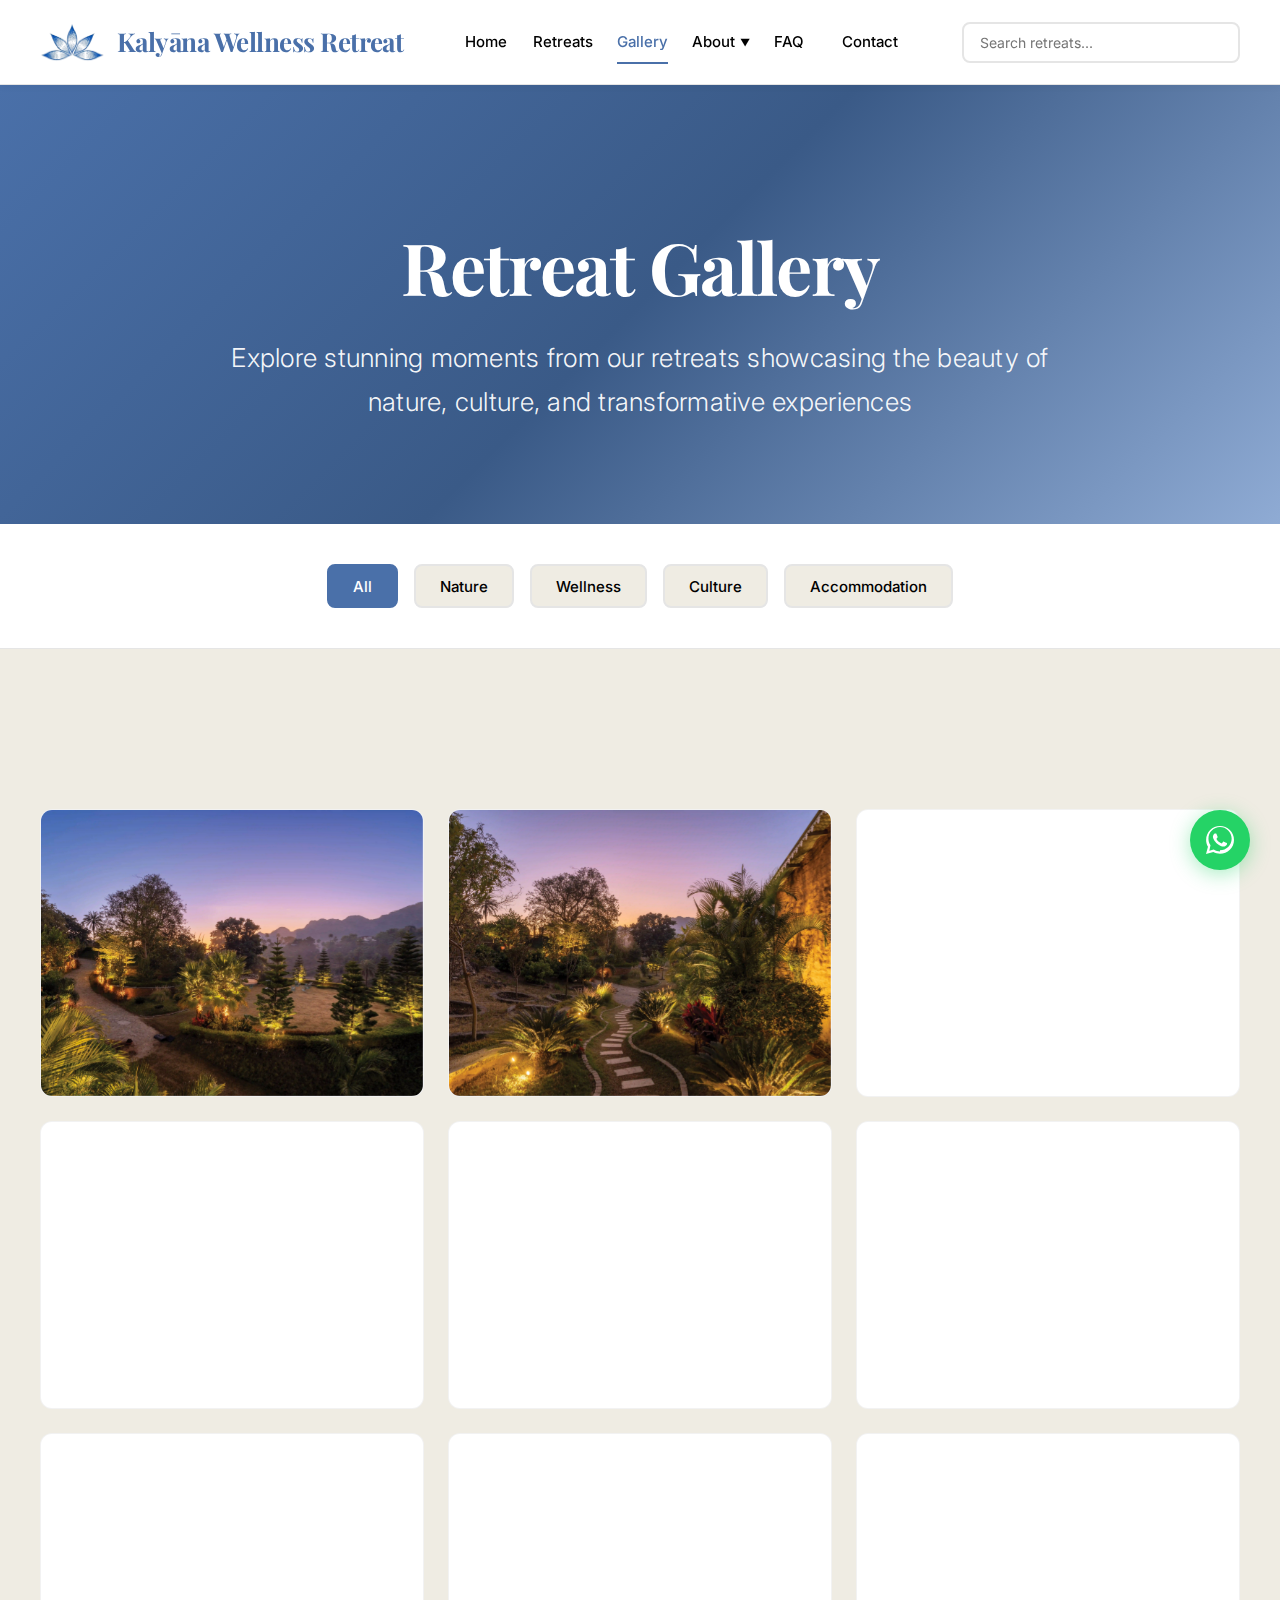
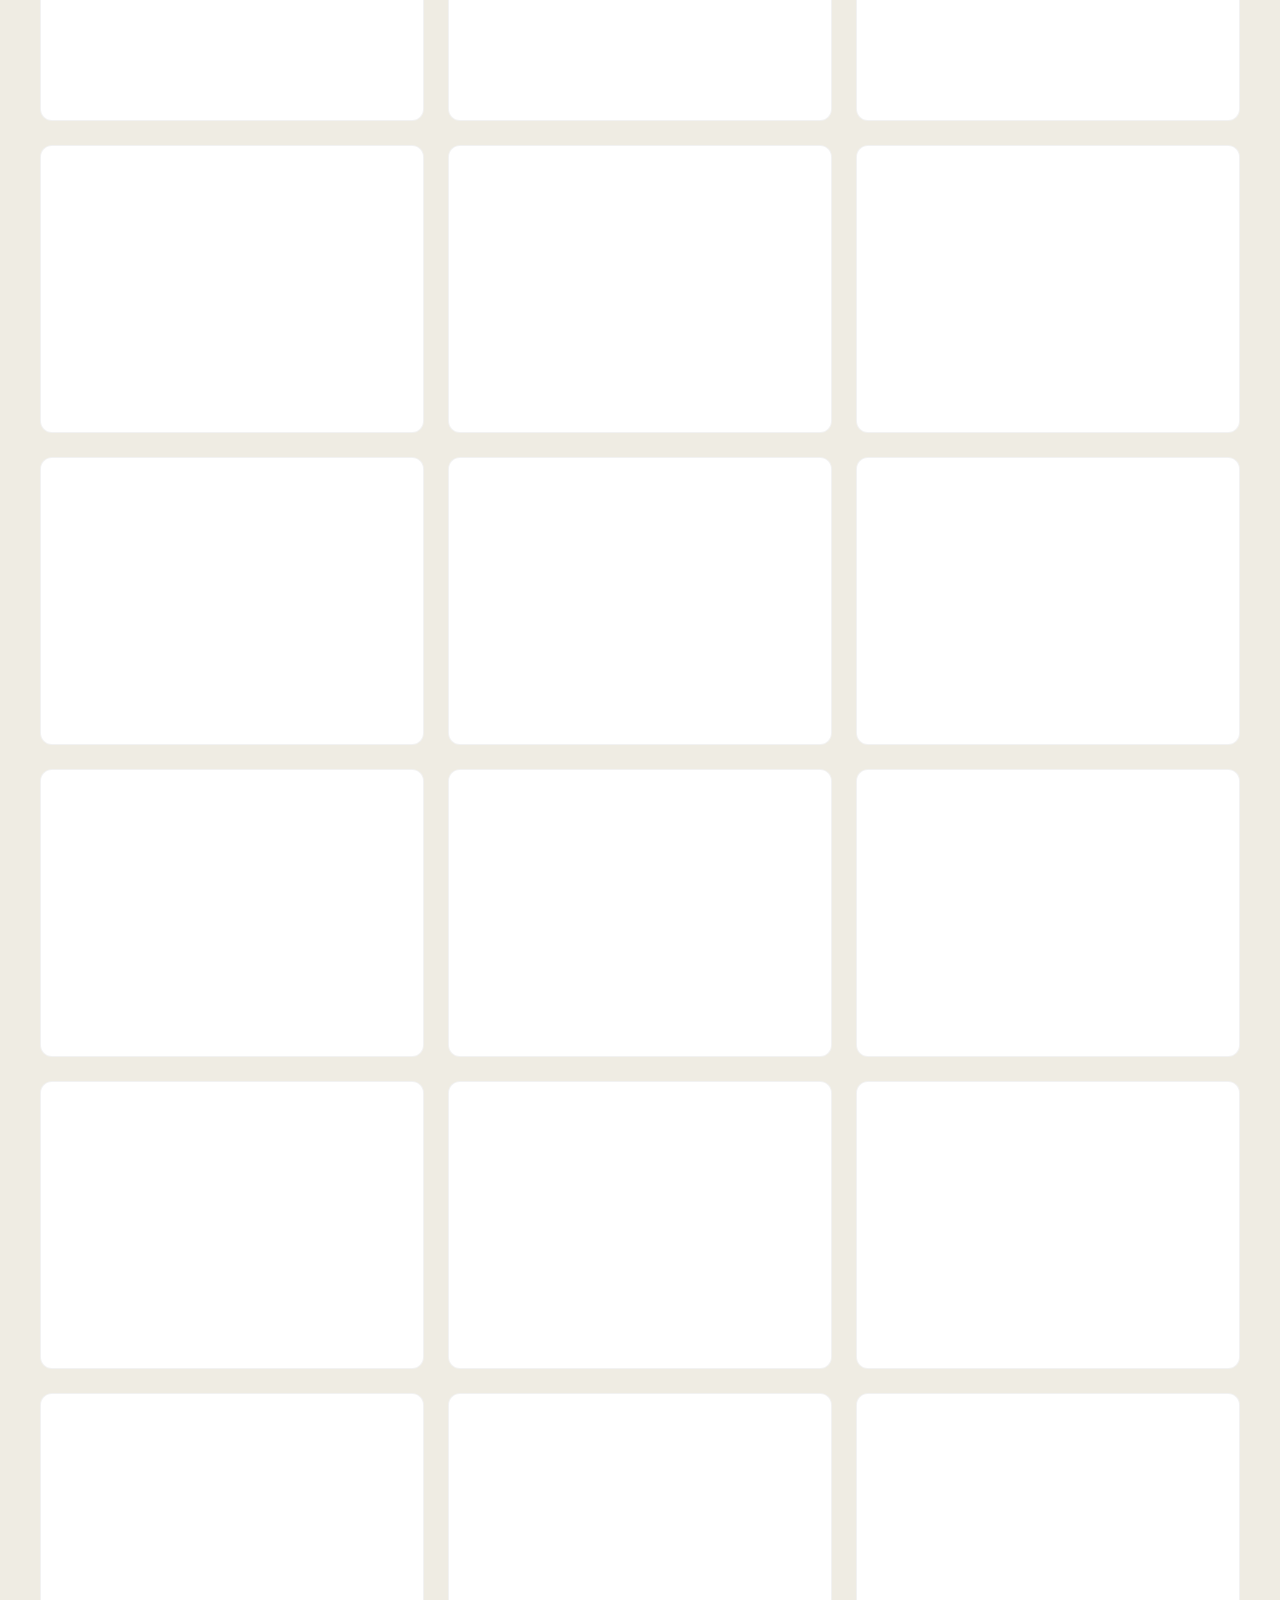
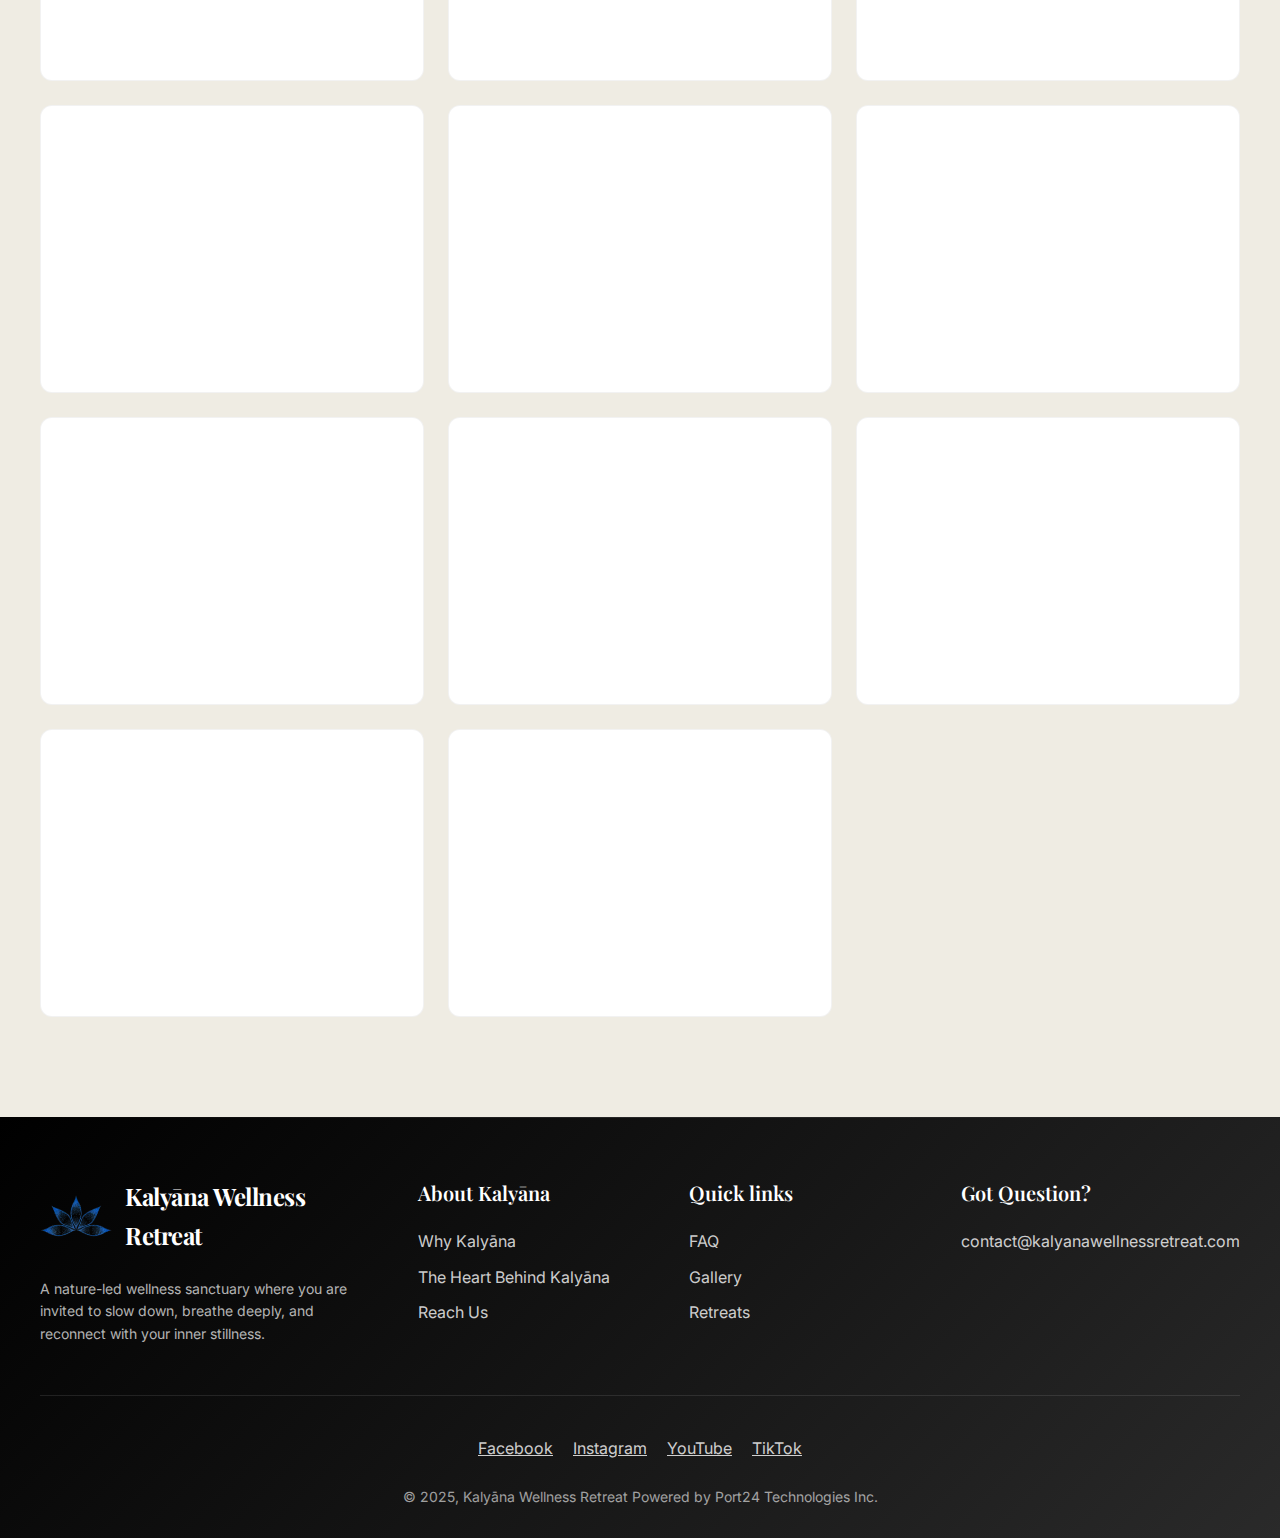
<file: gallery.html>
<!DOCTYPE html>
<html lang="en">
<head>
    <meta charset="UTF-8">
    <meta name="viewport" content="width=device-width, initial-scale=1.0">
    <meta name="description" content="Explore our retreat gallery - stunning photos from Kalyāna Wellness Retreat destinations showcasing nature, wellness, and cultural experiences.">
    <meta name="keywords" content="gallery, photos, retreat images, India travel, wellness retreat">
    <meta name="author" content="Kalyāna Wellness Retreat">
    <title>Gallery - Kalyāna Wellness Retreat</title>
    <link rel="stylesheet" href="styles.css">
    <link rel="preconnect" href="https://fonts.googleapis.com">
    <link rel="preconnect" href="https://fonts.gstatic.com" crossorigin>
    <link href="https://fonts.googleapis.com/css2?family=Playfair+Display:wght@400;600;700&family=Inter:wght@300;400;500;600;700&display=swap" rel="stylesheet">
    <link rel="preload" as="image" href="images/mountAbuImages/SFS_1224_01-ezgif.com-jpg-to-webp-converter.webp" fetchpriority="high">
</head>
<body>
    <!-- Skip to content link -->
    <a href="#main-content" class="skip-link">Skip to content</a>

    <!-- Header -->
    <header class="header">
        <div class="container">
            <nav class="navbar">
                <div class="nav-brand">
                    <a href="index.html" class="logo">
                        <img src="images/logo.png" alt="Kalyāna Wellness Retreat Logo">
                        <span>Kalyāna Wellness Retreat</span>
                    </a>
                </div>
                <button class="mobile-menu-toggle" aria-label="Toggle menu" aria-expanded="false" aria-controls="nav-menu">
                    <span></span>
                    <span></span>
                    <span></span>
                </button>
                <ul class="nav-menu" id="nav-menu" role="list">
                    <li class="mobile-nav-brand">
                        <a href="index.html" class="logo">
                            <img src="images/logo.png" alt="Kalyāna Wellness Retreat Logo">
                            <span>Kalyāna Wellness Retreat</span>
                        </a>
                    </li>
                    <li><a href="index.html" class="nav-link">Home</a></li>
                    <li><a href="retreats.html" class="nav-link">Retreats</a></li>
                    <li><a href="gallery.html" class="nav-link active" aria-current="page">Gallery</a></li>
                    <li class="dropdown">
                        <a href="about.html" class="nav-link" aria-expanded="false" aria-haspopup="true">About <span class="dropdown-arrow" aria-hidden="true">▼</span></a>
                        <ul class="dropdown-menu">
                            <li><a href="about.html#why-kalyana">Why Kalyāna</a></li>
                            <li><a href="about.html#mission">Our Mission</a></li>
                            <li><a href="about.html#values">Our Core Values</a></li>
                            <li><a href="about.html#story">The Heart Behind Kalyāna</a></li>
                        </ul>
                    </li>
                    <li><a href="faq.html" class="nav-link">FAQ</a></li>
                    <li><a href="contact.html" class="nav-link">Contact</a></li>
                </ul>
                <div class="nav-search">
                    <label for="retreat-search" class="sr-only">Search retreats</label>
                    <input type="search" id="retreat-search" placeholder="Search retreats..." aria-label="Search retreats by name, location, or type" class="search-input">
                    <button type="button" class="search-button" aria-label="Clear search">
                        <span aria-hidden="true">✕</span>
                    </button>
                </div>
            
            </nav>
        </div>
    </header>

    <main id="main-content">
        <!-- Hero Section -->
        <section class="gallery-hero">
            <div class="container">
                <h1 class="page-title">Retreat Gallery</h1>
                <p class="page-subtitle">Explore stunning moments from our retreats showcasing the beauty of nature, culture, and transformative experiences</p>
            </div>
        </section>

        <!-- Gallery Filters -->
        <section class="gallery-filters-section">
            <div class="container">
                <div class="gallery-filters">
                    <button class="filter-btn active" data-filter="all" aria-label="Show all photos">All</button>
                    <button class="filter-btn" data-filter="nature" aria-label="Filter by nature photos">Nature</button>
                    <button class="filter-btn" data-filter="wellness" aria-label="Filter by wellness photos">Wellness</button>
                    <button class="filter-btn" data-filter="culture" aria-label="Filter by culture photos">Culture</button>
                    <button class="filter-btn" data-filter="accommodation" aria-label="Filter by accommodation photos">Accommodation</button>
                </div>
            </div>
        </section>

        <!-- Gallery Grid -->
        <section class="gallery-section">
            <div class="container">
                <div class="gallery-grid" id="gallery-grid">
                    <div class="gallery-item" data-category="accommodation" tabindex="0" role="button" aria-label="View Mount Abu retreat photo 1">
                        <picture>
                            <source srcset="images/mountAbuImages/SFS_1224_01-ezgif.com-jpg-to-webp-converter.webp" type="image/webp">
                            <img src="images/mountAbuImages/SFS_1224_01.jpg" alt="Mount Abu retreat - Mountain view" class="gallery-image" decoding="async" loading="eager" fetchpriority="high" width="600" height="400">
                        </picture>
                    </div>
                    <div class="gallery-item" data-category="accommodation" tabindex="0" role="button" aria-label="View Mount Abu retreat photo 2">
                        <picture>
                            <source data-srcset="images/mountAbuImages/SFS_1224_02-ezgif.com-jpg-to-webp-converter.webp" type="image/webp">
                            <img data-src="images/mountAbuImages/SFS_1224_02.jpg" alt="Mount Abu retreat - Nature view" class="gallery-image" decoding="async" loading="lazy" width="600" height="400">
                        </picture>
                    </div>
                    <div class="gallery-item" data-category="accommodation" tabindex="0" role="button" aria-label="View Mount Abu retreat photo 3">
                        <picture>
                            <source data-srcset="images/mountAbuImages/SFS_1224_05-ezgif.com-jpg-to-webp-converter.webp" type="image/webp">
                            <img data-src="images/mountAbuImages/SFS_1224_05.jpg" alt="Mount Abu retreat - Scenic view" class="gallery-image" decoding="async" loading="lazy" width="600" height="400">
                        </picture>
                    </div>
                    <div class="gallery-item" data-category="accommodation" tabindex="0" role="button" aria-label="View Mount Abu retreat photo 4">
                        <picture>
                            <source data-srcset="images/mountAbuImages/SFS_1224_14-ezgif.com-jpg-to-webp-converter.webp" type="image/webp">
                            <img data-src="images/mountAbuImages/SFS_1224_14.jpg" alt="Mount Abu retreat - Landscape" class="gallery-image" decoding="async" loading="lazy" width="600" height="400">
                        </picture>
                    </div>
                    <div class="gallery-item" data-category="accommodation" tabindex="0" role="button" aria-label="View Mount Abu retreat photo 5">
                        <picture>
                            <source data-srcset="images/mountAbuImages/SFS_1224_15-ezgif.com-jpg-to-webp-converter.webp" type="image/webp">
                            <img data-src="images/mountAbuImages/SFS_1224_15.jpg" alt="Mount Abu retreat - Natural beauty" class="gallery-image" decoding="async" loading="lazy" width="600" height="400">
                        </picture>
                    </div>
                    <div class="gallery-item" data-category="accommodation" tabindex="0" role="button" aria-label="View Mount Abu retreat photo 6">
                        <picture>
                            <source data-srcset="images/mountAbuImages/SFS_1224_17-ezgif.com-jpg-to-webp-converter.webp" type="image/webp">
                            <img data-src="images/mountAbuImages/SFS_1224_17.jpg" alt="Mount Abu retreat - Mountain landscape" class="gallery-image" decoding="async" loading="lazy" width="600" height="400">
                        </picture>
                    </div>
                    <div class="gallery-item" data-category="accommodation" tabindex="0" role="button" aria-label="View Mount Abu retreat photo 7">
                        <picture>
                            <source data-srcset="images/mountAbuImages/SFS_1224_19-ezgif.com-jpg-to-webp-converter.webp" type="image/webp">
                            <img data-src="images/mountAbuImages/SFS_1224_19.jpg" alt="Mount Abu retreat - Scenic beauty" class="gallery-image" decoding="async" loading="lazy" width="600" height="400">
                        </picture>
                    </div>
                    <div class="gallery-item" data-category="accommodation" tabindex="0" role="button" aria-label="View Mount Abu retreat photo 8">
                        <picture>
                            <source data-srcset="images/mountAbuImages/SFS_1224_23-ezgif.com-jpg-to-webp-converter.webp" type="image/webp">
                            <img data-src="images/mountAbuImages/SFS_1224_23.jpg" alt="Mount Abu retreat - Nature view" class="gallery-image" decoding="async" loading="lazy" width="600" height="400">
                        </picture>
                    </div>
                    <div class="gallery-item" data-category="accommodation" tabindex="0" role="button" aria-label="View Mount Abu retreat photo 9">
                        <picture>
                            <source data-srcset="images/mountAbuImages/SFS_1224_25-ezgif.com-jpg-to-webp-converter.webp" type="image/webp">
                            <img data-src="images/mountAbuImages/SFS_1224_25.jpg" alt="Mount Abu retreat - Landscape view" class="gallery-image" decoding="async" loading="lazy" width="600" height="400">
                        </picture>
                    </div>
                    <div class="gallery-item" data-category="accommodation" tabindex="0" role="button" aria-label="View Mount Abu retreat photo 10">
                        <picture>
                            <source data-srcset="images/mountAbuImages/SFS_1224_27-ezgif.com-jpg-to-webp-converter.webp" type="image/webp">
                            <img data-src="images/mountAbuImages/SFS_1224_27.jpg" alt="Mount Abu retreat - Mountain view" class="gallery-image" decoding="async" loading="lazy" width="600" height="400">
                        </picture>
                    </div>
                    <div class="gallery-item" data-category="accommodation" tabindex="0" role="button" aria-label="View Mount Abu retreat photo 11">
                        <picture>
                            <source data-srcset="images/mountAbuImages/SFS_1224_28-ezgif.com-jpg-to-webp-converter.webp" type="image/webp">
                            <img data-src="images/mountAbuImages/SFS_1224_28.jpg" alt="Mount Abu retreat - Scenic landscape" class="gallery-image" decoding="async" loading="lazy" width="600" height="400">
                        </picture>
                    </div>
                    <div class="gallery-item" data-category="accommodation" tabindex="0" role="button" aria-label="View Mount Abu retreat photo 12">
                        <picture>
                            <source data-srcset="images/mountAbuImages/SFS_1224_29-ezgif.com-jpg-to-webp-converter.webp" type="image/webp">
                            <img data-src="images/mountAbuImages/SFS_1224_29.jpg" alt="Mount Abu retreat - Natural view" class="gallery-image" decoding="async" loading="lazy" width="600" height="400">
                        </picture>
                    </div>
                    <div class="gallery-item" data-category="accommodation" tabindex="0" role="button" aria-label="View Mount Abu retreat photo 13">
                        <picture>
                            <source data-srcset="images/mountAbuImages/SFS_1224_30-ezgif.com-jpg-to-webp-converter.webp" type="image/webp">
                            <img data-src="images/mountAbuImages/SFS_1224_30.jpg" alt="Mount Abu retreat - Mountain scenery" class="gallery-image" decoding="async" loading="lazy" width="600" height="400">
                        </picture>
                    </div>
                    <div class="gallery-item" data-category="accommodation" tabindex="0" role="button" aria-label="View Mount Abu retreat photo 14">
                        <picture>
                            <source data-srcset="images/mountAbuImages/SFS_1224_32-ezgif.com-jpg-to-webp-converter.webp" type="image/webp">
                            <img data-src="images/mountAbuImages/SFS_1224_32.jpg" alt="Mount Abu retreat - Landscape beauty" class="gallery-image" decoding="async" loading="lazy" width="600" height="400">
                        </picture>
                    </div>
                    <div class="gallery-item" data-category="accommodation" tabindex="0" role="button" aria-label="View Mount Abu retreat photo 15">
                        <picture>
                            <source data-srcset="images/mountAbuImages/SFS_1224_35-ezgif.com-jpg-to-webp-converter.webp" type="image/webp">
                            <img data-src="images/mountAbuImages/SFS_1224_35.jpg" alt="Mount Abu retreat - Scenic view" class="gallery-image" decoding="async" loading="lazy" width="600" height="400">
                        </picture>
                    </div>
                    <div class="gallery-item" data-category="accommodation" tabindex="0" role="button" aria-label="View Mount Abu retreat photo 16">
                        <picture>
                            <source data-srcset="images/mountAbuImages/SFS_1224_37-ezgif.com-jpg-to-webp-converter.webp" type="image/webp">
                            <img data-src="images/mountAbuImages/SFS_1224_37.jpg" alt="Mount Abu retreat - Nature view" class="gallery-image" decoding="async" loading="lazy" width="600" height="400">
                        </picture>
                    </div>
                    <div class="gallery-item" data-category="accommodation" tabindex="0" role="button" aria-label="View Mount Abu retreat photo 17">
                        <picture>
                            <source data-srcset="images/mountAbuImages/SFS_1224_38-ezgif.com-jpg-to-webp-converter.webp" type="image/webp">
                            <img data-src="images/mountAbuImages/SFS_1224_38.jpg" alt="Mount Abu retreat - Mountain landscape" class="gallery-image" decoding="async" loading="lazy" width="600" height="400">
                        </picture>
                    </div>
                    <div class="gallery-item" data-category="accommodation" tabindex="0" role="button" aria-label="View Mount Abu retreat photo 18">
                        <picture>
                            <source data-srcset="images/mountAbuImages/SFS_1224_40-ezgif.com-jpg-to-webp-converter.webp" type="image/webp">
                            <img data-src="images/mountAbuImages/SFS_1224_40.jpg" alt="Mount Abu retreat - Scenic beauty" class="gallery-image" decoding="async" loading="lazy" width="600" height="400">
                        </picture>
                    </div>
                    <div class="gallery-item" data-category="accommodation" tabindex="0" role="button" aria-label="View Mount Abu retreat photo 19">
                        <picture>
                            <source data-srcset="images/mountAbuImages/SFS_1224_41-ezgif.com-jpg-to-webp-converter.webp" type="image/webp">
                            <img data-src="images/mountAbuImages/SFS_1224_41.jpg" alt="Mount Abu retreat - Natural landscape" class="gallery-image" decoding="async" loading="lazy" width="600" height="400">
                        </picture>
                    </div>
                    <div class="gallery-item" data-category="accommodation" tabindex="0" role="button" aria-label="View Mount Abu retreat photo 20">
                        <picture>
                            <source data-srcset="images/mountAbuImages/SFS_1224_42-ezgif.com-jpg-to-webp-converter.webp" type="image/webp">
                            <img data-src="images/mountAbuImages/SFS_1224_42.jpg" alt="Mount Abu retreat - Mountain view" class="gallery-image" decoding="async" loading="lazy" width="600" height="400">
                        </picture>
                    </div>
                    <div class="gallery-item" data-category="accommodation" tabindex="0" role="button" aria-label="View Mount Abu retreat photo 21">
                        <picture>
                            <source data-srcset="images/mountAbuImages/SFS_1224_44-ezgif.com-jpg-to-webp-converter.webp" type="image/webp">
                            <img data-src="images/mountAbuImages/SFS_1224_44.jpg" alt="Mount Abu retreat - Scenic landscape" class="gallery-image" decoding="async" loading="lazy" width="600" height="400">
                        </picture>
                    </div>
                    <div class="gallery-item" data-category="accommodation" tabindex="0" role="button" aria-label="View Mount Abu retreat photo 22">
                        <picture>
                            <source data-srcset="images/mountAbuImages/SFS_1224_45-ezgif.com-jpg-to-webp-converter.webp" type="image/webp">
                            <img data-src="images/mountAbuImages/SFS_1224_45.jpg" alt="Mount Abu retreat - Nature view" class="gallery-image" decoding="async" loading="lazy" width="600" height="400">
                        </picture>
                    </div>
                    <div class="gallery-item" data-category="accommodation" tabindex="0" role="button" aria-label="View Mount Abu retreat photo 23">
                        <picture>
                            <source data-srcset="images/mountAbuImages/SFS_1224_46-ezgif.com-jpg-to-webp-converter.webp" type="image/webp">
                            <img data-src="images/mountAbuImages/SFS_1224_46.jpg" alt="Mount Abu retreat - Mountain scenery" class="gallery-image" decoding="async" loading="lazy" width="600" height="400">
                        </picture>
                    </div>
                    <div class="gallery-item" data-category="accommodation" tabindex="0" role="button" aria-label="View Mount Abu retreat photo 24">
                        <picture>
                            <source data-srcset="images/mountAbuImages/SFS_1224_47-ezgif.com-jpg-to-webp-converter.webp" type="image/webp">
                            <img data-src="images/mountAbuImages/SFS_1224_47.jpg" alt="Mount Abu retreat - Landscape beauty" class="gallery-image" decoding="async" loading="lazy" width="600" height="400">
                        </picture>
                    </div>
                    <div class="gallery-item" data-category="accommodation" tabindex="0" role="button" aria-label="View Mount Abu retreat photo 25">
                        <picture>
                            <source data-srcset="images/mountAbuImages/SFS_1224_48-ezgif.com-jpg-to-webp-converter.webp" type="image/webp">
                            <img data-src="images/mountAbuImages/SFS_1224_48.jpg" alt="Mount Abu retreat - Scenic view" class="gallery-image" decoding="async" loading="lazy" width="600" height="400">
                        </picture>
                    </div>
                    <div class="gallery-item" data-category="accommodation" tabindex="0" role="button" aria-label="View Mount Abu retreat photo 26">
                        <picture>
                            <source data-srcset="images/mountAbuImages/SFS_1224_49-ezgif.com-jpg-to-webp-converter.webp" type="image/webp">
                            <img data-src="images/mountAbuImages/SFS_1224_49.jpg" alt="Mount Abu retreat - Natural view" class="gallery-image" decoding="async" loading="lazy" width="600" height="400">
                        </picture>
                    </div>
                    <div class="gallery-item" data-category="accommodation" tabindex="0" role="button" aria-label="View Mount Abu retreat photo 27">
                        <picture>
                            <source data-srcset="images/mountAbuImages/SFS_1224_50-ezgif.com-jpg-to-webp-converter.webp" type="image/webp">
                            <img data-src="images/mountAbuImages/SFS_1224_50.jpg" alt="Mount Abu retreat - Mountain landscape" class="gallery-image" decoding="async" loading="lazy" width="600" height="400">
                        </picture>
                    </div>
                    <div class="gallery-item" data-category="accommodation" tabindex="0" role="button" aria-label="View Mount Abu retreat photo 28">
                        <picture>
                            <source data-srcset="images/mountAbuImages/SFS_1224_51-ezgif.com-jpg-to-webp-converter.webp" type="image/webp">
                            <img data-src="images/mountAbuImages/SFS_1224_51.jpg" alt="Mount Abu retreat - Scenic beauty" class="gallery-image" decoding="async" loading="lazy" width="600" height="400">
                        </picture>
                    </div>
                    <div class="gallery-item" data-category="accommodation" tabindex="0" role="button" aria-label="View Mount Abu retreat photo 29">
                        <picture>
                            <source data-srcset="images/mountAbuImages/SFS_1224_52-ezgif.com-jpg-to-webp-converter.webp" type="image/webp">
                            <img data-src="images/mountAbuImages/SFS_1224_52.jpg" alt="Mount Abu retreat - Natural landscape" class="gallery-image" decoding="async" loading="lazy" width="600" height="400">
                        </picture>
                    </div>
                    <div class="gallery-item" data-category="accommodation" tabindex="0" role="button" aria-label="View Mount Abu retreat photo 30">
                        <picture>
                            <source data-srcset="images/mountAbuImages/SFS_1224_53-ezgif.com-jpg-to-webp-converter.webp" type="image/webp">
                            <img data-src="images/mountAbuImages/SFS_1224_53.jpg" alt="Mount Abu retreat - Mountain view" class="gallery-image" decoding="async" loading="lazy" width="600" height="400">
                        </picture>
                    </div>
                    <div class="gallery-item" data-category="accommodation" tabindex="0" role="button" aria-label="View Mount Abu retreat photo 31">
                        <picture>
                            <source data-srcset="images/mountAbuImages/SFS_1224_54-ezgif.com-jpg-to-webp-converter.webp" type="image/webp">
                            <img data-src="images/mountAbuImages/SFS_1224_54.jpg" alt="Mount Abu retreat - Scenic landscape" class="gallery-image" decoding="async" loading="lazy" width="600" height="400">
                        </picture>
                    </div>
                    <div class="gallery-item" data-category="accommodation" tabindex="0" role="button" aria-label="View Mount Abu retreat photo 32">
                        <picture>
                            <source data-srcset="images/mountAbuImages/SFS_1224_55-ezgif.com-jpg-to-webp-converter.webp" type="image/webp">
                            <img data-src="images/mountAbuImages/SFS_1224_55.jpg" alt="Mount Abu retreat - Nature view" class="gallery-image" decoding="async" loading="lazy" width="600" height="400">
                        </picture>
                    </div>
                </div>
            </div>
        </section>
    </main>

    <footer class="footer">
        <div class="container">
            <div class="footer-content">
                <div class="footer-brand">
                    <a href="index.html" class="logo">
                        <img src="images/logo.png" alt="Kalyāna Wellness Retreat Logo">
                        <span>Kalyāna Wellness Retreat</span>
                    </a>
                    <p>A nature-led wellness sanctuary where you are invited to slow down, breathe deeply, and reconnect with your inner stillness.</p>
                </div>
                <div class="footer-section">
                    <h4 class="footer-title">About Kalyāna</h4>
                    <ul class="footer-links">
                        <li><a href="about.html#why-kalyana">Why Kalyāna</a></li>
                        <li><a href="about.html#story">The Heart Behind Kalyāna</a></li>
                        <li><a href="contact.html">Reach Us</a></li>
                    </ul>
                </div>
                <div class="footer-section">
                    <h4 class="footer-title">Quick links</h4>
                    <ul class="footer-links">
                        <li><a href="faq.html">FAQ</a></li>
                        <li><a href="gallery.html">Gallery</a></li>
                        <li><a href="retreats.html">Retreats</a></li>
                    </ul>
                </div>
                <div class="footer-section">
                    <h4 class="footer-title">Got Question?</h4>
                    <a href="mailto:contact@kalyanawellnessretreat.com" class="footer-link">contact@kalyanawellnessretreat.com</a>
                </div>
            </div>
            <div class="footer-bottom">
                <div class="footer-social">
                    <a href="#" aria-label="Facebook" class="social-link">Facebook</a>
                    <a href="https://www.instagram.com/kalyanawellnessretreat?igsh=NWtkYmJhYzA3YWts" target="_blank" rel="noopener noreferrer" aria-label="Instagram" class="social-link">Instagram</a>
                    <a href="#" aria-label="YouTube" class="social-link">YouTube</a>
                    <a href="#" aria-label="TikTok" class="social-link">TikTok</a>
                </div>
                <div class="footer-copyright">
                    <p>&copy; 2025, Kalyāna Wellness Retreat Powered by Port24 Technologies Inc.</p>
                </div>
            </div>
        </div>
    </footer>

    <div class="lightbox" id="gallery-lightbox" role="dialog" aria-modal="true" aria-label="Gallery image viewer">
        <div class="lightbox-content">
            <button class="lightbox-close" id="lightbox-close" aria-label="Close gallery viewer">&times;</button>
            <button class="lightbox-nav lightbox-prev" id="lightbox-prev" aria-label="Previous image">‹</button>
            <button class="lightbox-nav lightbox-next" id="lightbox-next" aria-label="Next image">›</button>
            <div class="lightbox-image" id="lightbox-image" role="img" aria-label="Gallery image"></div>
        </div>
    </div>

    <!-- WhatsApp Float Button -->
    <a href="https://wa.me/1234567890" class="whatsapp-float" target="_blank" rel="noopener noreferrer" aria-label="Contact us on WhatsApp">
        <svg xmlns="http://www.w3.org/2000/svg" viewBox="0 0 448 512">
            <path d="M380.9 97.1C339 55.1 283.2 32 223.9 32c-122.4 0-222 99.6-222 222 0 39.1 10.2 77.3 29.6 111L0 480l117.7-30.9c32.4 17.7 68.9 27 106.1 27h.1c122.3 0 224.1-99.6 224.1-222 0-59.3-25.2-115-67.1-157zm-157 341.6c-33.2 0-65.7-8.9-94-25.7l-6.7-4-69.8 18.3L72 339.2l-4.4-7c-18.5-29.4-28.2-63.3-28.2-98.2 0-101.7 82.8-184.5 184.6-184.5 49.3 0 95.6 19.2 130.4 54.1 34.8 34.9 56 81.2 56 130.5 0 101.8-84.9 184.6-186.6 184.6zm101.2-138.2c-5.5-2.8-32.8-16.2-37.9-18-5.1-1.9-8.8-2.8-12.5 2.8-3.7 5.6-14.3 18-17.6 21.8-3.2 3.7-6.5 4.2-12 1.4-32.6-16.3-54-29.1-75.5-66-5.7-9.8 5.7-9.1 16.3-30.3 1.8-3.7.9-6.9-.5-9.7-1.4-2.8-12.5-30.1-17.1-41.2-4.5-10.8-9.1-9.3-12.5-9.5-3.2-.2-6.9-.2-10.6-.2-3.7 0-9.7 1.4-14.8 6.9-5.1 5.6-19.4 19-19.4 46.3 0 27.3 19.9 53.7 22.6 57.4 2.8 3.7 39.1 59.7 94.8 83.8 35.2 15.2 49 16.5 66.6 13.9 10.7-1.6 32.8-13.4 37.4-26.4 4.6-13 4.6-24.1 3.2-26.4-1.3-2.5-5-3.9-10.5-6.6z"/>
        </svg>
    </a>

    <script src="script.js" defer></script>
</body>
</html>
</file>
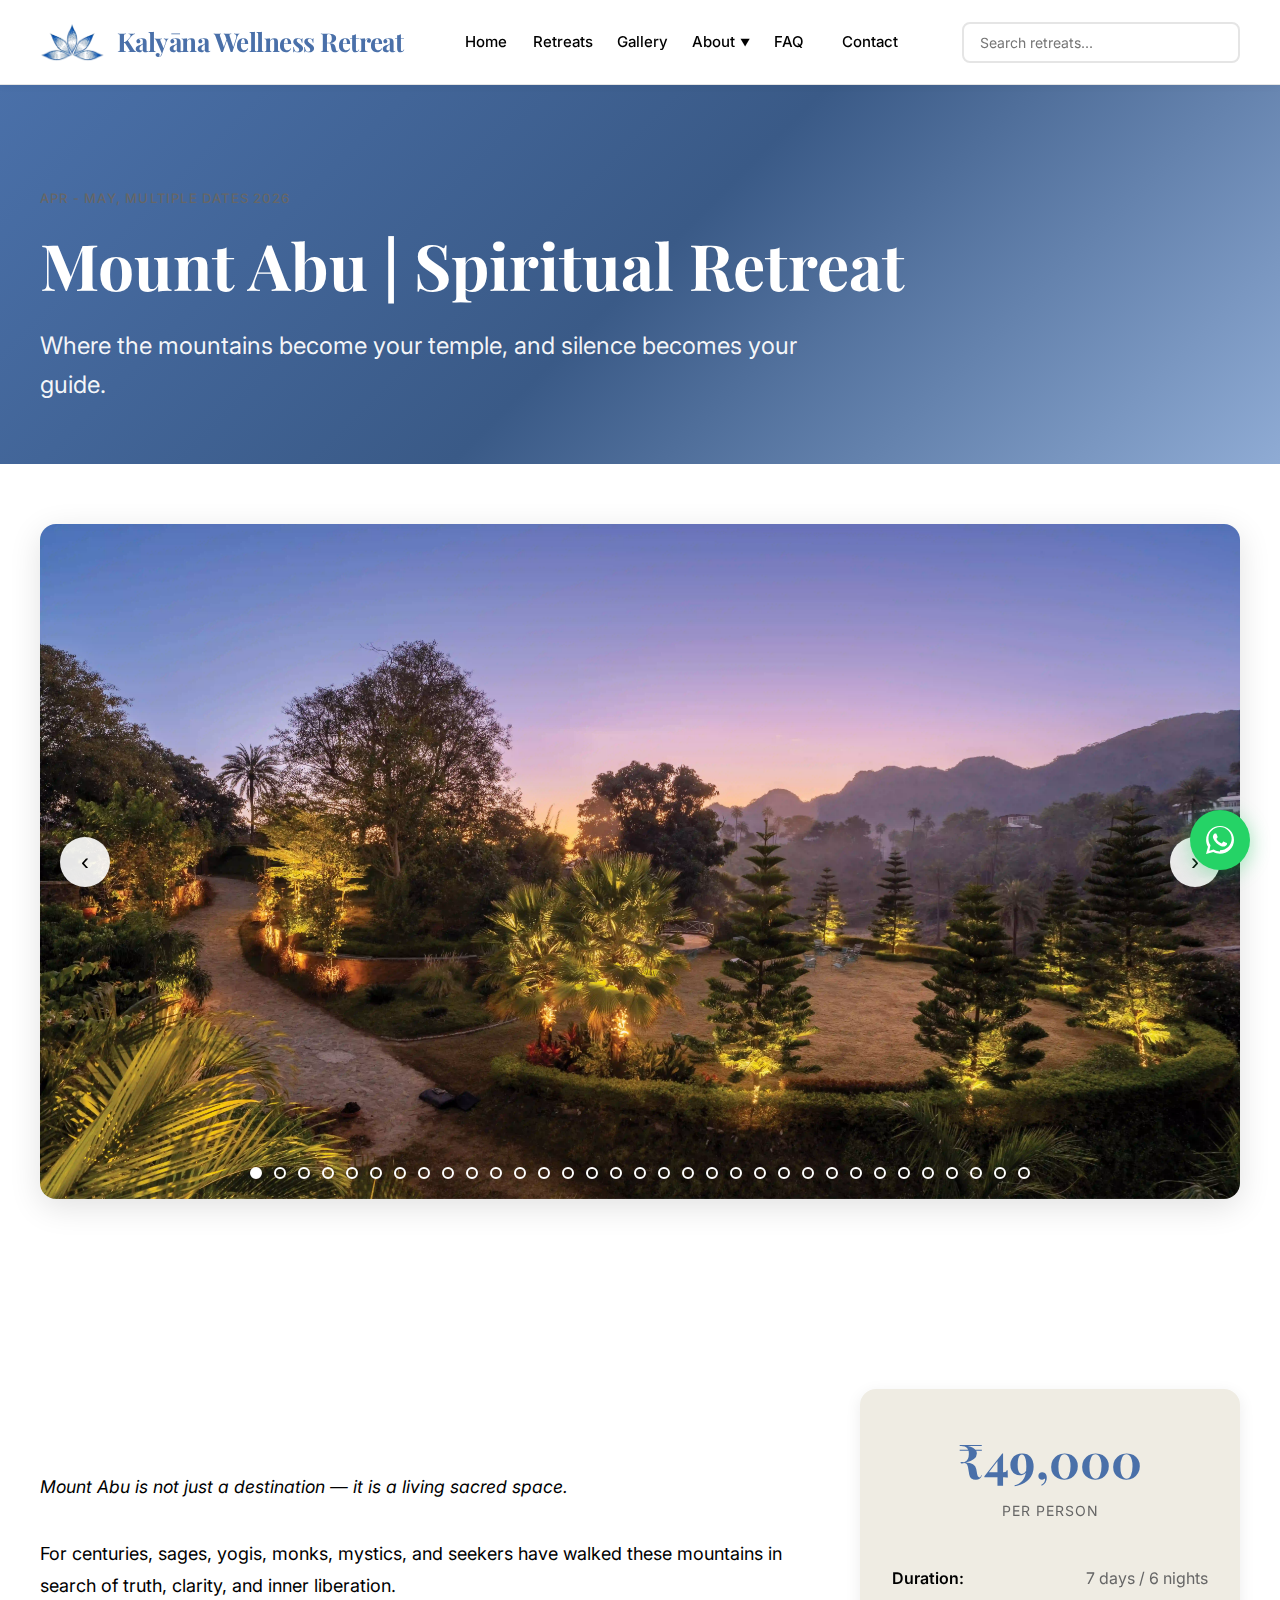
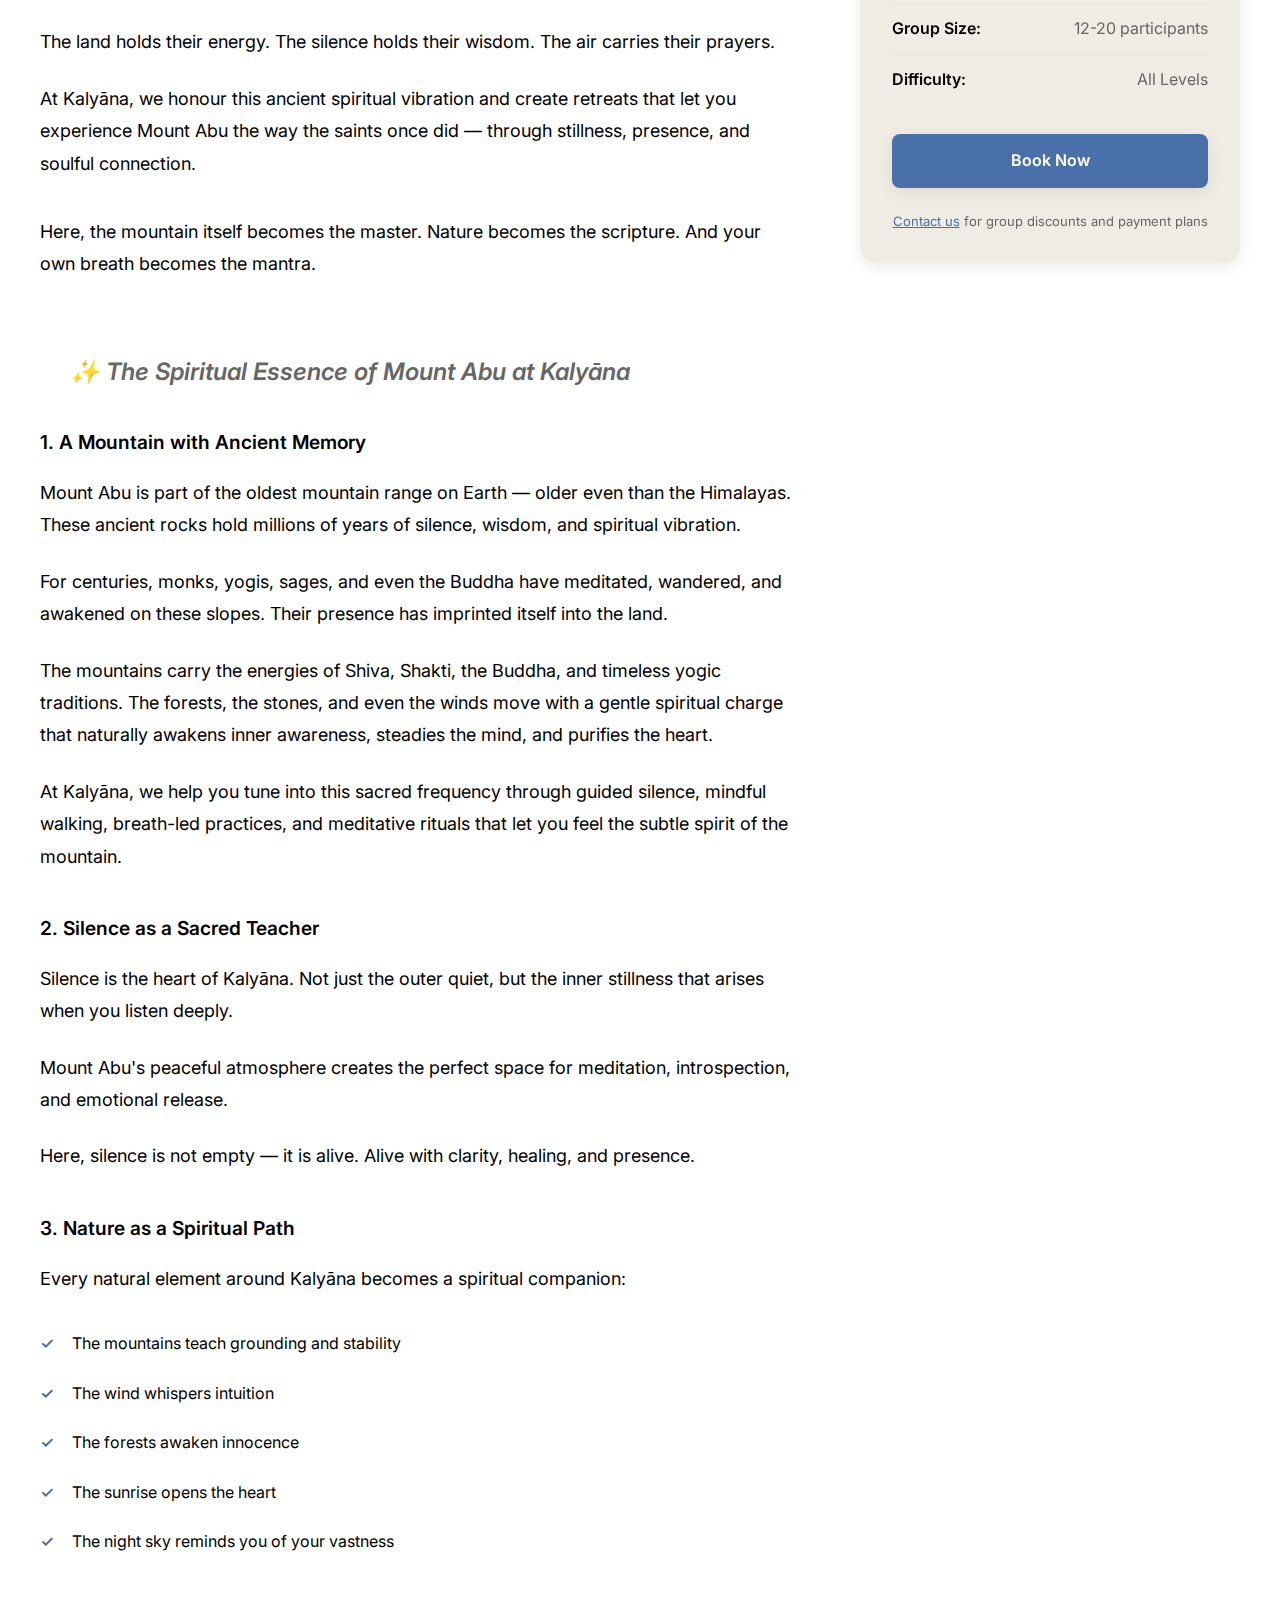
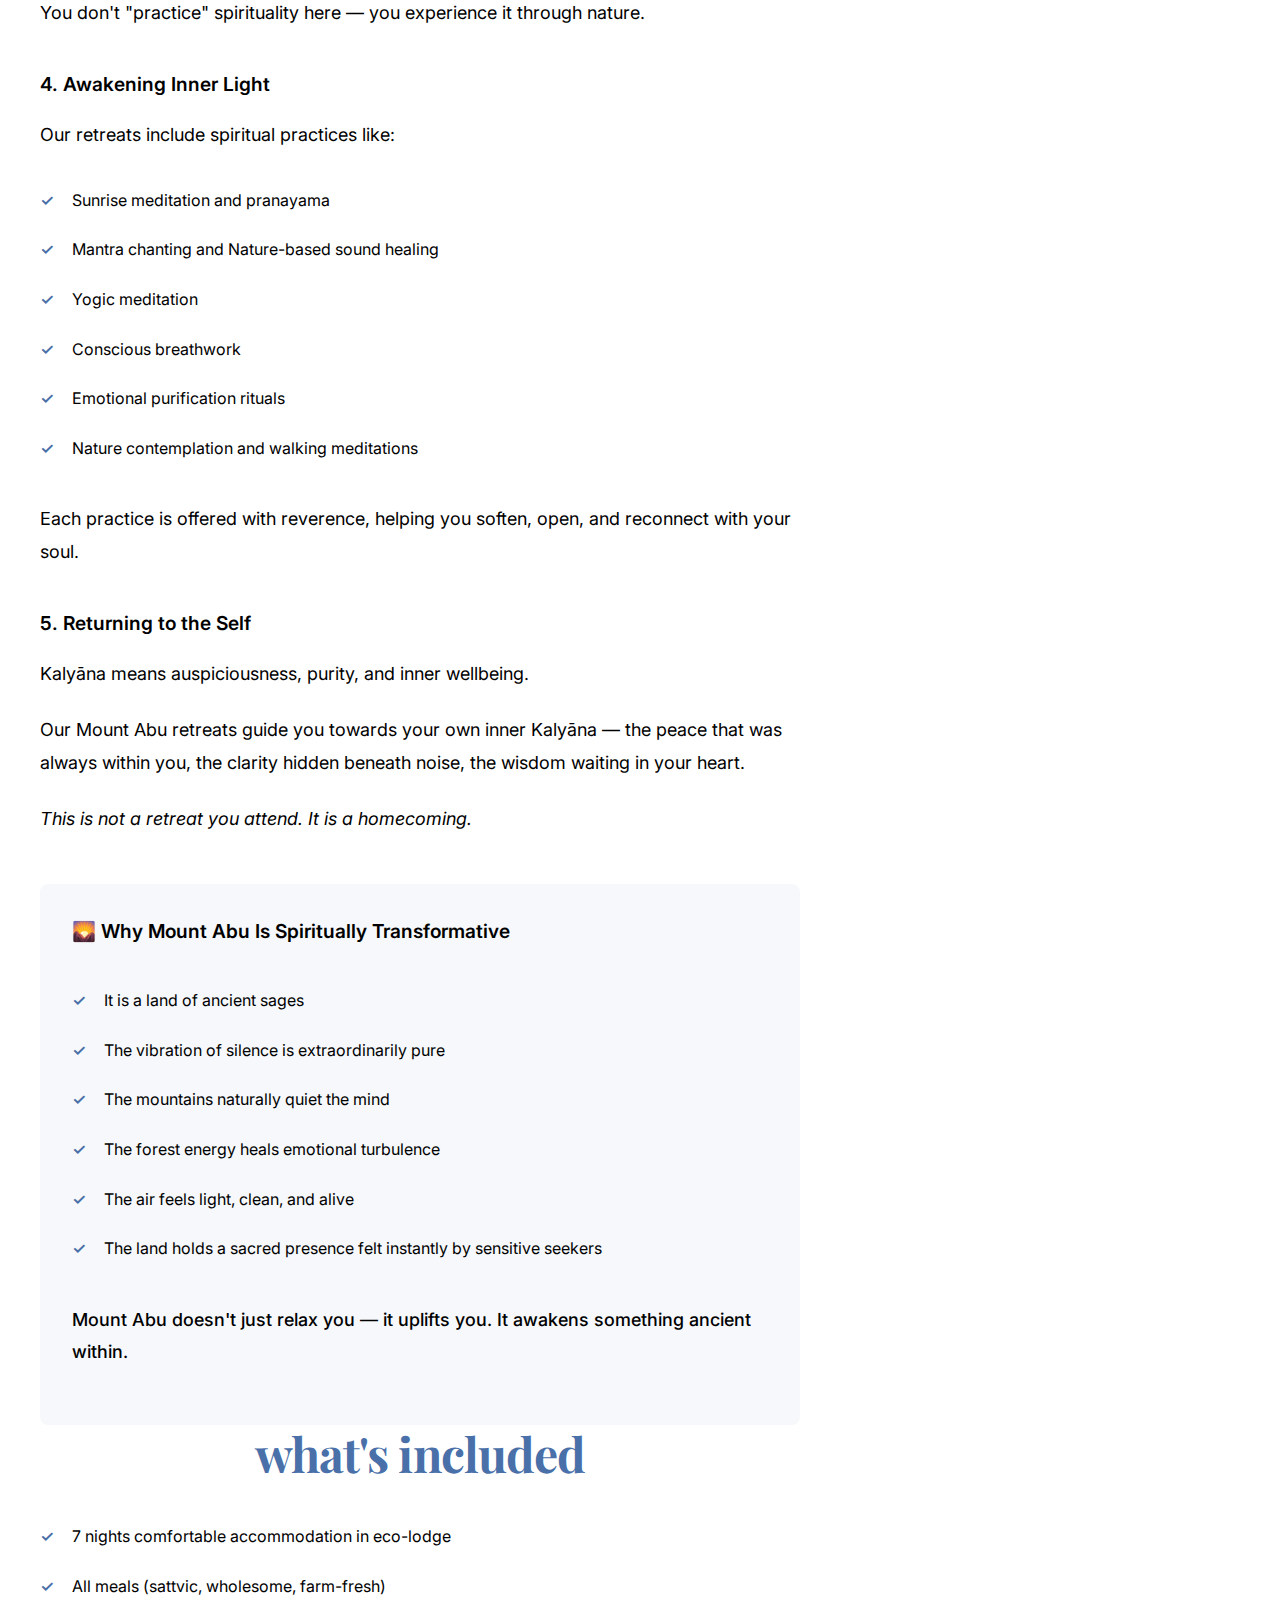
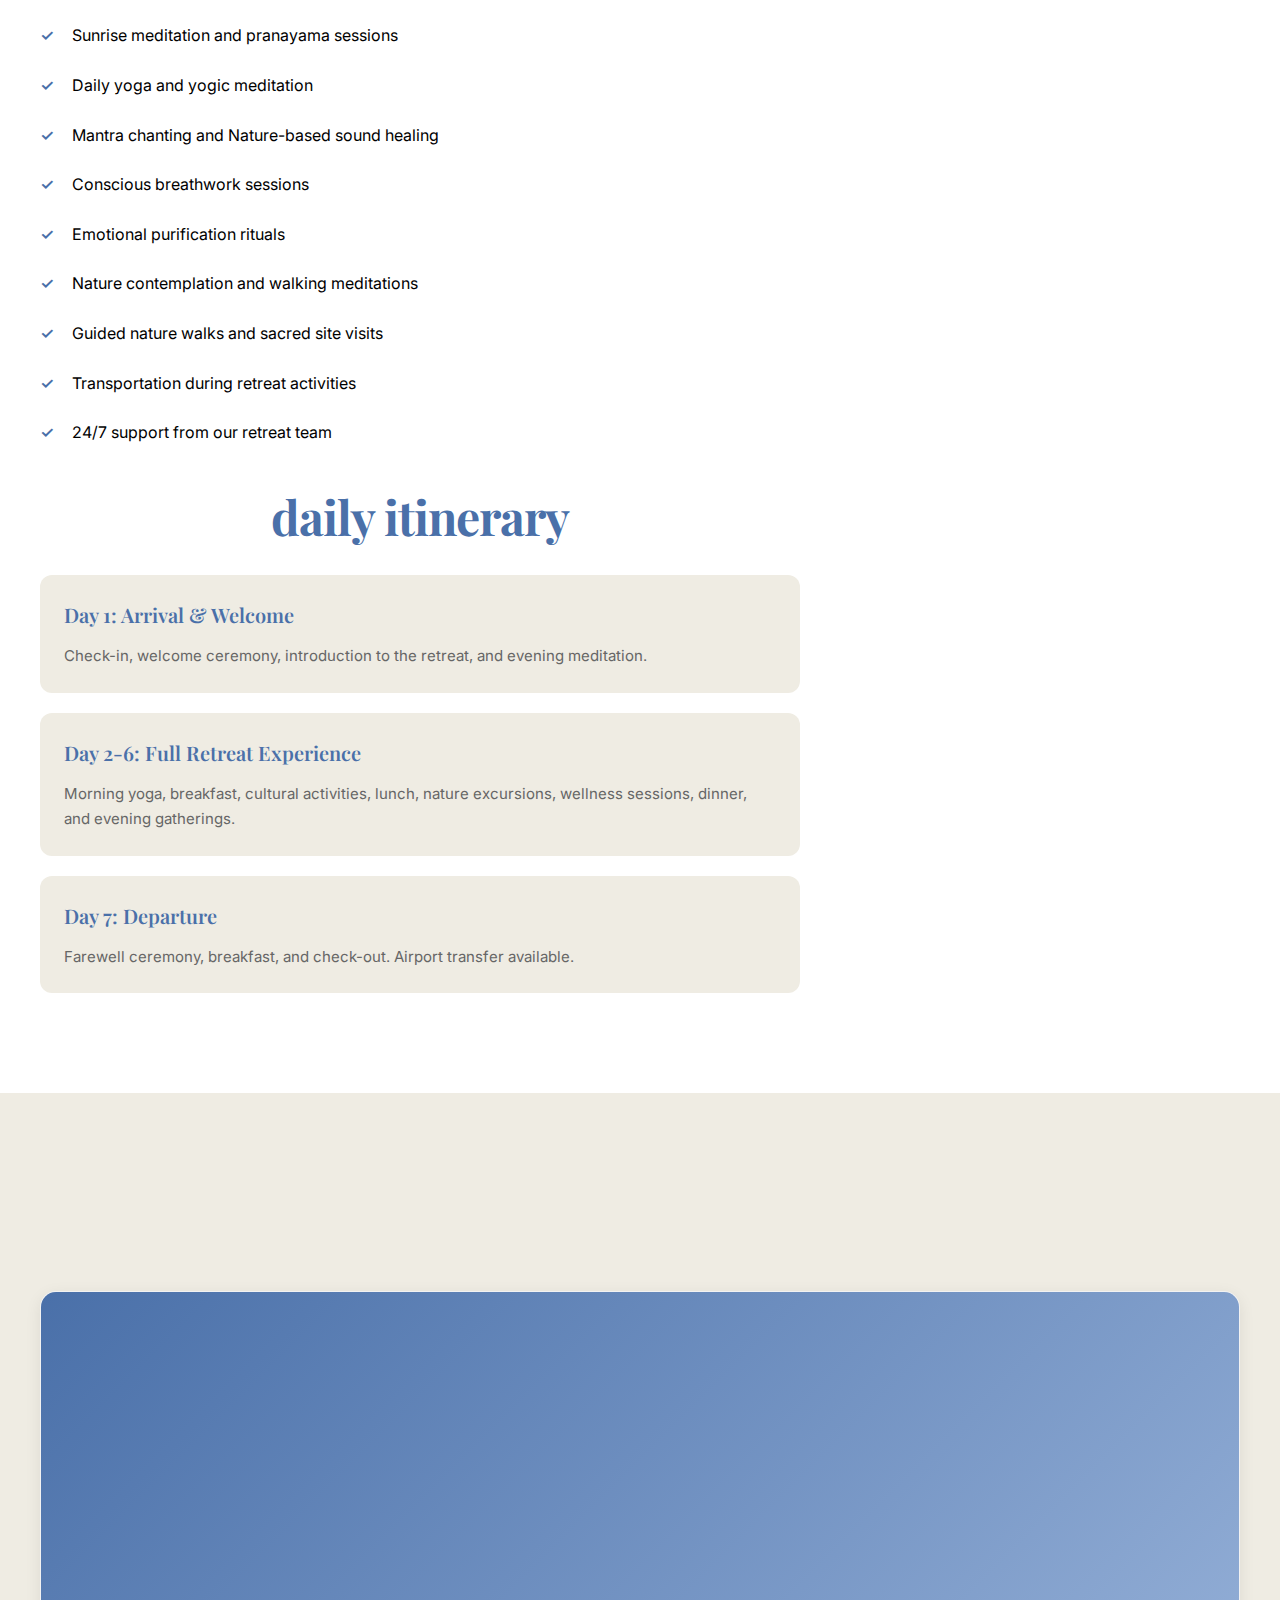
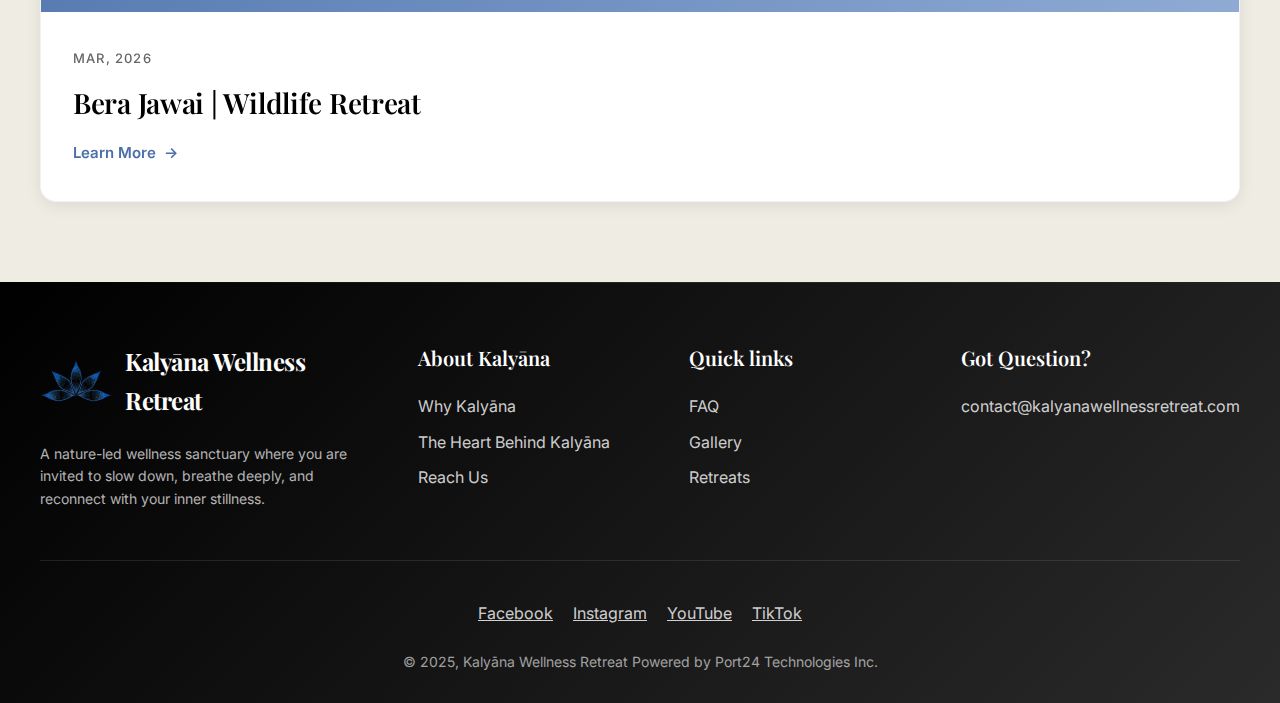
<file: retreat-detail.html>
<!DOCTYPE html>
<html lang="en">
<head>
    <meta charset="UTF-8">
    <meta name="viewport" content="width=device-width, initial-scale=1.0">
    <meta name="description" content="Mount Abu Spiritual Retreat - Where the mountains become your temple, and silence becomes your guide.">
    <meta name="keywords" content="retreat, wellness, nature, spiritual retreat, meditation, Mount Abu, Kalyāna">
    <meta name="author" content="Kalyāna Wellness Retreat">
    <title id="page-title">Mount Abu Spiritual Retreat - Kalyāna Wellness Retreat</title>
    <link rel="stylesheet" href="styles.css">
    <link rel="preconnect" href="https://fonts.googleapis.com">
    <link rel="preconnect" href="https://fonts.gstatic.com" crossorigin>
    <link href="https://fonts.googleapis.com/css2?family=Playfair+Display:wght@400;600;700&family=Inter:wght@300;400;500;600;700&display=swap" rel="stylesheet">
    <link rel="preload" as="image" href="images/mountAbuImages/SFS_1224_01-ezgif.com-jpg-to-webp-converter.webp" fetchpriority="high">
</head>
<body>
    <!-- Skip to content link -->
    <a href="#main-content" class="skip-link">Skip to content</a>

    <!-- Header -->
    <header class="header">
        <div class="container">
            <nav class="navbar">
                <div class="nav-brand">
                    <a href="index.html" class="logo">
                        <img src="images/logo.png" alt="Kalyāna Wellness Retreat Logo">
                        <span>Kalyāna Wellness Retreat</span>
                    </a>
                </div>
                <button class="mobile-menu-toggle" aria-label="Toggle menu" aria-expanded="false" aria-controls="nav-menu">
                    <span></span>
                    <span></span>
                    <span></span>
                </button>
                <ul class="nav-menu" id="nav-menu" role="list">
                    <li class="mobile-nav-brand">
                        <a href="index.html" class="logo">
                            <img src="images/logo.png" alt="Kalyāna Wellness Retreat Logo">
                            <span>Kalyāna Wellness Retreat</span>
                        </a>
                    </li>
                    <li><a href="index.html" class="nav-link">Home</a></li>
                    <li><a href="retreats.html" class="nav-link">Retreats</a></li>
                    <li><a href="gallery.html" class="nav-link">Gallery</a></li>
                    <li class="dropdown">
                        <a href="about.html" class="nav-link" aria-expanded="false" aria-haspopup="true">About <span class="dropdown-arrow" aria-hidden="true">▼</span></a>
                        <ul class="dropdown-menu">
                            <li><a href="about.html#why-kalyana">Why Kalyāna</a></li>
                            <li><a href="about.html#mission">Our Mission</a></li>
                            <li><a href="about.html#values">Our Core Values</a></li>
                            <li><a href="about.html#story">The Heart Behind Kalyāna</a></li>
                        </ul>
                    </li>
                    <li><a href="faq.html" class="nav-link">FAQ</a></li>
                    <li><a href="contact.html" class="nav-link">Contact</a></li>
                </ul>
                <div class="nav-search">
                    <label for="retreat-search" class="sr-only">Search retreats</label>
                    <input type="search" id="retreat-search" placeholder="Search retreats..." aria-label="Search retreats by name, location, or type" class="search-input">
                    <button type="button" class="search-button" aria-label="Clear search">
                        <span aria-hidden="true">✕</span>
                    </button>
                </div>
            
            </nav>
        </div>
    </header>

    <main id="main-content">
        <!-- Hero Section -->
        <section class="retreat-detail-hero">
            <div class="container">
                <time class="retreat-date" id="retreat-date" datetime="2026-04">APR - MAY, MULTIPLE DATES 2026</time>
                <h1 class="retreat-detail-title" id="retreat-title">Mount Abu | Spiritual Retreat</h1>
                <p class="retreat-subtitle" id="retreat-subtitle">Where the mountains become your temple, and silence becomes your guide.</p>
            </div>
        </section>

        <!-- Photo Carousel -->
        <section class="retreat-carousel-section">
            <div class="container">
                <div class="retreat-carousel" role="region" aria-label="Retreat photo gallery">
                    <button class="carousel-btn carousel-prev" aria-label="Previous image">‹</button>
                    <button class="carousel-btn carousel-next" aria-label="Next image">›</button>
                    <div class="carousel-track">
                        <div class="carousel-slide active" role="img" aria-label="Mount Abu retreat location view 1">
                            <picture>
                            <source srcset="images/mountAbuImages/SFS_1224_01-ezgif.com-jpg-to-webp-converter.webp" type="image/webp">
                            <img src="images/mountAbuImages/SFS_1224_01.jpg" alt="Mount Abu retreat - Mountain view" class="slide-image" decoding="async" loading="eager" fetchpriority="high" width="1400" height="800" decoding="async">
                        </picture>
                        </div>
                        <div class="carousel-slide" role="img" aria-label="Mount Abu retreat location view 2">
                            <picture>
                            <source srcset="images/mountAbuImages/SFS_1224_02-ezgif.com-jpg-to-webp-converter.webp" type="image/webp">
                            <img src="images/mountAbuImages/SFS_1224_02.jpg" alt="Mount Abu retreat - Nature view" class="slide-image" decoding="async" loading="lazy" width="1400" height="800" decoding="async">
                        </picture>
                        </div>
                        <div class="carousel-slide" role="img" aria-label="Mount Abu retreat location view 3">
                            <picture>
                            <source data-data-srcset="images/mountAbuImages/SFS_1224_05-ezgif.com-jpg-to-webp-converter.webp" type="image/webp">
                            <img data-data-src="images/mountAbuImages/SFS_1224_05.jpg" alt="Mount Abu retreat - Scenic view" class="slide-image" decoding="async" loading="lazy" width="1400" height="800">
                        </picture>
                        </div>
                        <div class="carousel-slide" role="img" aria-label="Mount Abu retreat location view 4">
                            <picture>
                            <source data-data-srcset="images/mountAbuImages/SFS_1224_14-ezgif.com-jpg-to-webp-converter.webp" type="image/webp">
                            <img data-data-src="images/mountAbuImages/SFS_1224_14.jpg" alt="Mount Abu retreat - Landscape" class="slide-image" decoding="async" loading="lazy" width="1400" height="800">
                        </picture>
                        </div>
                        <div class="carousel-slide" role="img" aria-label="Mount Abu retreat location view 5">
                            <picture>
                            <source data-data-srcset="images/mountAbuImages/SFS_1224_15-ezgif.com-jpg-to-webp-converter.webp" type="image/webp">
                            <img data-data-src="images/mountAbuImages/SFS_1224_15.jpg" alt="Mount Abu retreat - Natural beauty" class="slide-image" decoding="async" loading="lazy" width="1400" height="800">
                        </picture>
                        </div>
                        <div class="carousel-slide" role="img" aria-label="Mount Abu retreat location view 6">
                            <picture>
                            <source data-srcset="images/mountAbuImages/SFS_1224_17-ezgif.com-jpg-to-webp-converter.webp" type="image/webp">
                            <img data-src="images/mountAbuImages/SFS_1224_17.jpg" alt="Mount Abu retreat - Mountain landscape" class="slide-image" decoding="async" loading="lazy">
                        </picture>
                        </div>
                        <div class="carousel-slide" role="img" aria-label="Mount Abu retreat location view 7">
                            <picture>
                            <source data-srcset="images/mountAbuImages/SFS_1224_19-ezgif.com-jpg-to-webp-converter.webp" type="image/webp">
                            <img data-src="images/mountAbuImages/SFS_1224_19.jpg" alt="Mount Abu retreat - Scenic beauty" class="slide-image" decoding="async" loading="lazy">
                        </picture>
                        </div>
                        <div class="carousel-slide" role="img" aria-label="Mount Abu retreat location view 8">
                            <picture>
                            <source data-srcset="images/mountAbuImages/SFS_1224_23-ezgif.com-jpg-to-webp-converter.webp" type="image/webp">
                            <img data-src="images/mountAbuImages/SFS_1224_23.jpg" alt="Mount Abu retreat - Nature view" class="slide-image" decoding="async" loading="lazy">
                        </picture>
                        </div>
                        <div class="carousel-slide" role="img" aria-label="Mount Abu retreat location view 9">
                            <picture>
                            <source data-srcset="images/mountAbuImages/SFS_1224_25-ezgif.com-jpg-to-webp-converter.webp" type="image/webp">
                            <img data-src="images/mountAbuImages/SFS_1224_25.jpg" alt="Mount Abu retreat - Landscape view" class="slide-image" decoding="async" loading="lazy">
                        </picture>
                        </div>
                        <div class="carousel-slide" role="img" aria-label="Mount Abu retreat location view 10">
                            <picture>
                            <source data-srcset="images/mountAbuImages/SFS_1224_27-ezgif.com-jpg-to-webp-converter.webp" type="image/webp">
                            <img data-src="images/mountAbuImages/SFS_1224_27.jpg" alt="Mount Abu retreat - Mountain view" class="slide-image" decoding="async" loading="lazy">
                        </picture>
                        </div>
                        <div class="carousel-slide" role="img" aria-label="Mount Abu retreat location view 11">
                            <picture>
                            <source data-srcset="images/mountAbuImages/SFS_1224_28-ezgif.com-jpg-to-webp-converter.webp" type="image/webp">
                            <img data-src="images/mountAbuImages/SFS_1224_28.jpg" alt="Mount Abu retreat - Scenic landscape" class="slide-image" decoding="async" loading="lazy">
                        </picture>
                        </div>
                        <div class="carousel-slide" role="img" aria-label="Mount Abu retreat location view 12">
                            <picture>
                            <source data-srcset="images/mountAbuImages/SFS_1224_29-ezgif.com-jpg-to-webp-converter.webp" type="image/webp">
                            <img data-src="images/mountAbuImages/SFS_1224_29.jpg" alt="Mount Abu retreat - Natural view" class="slide-image" decoding="async" loading="lazy">
                        </picture>
                        </div>
                        <div class="carousel-slide" role="img" aria-label="Mount Abu retreat location view 13">
                            <picture>
                            <source data-srcset="images/mountAbuImages/SFS_1224_30-ezgif.com-jpg-to-webp-converter.webp" type="image/webp">
                            <img data-src="images/mountAbuImages/SFS_1224_30.jpg" alt="Mount Abu retreat - Mountain scenery" class="slide-image" decoding="async" loading="lazy">
                        </picture>
                        </div>
                        <div class="carousel-slide" role="img" aria-label="Mount Abu retreat location view 14">
                            <picture>
                            <source data-srcset="images/mountAbuImages/SFS_1224_32-ezgif.com-jpg-to-webp-converter.webp" type="image/webp">
                            <img data-src="images/mountAbuImages/SFS_1224_32.jpg" alt="Mount Abu retreat - Landscape beauty" class="slide-image" decoding="async" loading="lazy">
                        </picture>
                        </div>
                        <div class="carousel-slide" role="img" aria-label="Mount Abu retreat location view 15">
                            <picture>
                            <source data-srcset="images/mountAbuImages/SFS_1224_35-ezgif.com-jpg-to-webp-converter.webp" type="image/webp">
                            <img data-src="images/mountAbuImages/SFS_1224_35.jpg" alt="Mount Abu retreat - Scenic view" class="slide-image" decoding="async" loading="lazy">
                        </picture>
                        </div>
                        <div class="carousel-slide" role="img" aria-label="Mount Abu retreat location view 16">
                            <picture>
                            <source data-srcset="images/mountAbuImages/SFS_1224_37-ezgif.com-jpg-to-webp-converter.webp" type="image/webp">
                            <img data-src="images/mountAbuImages/SFS_1224_37.jpg" alt="Mount Abu retreat - Nature view" class="slide-image" decoding="async" loading="lazy">
                        </picture>
                        </div>
                        <div class="carousel-slide" role="img" aria-label="Mount Abu retreat location view 17">
                            <picture>
                            <source data-srcset="images/mountAbuImages/SFS_1224_38-ezgif.com-jpg-to-webp-converter.webp" type="image/webp">
                            <img data-src="images/mountAbuImages/SFS_1224_38.jpg" alt="Mount Abu retreat - Mountain landscape" class="slide-image" decoding="async" loading="lazy">
                        </picture>
                        </div>
                        <div class="carousel-slide" role="img" aria-label="Mount Abu retreat location view 18">
                            <picture>
                            <source data-srcset="images/mountAbuImages/SFS_1224_40-ezgif.com-jpg-to-webp-converter.webp" type="image/webp">
                            <img data-src="images/mountAbuImages/SFS_1224_40.jpg" alt="Mount Abu retreat - Scenic beauty" class="slide-image" decoding="async" loading="lazy">
                        </picture>
                        </div>
                        <div class="carousel-slide" role="img" aria-label="Mount Abu retreat location view 19">
                            <picture>
                            <source data-srcset="images/mountAbuImages/SFS_1224_41-ezgif.com-jpg-to-webp-converter.webp" type="image/webp">
                            <img data-src="images/mountAbuImages/SFS_1224_41.jpg" alt="Mount Abu retreat - Natural landscape" class="slide-image" decoding="async" loading="lazy">
                        </picture>
                        </div>
                        <div class="carousel-slide" role="img" aria-label="Mount Abu retreat location view 20">
                            <picture>
                            <source data-srcset="images/mountAbuImages/SFS_1224_42-ezgif.com-jpg-to-webp-converter.webp" type="image/webp">
                            <img data-src="images/mountAbuImages/SFS_1224_42.jpg" alt="Mount Abu retreat - Mountain view" class="slide-image" decoding="async" loading="lazy">
                        </picture>
                        </div>
                        <div class="carousel-slide" role="img" aria-label="Mount Abu retreat location view 21">
                            <picture>
                            <source data-srcset="images/mountAbuImages/SFS_1224_44-ezgif.com-jpg-to-webp-converter.webp" type="image/webp">
                            <img data-src="images/mountAbuImages/SFS_1224_44.jpg" alt="Mount Abu retreat - Scenic landscape" class="slide-image" decoding="async" loading="lazy">
                        </picture>
                        </div>
                        <div class="carousel-slide" role="img" aria-label="Mount Abu retreat location view 22">
                            <picture>
                            <source data-srcset="images/mountAbuImages/SFS_1224_45-ezgif.com-jpg-to-webp-converter.webp" type="image/webp">
                            <img data-src="images/mountAbuImages/SFS_1224_45.jpg" alt="Mount Abu retreat - Nature view" class="slide-image" decoding="async" loading="lazy">
                        </picture>
                        </div>
                        <div class="carousel-slide" role="img" aria-label="Mount Abu retreat location view 23">
                            <picture>
                            <source data-srcset="images/mountAbuImages/SFS_1224_46-ezgif.com-jpg-to-webp-converter.webp" type="image/webp">
                            <img data-src="images/mountAbuImages/SFS_1224_46.jpg" alt="Mount Abu retreat - Mountain scenery" class="slide-image" decoding="async" loading="lazy">
                        </picture>
                        </div>
                        <div class="carousel-slide" role="img" aria-label="Mount Abu retreat location view 24">
                            <picture>
                            <source data-srcset="images/mountAbuImages/SFS_1224_47-ezgif.com-jpg-to-webp-converter.webp" type="image/webp">
                            <img data-src="images/mountAbuImages/SFS_1224_47.jpg" alt="Mount Abu retreat - Landscape beauty" class="slide-image" decoding="async" loading="lazy">
                        </picture>
                        </div>
                        <div class="carousel-slide" role="img" aria-label="Mount Abu retreat location view 25">
                            <picture>
                            <source data-srcset="images/mountAbuImages/SFS_1224_48-ezgif.com-jpg-to-webp-converter.webp" type="image/webp">
                            <img data-src="images/mountAbuImages/SFS_1224_48.jpg" alt="Mount Abu retreat - Scenic view" class="slide-image" decoding="async" loading="lazy">
                        </picture>
                        </div>
                        <div class="carousel-slide" role="img" aria-label="Mount Abu retreat location view 26">
                            <picture>
                            <source data-srcset="images/mountAbuImages/SFS_1224_49-ezgif.com-jpg-to-webp-converter.webp" type="image/webp">
                            <img data-src="images/mountAbuImages/SFS_1224_49.jpg" alt="Mount Abu retreat - Natural view" class="slide-image" decoding="async" loading="lazy">
                        </picture>
                        </div>
                        <div class="carousel-slide" role="img" aria-label="Mount Abu retreat location view 27">
                            <picture>
                            <source data-srcset="images/mountAbuImages/SFS_1224_50-ezgif.com-jpg-to-webp-converter.webp" type="image/webp">
                            <img data-src="images/mountAbuImages/SFS_1224_50.jpg" alt="Mount Abu retreat - Mountain landscape" class="slide-image" decoding="async" loading="lazy">
                        </picture>
                        </div>
                        <div class="carousel-slide" role="img" aria-label="Mount Abu retreat location view 28">
                            <picture>
                            <source data-srcset="images/mountAbuImages/SFS_1224_51-ezgif.com-jpg-to-webp-converter.webp" type="image/webp">
                            <img data-src="images/mountAbuImages/SFS_1224_51.jpg" alt="Mount Abu retreat - Scenic beauty" class="slide-image" decoding="async" loading="lazy">
                        </picture>
                        </div>
                        <div class="carousel-slide" role="img" aria-label="Mount Abu retreat location view 29">
                            <picture>
                            <source data-srcset="images/mountAbuImages/SFS_1224_52-ezgif.com-jpg-to-webp-converter.webp" type="image/webp">
                            <img data-src="images/mountAbuImages/SFS_1224_52.jpg" alt="Mount Abu retreat - Natural landscape" class="slide-image" decoding="async" loading="lazy">
                        </picture>
                        </div>
                        <div class="carousel-slide" role="img" aria-label="Mount Abu retreat location view 30">
                            <picture>
                            <source data-srcset="images/mountAbuImages/SFS_1224_53-ezgif.com-jpg-to-webp-converter.webp" type="image/webp">
                            <img data-src="images/mountAbuImages/SFS_1224_53.jpg" alt="Mount Abu retreat - Mountain view" class="slide-image" decoding="async" loading="lazy">
                        </picture>
                        </div>
                        <div class="carousel-slide" role="img" aria-label="Mount Abu retreat location view 31">
                            <picture>
                            <source data-srcset="images/mountAbuImages/SFS_1224_54-ezgif.com-jpg-to-webp-converter.webp" type="image/webp">
                            <img data-src="images/mountAbuImages/SFS_1224_54.jpg" alt="Mount Abu retreat - Scenic landscape" class="slide-image" decoding="async" loading="lazy">
                        </picture>
                        </div>
                        <div class="carousel-slide" role="img" aria-label="Mount Abu retreat location view 32">
                            <picture>
                            <source data-srcset="images/mountAbuImages/SFS_1224_55-ezgif.com-jpg-to-webp-converter.webp" type="image/webp">
                            <img data-src="images/mountAbuImages/SFS_1224_55.jpg" alt="Mount Abu retreat - Nature view" class="slide-image" decoding="async" loading="lazy">
                        </picture>
                        </div>
                    </div>
                    <div class="carousel-indicators" role="tablist" aria-label="Image gallery">
                        <button class="indicator active" aria-label="Image 1" role="tab" aria-selected="true"></button>
                        <button class="indicator" aria-label="Image 2" role="tab" aria-selected="false"></button>
                        <button class="indicator" aria-label="Image 3" role="tab" aria-selected="false"></button>
                        <button class="indicator" aria-label="Image 4" role="tab" aria-selected="false"></button>
                        <button class="indicator" aria-label="Image 5" role="tab" aria-selected="false"></button>
                        <button class="indicator" aria-label="Image 6" role="tab" aria-selected="false"></button>
                        <button class="indicator" aria-label="Image 7" role="tab" aria-selected="false"></button>
                        <button class="indicator" aria-label="Image 8" role="tab" aria-selected="false"></button>
                        <button class="indicator" aria-label="Image 9" role="tab" aria-selected="false"></button>
                        <button class="indicator" aria-label="Image 10" role="tab" aria-selected="false"></button>
                        <button class="indicator" aria-label="Image 11" role="tab" aria-selected="false"></button>
                        <button class="indicator" aria-label="Image 12" role="tab" aria-selected="false"></button>
                        <button class="indicator" aria-label="Image 13" role="tab" aria-selected="false"></button>
                        <button class="indicator" aria-label="Image 14" role="tab" aria-selected="false"></button>
                        <button class="indicator" aria-label="Image 15" role="tab" aria-selected="false"></button>
                        <button class="indicator" aria-label="Image 16" role="tab" aria-selected="false"></button>
                        <button class="indicator" aria-label="Image 17" role="tab" aria-selected="false"></button>
                        <button class="indicator" aria-label="Image 18" role="tab" aria-selected="false"></button>
                        <button class="indicator" aria-label="Image 19" role="tab" aria-selected="false"></button>
                        <button class="indicator" aria-label="Image 20" role="tab" aria-selected="false"></button>
                        <button class="indicator" aria-label="Image 21" role="tab" aria-selected="false"></button>
                        <button class="indicator" aria-label="Image 22" role="tab" aria-selected="false"></button>
                        <button class="indicator" aria-label="Image 23" role="tab" aria-selected="false"></button>
                        <button class="indicator" aria-label="Image 24" role="tab" aria-selected="false"></button>
                        <button class="indicator" aria-label="Image 25" role="tab" aria-selected="false"></button>
                        <button class="indicator" aria-label="Image 26" role="tab" aria-selected="false"></button>
                        <button class="indicator" aria-label="Image 27" role="tab" aria-selected="false"></button>
                        <button class="indicator" aria-label="Image 28" role="tab" aria-selected="false"></button>
                        <button class="indicator" aria-label="Image 29" role="tab" aria-selected="false"></button>
                        <button class="indicator" aria-label="Image 30" role="tab" aria-selected="false"></button>
                        <button class="indicator" aria-label="Image 31" role="tab" aria-selected="false"></button>
                        <button class="indicator" aria-label="Image 32" role="tab" aria-selected="false"></button>
                        <button class="indicator" aria-label="Image 33" role="tab" aria-selected="false"></button>
                    </div>
                </div>
            </div>
        </section>

        <!-- Retreat Details -->
        <section class="retreat-details-section">
            <div class="container">
                <div class="retreat-details-grid">
                    <div class="retreat-main-content">
                        <h2 class="section-title">About This Retreat</h2>
                        <div id="retreat-description">
                            <p class="retreat-description" style="font-size: 1.1em; font-style: italic; margin-bottom: 2em;">Mount Abu is not just a destination — it is a living sacred space.</p>
                            <p class="retreat-description">For centuries, sages, yogis, monks, mystics, and seekers have walked these mountains in search of truth, clarity, and inner liberation.</p>
                            <p class="retreat-description">The land holds their energy. The silence holds their wisdom. The air carries their prayers.</p>
                            <p class="retreat-description">At Kalyāna, we honour this ancient spiritual vibration and create retreats that let you experience Mount Abu the way the saints once did — through stillness, presence, and soulful connection.</p>
                            <p class="retreat-description" style="margin-top: 2em; margin-bottom: 2em;">Here, the mountain itself becomes the master. Nature becomes the scripture. And your own breath becomes the mantra.</p>
                            
                            <h3 class="section-subtitle" style="margin-top: 3em; margin-bottom: 1.5em; font-size: 1.5em; font-weight: 600;">✨ The Spiritual Essence of Mount Abu at Kalyāna</h3>
                            
                            <div style="margin-bottom: 2.5em;">
                                <h4 style="font-size: 1.2em; font-weight: 600; margin-bottom: 1em;">1. A Mountain with Ancient Memory</h4>
                                <p class="retreat-description">Mount Abu is part of the oldest mountain range on Earth — older even than the Himalayas. These ancient rocks hold millions of years of silence, wisdom, and spiritual vibration.</p>
                                <p class="retreat-description">For centuries, monks, yogis, sages, and even the Buddha have meditated, wandered, and awakened on these slopes. Their presence has imprinted itself into the land.</p>
                                <p class="retreat-description">The mountains carry the energies of Shiva, Shakti, the Buddha, and timeless yogic traditions. The forests, the stones, and even the winds move with a gentle spiritual charge that naturally awakens inner awareness, steadies the mind, and purifies the heart.</p>
                                <p class="retreat-description">At Kalyāna, we help you tune into this sacred frequency through guided silence, mindful walking, breath-led practices, and meditative rituals that let you feel the subtle spirit of the mountain.</p>
                            </div>
                            
                            <div style="margin-bottom: 2.5em;">
                                <h4 style="font-size: 1.2em; font-weight: 600; margin-bottom: 1em;">2. Silence as a Sacred Teacher</h4>
                                <p class="retreat-description">Silence is the heart of Kalyāna. Not just the outer quiet, but the inner stillness that arises when you listen deeply.</p>
                                <p class="retreat-description">Mount Abu's peaceful atmosphere creates the perfect space for meditation, introspection, and emotional release.</p>
                                <p class="retreat-description">Here, silence is not empty — it is alive. Alive with clarity, healing, and presence.</p>
                            </div>
                            
                            <div style="margin-bottom: 2.5em;">
                                <h4 style="font-size: 1.2em; font-weight: 600; margin-bottom: 1em;">3. Nature as a Spiritual Path</h4>
                                <p class="retreat-description">Every natural element around Kalyāna becomes a spiritual companion:</p>
                                <ul class="inclusions-list" style="margin-top: 1em;">
                                    <li>The mountains teach grounding and stability</li>
                                    <li>The wind whispers intuition</li>
                                    <li>The forests awaken innocence</li>
                                    <li>The sunrise opens the heart</li>
                                    <li>The night sky reminds you of your vastness</li>
                                </ul>
                                <p class="retreat-description" style="margin-top: 1em;">You don't "practice" spirituality here — you experience it through nature.</p>
                            </div>
                            
                            <div style="margin-bottom: 2.5em;">
                                <h4 style="font-size: 1.2em; font-weight: 600; margin-bottom: 1em;">4. Awakening Inner Light</h4>
                                <p class="retreat-description">Our retreats include spiritual practices like:</p>
                                <ul class="inclusions-list" style="margin-top: 1em;">
                                    <li>Sunrise meditation and pranayama</li>
                                    <li>Mantra chanting and Nature-based sound healing</li>
                                    <li>Yogic meditation</li>
                                    <li>Conscious breathwork</li>
                                    <li>Emotional purification rituals</li>
                                    <li>Nature contemplation and walking meditations</li>
                                </ul>
                                <p class="retreat-description" style="margin-top: 1em;">Each practice is offered with reverence, helping you soften, open, and reconnect with your soul.</p>
                            </div>
                            
                            <div style="margin-bottom: 2.5em;">
                                <h4 style="font-size: 1.2em; font-weight: 600; margin-bottom: 1em;">5. Returning to the Self</h4>
                                <p class="retreat-description">Kalyāna means auspiciousness, purity, and inner wellbeing.</p>
                                <p class="retreat-description">Our Mount Abu retreats guide you towards your own inner Kalyāna — the peace that was always within you, the clarity hidden beneath noise, the wisdom waiting in your heart.</p>
                                <p class="retreat-description" style="font-style: italic; margin-top: 1em;">This is not a retreat you attend. It is a homecoming.</p>
                            </div>
                            
                            <div style="margin-top: 3em; padding: 2em; background: rgba(74, 112, 169, 0.05); border-radius: 8px;">
                                <h4 style="font-size: 1.2em; font-weight: 600; margin-bottom: 1em;">🌄 Why Mount Abu Is Spiritually Transformative</h4>
                                <ul class="inclusions-list">
                                    <li>It is a land of ancient sages</li>
                                    <li>The vibration of silence is extraordinarily pure</li>
                                    <li>The mountains naturally quiet the mind</li>
                                    <li>The forest energy heals emotional turbulence</li>
                                    <li>The air feels light, clean, and alive</li>
                                    <li>The land holds a sacred presence felt instantly by sensitive seekers</li>
                                </ul>
                                <p class="retreat-description" style="margin-top: 1.5em; font-weight: 500;">Mount Abu doesn't just relax you — it uplifts you. It awakens something ancient within.</p>
                            </div>
                        </div>

                        <h2 class="section-title">What's Included</h2>
                        <ul class="inclusions-list">
                            <li>7 nights comfortable accommodation in eco-lodge</li>
                            <li>All meals (sattvic, wholesome, farm-fresh)</li>
                            <li>Sunrise meditation and pranayama sessions</li>
                            <li>Daily yoga and yogic meditation</li>
                            <li>Mantra chanting and Nature-based sound healing</li>
                            <li>Conscious breathwork sessions</li>
                            <li>Emotional purification rituals</li>
                            <li>Nature contemplation and walking meditations</li>
                            <li>Guided nature walks and sacred site visits</li>
                            <li>Transportation during retreat activities</li>
                            <li>24/7 support from our retreat team</li>
                        </ul>

                        <h2 class="section-title">Daily Itinerary</h2>
                        <div class="itinerary-list">
                            <div class="itinerary-day">
                                <h3 class="day-title">Day 1: Arrival & Welcome</h3>
                                <p>Check-in, welcome ceremony, introduction to the retreat, and evening meditation.</p>
                            </div>
                            <div class="itinerary-day">
                                <h3 class="day-title">Day 2-6: Full Retreat Experience</h3>
                                <p>Morning yoga, breakfast, cultural activities, lunch, nature excursions, wellness sessions, dinner, and evening gatherings.</p>
                            </div>
                            <div class="itinerary-day">
                                <h3 class="day-title">Day 7: Departure</h3>
                                <p>Farewell ceremony, breakfast, and check-out. Airport transfer available.</p>
                            </div>
                        </div>
                    </div>

                    <div class="retreat-sidebar">
                        <div class="booking-card">
                            <div class="booking-price">
                                <span class="price-amount" id="booking-price">₹49,000</span>
                                <span class="price-period">per person</span>
                            </div>
                            <div class="booking-details">
                                <div class="booking-detail">
                                    <span class="detail-label">Duration:</span>
                                    <span class="detail-value" id="booking-duration">7 days / 6 nights</span>
                                </div>
                                <div class="booking-detail">
                                    <span class="detail-label">Group Size:</span>
                                    <span class="detail-value" id="booking-group-size">12-20 participants</span>
                                </div>
                                <div class="booking-detail">
                                    <span class="detail-label">Difficulty:</span>
                                    <span class="detail-value" id="booking-difficulty">All Levels</span>
                                </div>
                            </div>
                            <a href="contact.html" class="btn btn-primary btn-booking">Book Now</a>
                            <p class="booking-note"><a href="contact.html" style="color: var(--primary-color); text-decoration: underline;">Contact us</a> for group discounts and payment plans</p>
                        </div>
                    </div>
                </div>
            </div>
        </section>

        <!-- Related Retreats -->
        <section class="related-retreats-section">
            <div class="container">
                <h2 class="section-title">Related Retreats</h2>
                <div class="retreats-grid" id="related-retreats">
                    <!-- Dynamically populated based on current retreat -->
                </div>
            </div>
        </section>
    </main>

    <footer class="footer">
        <div class="container">
            <div class="footer-content">
                <div class="footer-brand">
                    <a href="index.html" class="logo">
                        <img src="images/logo.png" alt="Kalyāna Wellness Retreat Logo">
                        <span>Kalyāna Wellness Retreat</span>
                    </a>
                    <p>A nature-led wellness sanctuary where you are invited to slow down, breathe deeply, and reconnect with your inner stillness.</p>
                </div>
                <div class="footer-section">
                    <h4 class="footer-title">About Kalyāna</h4>
                    <ul class="footer-links">
                        <li><a href="about.html#why-kalyana">Why Kalyāna</a></li>
                        <li><a href="about.html#story">The Heart Behind Kalyāna</a></li>
                        <li><a href="contact.html">Reach Us</a></li>
                    </ul>
                </div>
                <div class="footer-section">
                    <h4 class="footer-title">Quick links</h4>
                    <ul class="footer-links">
                        <li><a href="faq.html">FAQ</a></li>
                        <li><a href="gallery.html">Gallery</a></li>
                        <li><a href="retreats.html">Retreats</a></li>
                    </ul>
                </div>
                <div class="footer-section">
                    <h4 class="footer-title">Got Question?</h4>
                    <a href="mailto:contact@kalyanawellnessretreat.com" class="footer-link">contact@kalyanawellnessretreat.com</a>
                </div>
            </div>
            <div class="footer-bottom">
                <div class="footer-social">
                    <a href="#" aria-label="Facebook" class="social-link">Facebook</a>
                    <a href="https://www.instagram.com/kalyanawellnessretreat?igsh=NWtkYmJhYzA3YWts" target="_blank" rel="noopener noreferrer" aria-label="Instagram" class="social-link">Instagram</a>
                    <a href="#" aria-label="YouTube" class="social-link">YouTube</a>
                    <a href="#" aria-label="TikTok" class="social-link">TikTok</a>
                </div>
                <div class="footer-copyright">
                    <p>&copy; 2025, Kalyāna Wellness Retreat Powered by Port24 Technologies Inc.</p>
                </div>
            </div>
        </div>
    </footer>

    <!-- WhatsApp Float Button -->
    <a href="https://wa.me/1234567890" class="whatsapp-float" target="_blank" rel="noopener noreferrer" aria-label="Contact us on WhatsApp">
        <svg xmlns="http://www.w3.org/2000/svg" viewBox="0 0 448 512">
            <path d="M380.9 97.1C339 55.1 283.2 32 223.9 32c-122.4 0-222 99.6-222 222 0 39.1 10.2 77.3 29.6 111L0 480l117.7-30.9c32.4 17.7 68.9 27 106.1 27h.1c122.3 0 224.1-99.6 224.1-222 0-59.3-25.2-115-67.1-157zm-157 341.6c-33.2 0-65.7-8.9-94-25.7l-6.7-4-69.8 18.3L72 339.2l-4.4-7c-18.5-29.4-28.2-63.3-28.2-98.2 0-101.7 82.8-184.5 184.6-184.5 49.3 0 95.6 19.2 130.4 54.1 34.8 34.9 56 81.2 56 130.5 0 101.8-84.9 184.6-186.6 184.6zm101.2-138.2c-5.5-2.8-32.8-16.2-37.9-18-5.1-1.9-8.8-2.8-12.5 2.8-3.7 5.6-14.3 18-17.6 21.8-3.2 3.7-6.5 4.2-12 1.4-32.6-16.3-54-29.1-75.5-66-5.7-9.8 5.7-9.1 16.3-30.3 1.8-3.7.9-6.9-.5-9.7-1.4-2.8-12.5-30.1-17.1-41.2-4.5-10.8-9.1-9.3-12.5-9.5-3.2-.2-6.9-.2-10.6-.2-3.7 0-9.7 1.4-14.8 6.9-5.1 5.6-19.4 19-19.4 46.3 0 27.3 19.9 53.7 22.6 57.4 2.8 3.7 39.1 59.7 94.8 83.8 35.2 15.2 49 16.5 66.6 13.9 10.7-1.6 32.8-13.4 37.4-26.4 4.6-13 4.6-24.1 3.2-26.4-1.3-2.5-5-3.9-10.5-6.6z"/>
        </svg>
    </a>

    <script src="script.js" defer></script>
</body>
</html>
</file>
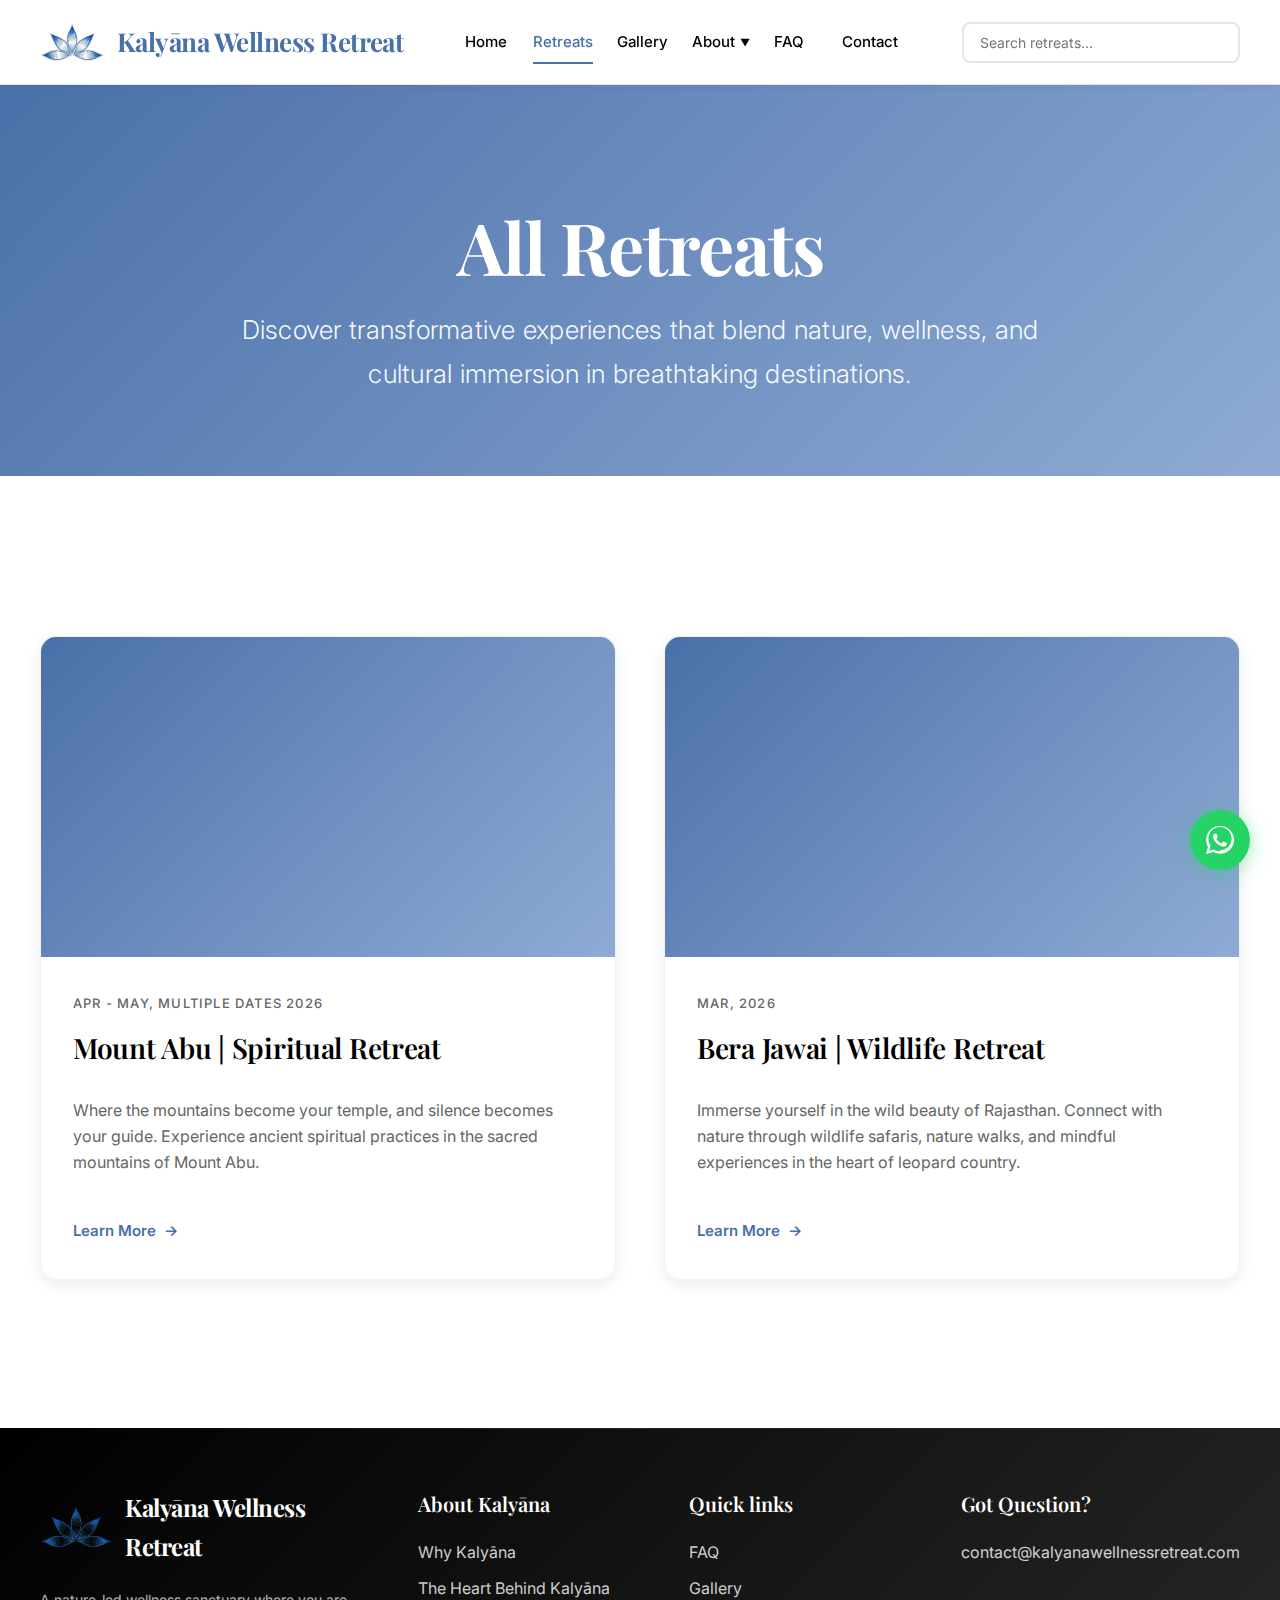
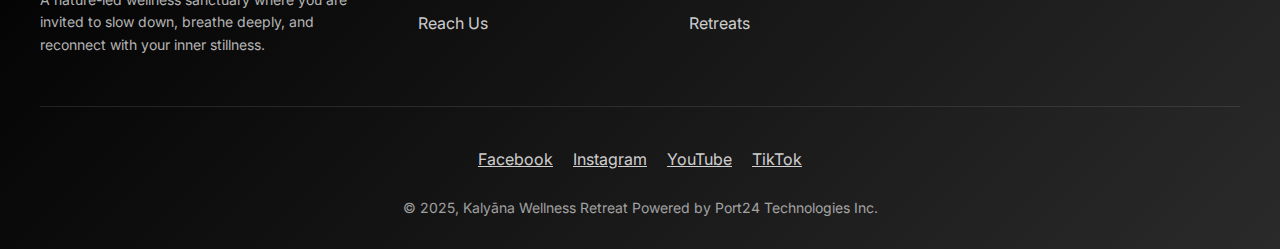
<file: retreats.html>
<!DOCTYPE html>
<html lang="en">
<head>
    <meta charset="UTF-8">
    <meta name="viewport" content="width=device-width, initial-scale=1.0">
    <meta name="description" content="Explore all available retreats at Kalyāna Wellness Retreat - Mount Abu Spiritual Retreat and Bera Jawai Wildlife Retreat.">
    <meta name="keywords" content="retreat, wellness, nature, spiritual retreat, wildlife retreat, Mount Abu, Bera Jawai, Kalyāna">
    <meta name="author" content="Kalyāna Wellness Retreat">
    <title>All Retreats - Kalyāna Wellness Retreat</title>
    <link rel="stylesheet" href="styles.css">
    <link rel="preconnect" href="https://fonts.googleapis.com">
    <link rel="preconnect" href="https://fonts.gstatic.com" crossorigin>
    <link href="https://fonts.googleapis.com/css2?family=Playfair+Display:wght@400;600;700&family=Inter:wght@300;400;500;600;700&display=swap" rel="stylesheet">
</head>
<body>
    <!-- Skip to content link -->
    <a href="#main-content" class="skip-link">Skip to content</a>

    <!-- Header -->
    <header class="header">
        <div class="container">
            <nav class="navbar">
                <div class="nav-brand">
                    <a href="index.html" class="logo">
                        <img src="images/logo.png" alt="Kalyāna Wellness Retreat Logo">
                        <span>Kalyāna Wellness Retreat</span>
                    </a>
                </div>
                <button class="mobile-menu-toggle" aria-label="Toggle menu" aria-expanded="false" aria-controls="nav-menu">
                    <span></span>
                    <span></span>
                    <span></span>
                </button>
                <ul class="nav-menu" id="nav-menu" role="list">
                    <li class="mobile-nav-brand">
                        <a href="index.html" class="logo">
                            <img src="images/logo.png" alt="Kalyāna Wellness Retreat Logo">
                            <span>Kalyāna Wellness Retreat</span>
                        </a>
                    </li>
                    <li><a href="index.html" class="nav-link">Home</a></li>
                    <li><a href="retreats.html" class="nav-link active" aria-current="page">Retreats</a></li>
                    <li><a href="gallery.html" class="nav-link">Gallery</a></li>
                    <li class="dropdown">
                        <a href="about.html" class="nav-link" aria-expanded="false" aria-haspopup="true">About <span class="dropdown-arrow" aria-hidden="true">▼</span></a>
                        <ul class="dropdown-menu">
                            <li><a href="about.html#why-kalyana">Why Kalyāna</a></li>
                            <li><a href="about.html#mission">Our Mission</a></li>
                            <li><a href="about.html#values">Our Core Values</a></li>
                            <li><a href="about.html#story">The Heart Behind Kalyāna</a></li>
                        </ul>
                    </li>
                    <li><a href="faq.html" class="nav-link">FAQ</a></li>
                    <li><a href="contact.html" class="nav-link">Contact</a></li>
                </ul>
                <div class="nav-search">
                    <label for="retreat-search" class="sr-only">Search retreats</label>
                    <input type="search" id="retreat-search" placeholder="Search retreats..." aria-label="Search retreats by name, location, or type" class="search-input">
                    <button type="button" class="search-button" aria-label="Clear search">
                        <span aria-hidden="true">✕</span>
                    </button>
                </div>
            
            </nav>
        </div>
    </header>

    <!-- Main Content -->
    <main id="main-content">
        <!-- Page Header -->
        <section class="retreats-page-header">
            <div class="container">
                <h1 class="page-title">All Retreats</h1>
                <p class="page-subtitle">Discover transformative experiences that blend nature, wellness, and cultural immersion in breathtaking destinations.</p>
            </div>
        </section>

        <!-- Retreats Listing -->
        <section class="retreats-section">
            <div class="container">
                <div class="retreats-grid" id="retreats-grid" role="list">
                    <article class="retreat-card" data-retreat-name="Mount Abu" data-retreat-location="Mount Abu" data-retreat-type="Spiritual" data-retreat-date="2026-04" data-retreat-url="retreat-detail.html?retreat=mount-abu" role="listitem" tabindex="0">
                        <div class="retreat-image">
                            <div class="retreat-placeholder" role="img" aria-label="Mount Abu spiritual retreat destination"></div>
                        </div>
                        <div class="retreat-content">
                            <time class="retreat-date" datetime="2026-04">APR - MAY, MULTIPLE DATES 2026</time>
                            <h3 class="retreat-title">Mount Abu | Spiritual Retreat</h3>
                            <p class="retreat-excerpt">Where the mountains become your temple, and silence becomes your guide. Experience ancient spiritual practices in the sacred mountains of Mount Abu.</p>
                            <a href="retreat-detail.html?retreat=mount-abu" class="retreat-link" aria-label="Learn more about Mount Abu Spiritual Retreat">Learn More</a>
                        </div>
                    </article>
                    <article class="retreat-card" data-retreat-name="Bera Jawai" data-retreat-location="Bera Jawai" data-retreat-type="Wildlife" data-retreat-date="2026-03" data-retreat-url="retreat-detail.html?retreat=bera-jawai" role="listitem" tabindex="0">
                        <div class="retreat-image">
                            <div class="retreat-placeholder" role="img" aria-label="Bera Jawai wildlife retreat destination"></div>
                        </div>
                        <div class="retreat-content">
                            <time class="retreat-date" datetime="2026-03">Mar, 2026</time>
                            <h3 class="retreat-title">Bera Jawai | Wildlife Retreat</h3>
                            <p class="retreat-excerpt">Immerse yourself in the wild beauty of Rajasthan. Connect with nature through wildlife safaris, nature walks, and mindful experiences in the heart of leopard country.</p>
                            <a href="retreat-detail.html?retreat=bera-jawai" class="retreat-link" aria-label="Learn more about Bera Jawai Wildlife Retreat">Learn More</a>
                        </div>
                    </article>
                </div>
                <div class="search-results-message" id="search-results-message" role="status" aria-live="polite" aria-atomic="true"></div>
            </div>
        </section>
    </main>

    <!-- Footer -->
    <footer class="footer">
        <div class="container">
            <div class="footer-content">
                <div class="footer-brand">
                    <a href="index.html" class="logo">
                        <img src="images/logo.png" alt="Kalyāna Wellness Retreat Logo">
                        <span>Kalyāna Wellness Retreat</span>
                    </a>
                    <p>A nature-led wellness sanctuary where you are invited to slow down, breathe deeply, and reconnect with your inner stillness.</p>
                </div>
                <div class="footer-section">
                    <h4 class="footer-title">About Kalyāna</h4>
                    <ul class="footer-links">
                        <li><a href="about.html#why-kalyana">Why Kalyāna</a></li>
                        <li><a href="about.html#story">The Heart Behind Kalyāna</a></li>
                        <li><a href="contact.html">Reach Us</a></li>
                    </ul>
                </div>
                <div class="footer-section">
                    <h4 class="footer-title">Quick links</h4>
                    <ul class="footer-links">
                        <li><a href="faq.html">FAQ</a></li>
                        <li><a href="gallery.html">Gallery</a></li>
                        <li><a href="retreats.html">Retreats</a></li>
                    </ul>
                </div>
                <div class="footer-section">
                    <h4 class="footer-title">Got Question?</h4>
                    <a href="mailto:contact@kalyanawellnessretreat.com" class="footer-link">contact@kalyanawellnessretreat.com</a>
                </div>
            </div>
            <div class="footer-bottom">
                <div class="footer-social">
                    <a href="#" aria-label="Facebook" class="social-link">Facebook</a>
                    <a href="https://www.instagram.com/kalyanawellnessretreat?igsh=NWtkYmJhYzA3YWts" target="_blank" rel="noopener noreferrer" aria-label="Instagram" class="social-link">Instagram</a>
                    <a href="#" aria-label="YouTube" class="social-link">YouTube</a>
                    <a href="#" aria-label="TikTok" class="social-link">TikTok</a>
                </div>
                <div class="footer-copyright">
                    <p>&copy; 2025, Kalyāna Wellness Retreat Powered by Port24 Technologies Inc.</p>
                </div>
            </div>
        </div>
    </footer>

    <!-- WhatsApp Float Button -->
    <a href="https://wa.me/1234567890" class="whatsapp-float" target="_blank" rel="noopener noreferrer" aria-label="Contact us on WhatsApp">
        <svg xmlns="http://www.w3.org/2000/svg" viewBox="0 0 448 512">
            <path d="M380.9 97.1C339 55.1 283.2 32 223.9 32c-122.4 0-222 99.6-222 222 0 39.1 10.2 77.3 29.6 111L0 480l117.7-30.9c32.4 17.7 68.9 27 106.1 27h.1c122.3 0 224.1-99.6 224.1-222 0-59.3-25.2-115-67.1-157zm-157 341.6c-33.2 0-65.7-8.9-94-25.7l-6.7-4-69.8 18.3L72 339.2l-4.4-7c-18.5-29.4-28.2-63.3-28.2-98.2 0-101.7 82.8-184.5 184.6-184.5 49.3 0 95.6 19.2 130.4 54.1 34.8 34.9 56 81.2 56 130.5 0 101.8-84.9 184.6-186.6 184.6zm101.2-138.2c-5.5-2.8-32.8-16.2-37.9-18-5.1-1.9-8.8-2.8-12.5 2.8-3.7 5.6-14.3 18-17.6 21.8-3.2 3.7-6.5 4.2-12 1.4-32.6-16.3-54-29.1-75.5-66-5.7-9.8 5.7-9.1 16.3-30.3 1.8-3.7.9-6.9-.5-9.7-1.4-2.8-12.5-30.1-17.1-41.2-4.5-10.8-9.1-9.3-12.5-9.5-3.2-.2-6.9-.2-10.6-.2-3.7 0-9.7 1.4-14.8 6.9-5.1 5.6-19.4 19-19.4 46.3 0 27.3 19.9 53.7 22.6 57.4 2.8 3.7 39.1 59.7 94.8 83.8 35.2 15.2 49 16.5 66.6 13.9 10.7-1.6 32.8-13.4 37.4-26.4 4.6-13 4.6-24.1 3.2-26.4-1.3-2.5-5-3.9-10.5-6.6z"/>
        </svg>
    </a>

    <script src="script.js"></script>
</body>
</html>
</file>
<file: styles.css>
/* Reset and Base Styles */
* {
    margin: 0;
    padding: 0;
    box-sizing: border-box;
}

:root {
    --primary-color: #4A70A9;
    --primary-dark: #3a5a87;
    --primary-light: #8FABD4;
    --secondary-color: #8FABD4;
    --accent-color: #8FABD4;
    --accent-light: #8FABD4;
    --text-dark: #000000;
    --text-light: #666;
    --text-lighter: #999;
    --bg-light: #EFECE3;
    --bg-white: #ffffff;
    --bg-overlay: rgba(255, 255, 255, 0.8);
    --border-color: #e5e5e5;
    --shadow-sm: 0 2px 8px rgba(0, 0, 0, 0.04);
    --shadow-md: 0 4px 16px rgba(0, 0, 0, 0.08);
    --shadow-lg: 0 8px 32px rgba(0, 0, 0, 0.12);
    --shadow-xl: 0 16px 48px rgba(0, 0, 0, 0.16);
    --font-serif: 'Playfair Display', serif;
    --font-sans: 'Inter', sans-serif;
    --transition-fast: 0.2s cubic-bezier(0.4, 0, 0.2, 1);
    --transition-base: 0.3s cubic-bezier(0.4, 0, 0.2, 1);
    --transition-slow: 0.5s cubic-bezier(0.4, 0, 0.2, 1);
}

body {
    font-family: var(--font-sans);
    color: var(--text-dark);
    line-height: 1.6;
    background-color: var(--bg-white);
    -webkit-font-smoothing: antialiased;
    -moz-osx-font-smoothing: grayscale;
    scroll-behavior: smooth;
    scroll-padding-top: 100px;
}

@media (prefers-reduced-motion: reduce) {
    *, *::before, *::after {
        animation-duration: 0.01ms !important;
        animation-iteration-count: 1 !important;
        transition-duration: 0.01ms !important;
    }
}

.sr-only {
    position: absolute;
    width: 1px;
    height: 1px;
    padding: 0;
    margin: -1px;
    overflow: hidden;
    clip: rect(0, 0, 0, 0);
    white-space: nowrap;
    border-width: 0;
}

.container {
    max-width: 1400px;
    margin: 0 auto;
    padding: 0 40px;
}

@media (max-width: 768px) {
    .container {
        padding: 0 24px;
    }
}

@media (max-width: 480px) {
    .container {
        padding: 0 20px;
    }
}

.skip-link {
    position: absolute;
    top: -40px;
    left: 0;
    background: var(--primary-color);
    color: white;
    padding: 8px;
    text-decoration: none;
    z-index: 100;
}

.skip-link:focus {
    top: 0;
    outline: 3px solid white;
    outline-offset: 2px;
    z-index: 10000;
}

/* Header Styles */
.header {
    background: var(--bg-white);
    border-bottom: 1px solid var(--border-color);
    position: sticky;
    top: 0;
    z-index: 1000;
    box-shadow: var(--shadow-sm);
    backdrop-filter: blur(10px);
    -webkit-backdrop-filter: blur(10px);
    transition: all var(--transition-base);
}

.navbar {
    display: flex;
    align-items: center;
    justify-content: space-between;
    padding: 20px 0;
    position: relative;
    max-width: 1400px;
    margin: 0 auto;
    gap: 40px;
}

.nav-brand {
    display: flex;
    align-items: center;
    gap: 12px;
}

.nav-brand .logo {
    font-family: var(--font-serif);
    font-size: 26px;
    font-weight: 700;
    color: var(--primary-color);
    text-decoration: none;
    letter-spacing: -0.02em;
    display: flex;
    align-items: center;
    gap: 12px;
}

.nav-brand .logo img {
    height: 40px;
    width: auto;
    object-fit: contain;
}

.nav-menu {
    display: flex;
    list-style: none;
    gap: 24px;
    align-items: center;
    margin-left: auto;
    margin-right: 0;
}

.nav-link {
    color: var(--text-dark);
    text-decoration: none;
    font-weight: 500;
    font-size: 15px;
    transition: color var(--transition-base);
    position: relative;
    padding: 8px 0;
    display: inline-flex;
    align-items: center;
    min-height: 44px;
}

.nav-link::after {
    content: '';
    position: absolute;
    bottom: 0;
    left: 0;
    width: 0;
    height: 2px;
    background: var(--primary-color);
    transition: width var(--transition-base);
}

.nav-link:hover::after,
.nav-link.active::after {
    width: 100%;
}

.nav-link:hover,
.nav-link.active {
    color: var(--primary-color);
}

.dropdown {
    position: relative;
}

.dropdown-arrow {
    font-size: 10px;
    margin-left: 5px;
}

.dropdown-menu {
    position: absolute;
    top: 100%;
    left: 0;
    background: var(--bg-white);
    min-width: 200px;
    box-shadow: var(--shadow-lg);
    border-radius: 12px;
    padding: 10px 0;
    list-style: none;
    opacity: 0;
    visibility: hidden;
    transform: translateY(-10px) scale(0.95);
    transition: all var(--transition-base);
    margin-top: 10px;
    backdrop-filter: blur(10px);
    -webkit-backdrop-filter: blur(10px);
}

.dropdown:hover .dropdown-menu {
    opacity: 1;
    visibility: visible;
    transform: translateY(0) scale(1);
}

.dropdown-menu li {
    padding: 0;
}

.dropdown-menu a {
    display: block;
    padding: 10px 20px;
    color: var(--text-dark);
    text-decoration: none;
    font-size: 14px;
    transition: background 0.3s;
}

.dropdown-menu a:hover {
    background: var(--bg-light);
    color: var(--primary-color);
}

.mobile-nav-brand {
    display: none;
}

.mobile-menu-toggle {
    display: none;
    flex-direction: column;
    background: none;
    border: none;
    cursor: pointer;
    padding: 8px;
    gap: 4px;
    min-width: 44px;
    min-height: 44px;
    align-items: center;
    justify-content: center;
}

.mobile-menu-toggle span {
    width: 25px;
    height: 2px;
    background: var(--text-dark);
    transition: all var(--transition-base);
    border-radius: 2px;
}

.mobile-menu-toggle.active span:nth-child(1) {
    transform: rotate(45deg) translate(5px, 5px);
}

.mobile-menu-toggle.active span:nth-child(2) {
    opacity: 0;
}

.mobile-menu-toggle.active span:nth-child(3) {
    transform: rotate(-45deg) translate(7px, -6px);
}

/* Hero Section */
.hero {
    background: linear-gradient(135deg, #EFECE3 0%, #ffffff 50%, #EFECE3 100%);
    min-height: 70vh;
    max-height: 800px;
    display: flex;
    align-items: center;
    justify-content: center;
    text-align: center;
    padding: 100px 40px;
    position: relative;
    overflow: hidden;
    z-index: 1;
}

.hero::before {
    content: '';
    position: absolute;
    top: 0;
    left: 0;
    right: 0;
    bottom: 0;
    background: 
        radial-gradient(circle at 20% 50%, rgba(74, 112, 169, 0.05) 0%, transparent 50%),
        radial-gradient(circle at 80% 80%, rgba(143, 171, 212, 0.05) 0%, transparent 50%),
        url('data:image/svg+xml,<svg xmlns="http://www.w3.org/2000/svg" viewBox="0 0 1200 600"><path d="M0,300 Q300,200 600,300 T1200,300 L1200,600 L0,600 Z" fill="rgba(74,112,169,0.03)"/></svg>') no-repeat center;
    background-size: cover, cover, cover;
    opacity: 1;
    animation: gradientShift 15s ease infinite;
}

@keyframes gradientShift {
    0%, 100% { opacity: 1; }
    50% { opacity: 0.8; }
}

.hero-content {
    position: relative;
    z-index: 1;
    max-width: 900px;
    margin: 0 auto;
}

.hero-title {
    font-family: var(--font-serif);
    font-size: clamp(36px, 5vw, 72px);
    font-weight: 700;
    color: var(--primary-color);
    margin-bottom: 50px;
    line-height: 1.15;
    letter-spacing: -0.03em;
    animation: fadeInUp 0.8s ease-out;
    max-width: 100%;
}

@keyframes fadeInUp {
    from {
        opacity: 0;
        transform: translateY(30px);
    }
    to {
        opacity: 1;
        transform: translateY(0);
    }
}

.hero-cta {
    display: flex;
    gap: 24px;
    justify-content: center;
    flex-wrap: wrap;
    margin-top: 10px;
}

/* Buttons */
.btn {
    display: inline-block;
    padding: 14px 32px;
    text-decoration: none;
    border-radius: 8px;
    font-weight: 600;
    font-size: 16px;
    transition: all var(--transition-base);
    border: none;
    cursor: pointer;
    font-family: var(--font-sans);
    position: relative;
    overflow: hidden;
    animation: fadeInUp 0.8s ease-out 0.2s backwards;
}

.btn::before {
    content: '';
    position: absolute;
    top: 50%;
    left: 50%;
    width: 0;
    height: 0;
    border-radius: 50%;
    background: rgba(255, 255, 255, 0.2);
    transform: translate(-50%, -50%);
    transition: width 0.6s, height 0.6s;
}

.btn:hover::before {
    width: 300px;
    height: 300px;
}

.btn-primary {
    background: var(--primary-color);
    color: white;
    box-shadow: var(--shadow-md);
}

.btn-primary:hover {
    background: var(--primary-dark);
    transform: translateY(-2px);
    box-shadow: var(--shadow-lg);
}

.btn-secondary {
    background: transparent;
    color: var(--primary-color);
    border: 2px solid var(--primary-color);
}

.btn-secondary:hover {
    background: var(--primary-color);
    color: white;
    transform: translateY(-2px);
    box-shadow: var(--shadow-md);
}

.btn-outline {
    background: transparent;
    color: var(--primary-color);
    border: 2px solid var(--primary-color);
}

.btn-outline:hover {
    background: var(--primary-color);
    color: white;
    transform: translateY(-2px);
    box-shadow: var(--shadow-md);
}

/* Section Styles */
section {
    padding: 100px 0;
}

@media (max-width: 968px) {
    section {
        padding: 80px 0;
    }
}

@media (max-width: 640px) {
    section {
        padding: 60px 0;
    }
}

.section-title {
    font-family: var(--font-serif);
    font-size: clamp(32px, 4vw, 48px);
    font-weight: 700;
    color: var(--primary-color);
    text-align: center;
    margin-bottom: 24px;
    text-transform: lowercase;
    letter-spacing: -0.02em;
    line-height: 1.2;
}

.section-description {
    text-align: center;
    font-size: clamp(18px, 2.5vw, 28px);
    color: var(--text-dark);
    margin-bottom: 16px;
    font-weight: 600;
    letter-spacing: -0.01em;
}

.section-subdescription {
    text-align: center;
    font-size: clamp(15px, 1.8vw, 18px);
    color: var(--text-light);
    max-width: 750px;
    margin: 0 auto 60px;
    line-height: 1.7;
}

/* Retreats Section */
.retreats-section {
    background: var(--bg-white);
    position: relative;
    z-index: 10;
}

.retreats-section .container {
    position: relative;
    z-index: 10;
}

.retreats-section .section-title,
.retreats-section .section-subdescription {
    position: relative;
    z-index: 10;
}

.retreats-grid {
    display: grid;
    grid-template-columns: repeat(auto-fit, minmax(400px, 1fr));
    gap: 48px;
    margin-top: 60px;
    max-width: 1200px;
    margin-left: auto;
    margin-right: auto;
}

@media (max-width: 900px) {
    .retreats-grid {
        grid-template-columns: 1fr;
        gap: 40px;
        max-width: 600px;
    }
}

.retreat-card {
    background: var(--bg-white);
    border-radius: 16px;
    overflow: hidden;
    box-shadow: var(--shadow-md);
    transition: all var(--transition-base);
    border: 1px solid rgba(0, 0, 0, 0.05);
    cursor: pointer;
    position: relative;
}

.retreat-card:hover {
    transform: translateY(-8px) scale(1.02);
    box-shadow: var(--shadow-xl);
}

.retreat-image {
    width: 100%;
    height: 320px;
    background: linear-gradient(135deg, #4A70A9 0%, #8FABD4 100%);
    position: relative;
    overflow: hidden;
    transition: transform var(--transition-slow);
}

.retreat-card:hover .retreat-image {
    transform: scale(1.1);
}

.retreat-placeholder {
    width: 100%;
    height: 100%;
    background: linear-gradient(135deg, rgba(74, 112, 169, 0.3) 0%, rgba(143, 171, 212, 0.3) 100%);
    display: flex;
    align-items: center;
    justify-content: center;
    color: white;
    font-size: 18px;
    opacity: 0.7;
}

.retreat-content {
    padding: 36px 32px;
    display: flex;
    flex-direction: column;
    gap: 16px;
}

.retreat-date {
    font-size: 13px;
    color: var(--text-light);
    text-transform: uppercase;
    letter-spacing: 1.2px;
    font-weight: 500;
    margin-bottom: 0;
}

.retreat-title {
    font-family: var(--font-serif);
    font-size: clamp(22px, 2.5vw, 28px);
    font-weight: 600;
    color: var(--text-dark);
    margin-bottom: 0;
    line-height: 1.3;
    letter-spacing: -0.01em;
}

.retreat-link {
    color: var(--primary-color);
    text-decoration: none;
    font-weight: 600;
    display: inline-flex;
    align-items: center;
    gap: 8px;
    transition: all var(--transition-base);
    margin-top: 4px;
    font-size: 15px;
    position: relative;
    z-index: 1;
}

.retreat-link::after {
    content: '→';
    transition: transform var(--transition-base);
}

.retreat-link:hover::after {
    transform: translateX(4px);
}

.retreat-link:hover {
    color: var(--secondary-color);
}

/* Testimonials Section */
.testimonials-section {
    background: var(--bg-light);
    padding: 100px 0;
    overflow: hidden;
    position: relative;
}

.testimonials-wrapper {
    position: relative;
    width: 100%;
    overflow: hidden;
    margin-top: 60px;
}

.testimonial-nav-btn {
    display: none;
    position: absolute;
    top: 50%;
    transform: translateY(-50%);
    background: rgba(255, 255, 255, 0.3);
    backdrop-filter: blur(8px);
    -webkit-backdrop-filter: blur(8px);
    border: 1px solid rgba(255, 255, 255, 0.4);
    border-radius: 50%;
    width: 48px;
    height: 48px;
    font-size: 28px;
    font-weight: 300;
    color: var(--text-dark);
    cursor: pointer;
    z-index: 10;
    transition: all var(--transition-base);
    box-shadow: 0 2px 8px rgba(0, 0, 0, 0.1);
    align-items: center;
    justify-content: center;
}

.testimonial-nav-btn:hover,
.testimonial-nav-btn:focus-visible {
    background: rgba(255, 255, 255, 0.5);
    border-color: rgba(255, 255, 255, 0.6);
    box-shadow: 0 4px 12px rgba(0, 0, 0, 0.15);
    transform: translateY(-50%) scale(1.05);
}

.testimonial-nav-btn:active {
    transform: translateY(-50%) scale(0.95);
}

.testimonial-prev {
    left: 8px;
}

.testimonial-next {
    right: 8px;
}

.testimonials-carousel {
    display: flex;
    gap: 32px;
    animation: slideRightToLeft 30s linear infinite;
    will-change: transform;
}

.testimonials-carousel:hover {
    animation-play-state: paused;
}

.testimonial-card {
    flex: 0 0 calc(33.333% - 22px);
    min-width: 350px;
    background: var(--bg-white);
    border-radius: 16px;
    padding: 40px 32px;
    box-shadow: var(--shadow-md);
    border: 1px solid rgba(0, 0, 0, 0.05);
    transition: transform var(--transition-base), box-shadow var(--transition-base);
}

.testimonial-card:hover {
    transform: translateY(-4px);
    box-shadow: var(--shadow-lg);
}

.testimonial-content {
    display: flex;
    flex-direction: column;
    gap: 20px;
    height: 100%;
}

.testimonial-stars {
    color: var(--accent-color);
    font-size: 18px;
    letter-spacing: 2px;
    line-height: 1;
}

.testimonial-text {
    font-size: clamp(15px, 1.5vw, 17px);
    color: var(--text-dark);
    line-height: 1.7;
    font-style: italic;
    flex: 1;
    margin: 0;
}

.testimonial-author {
    margin-top: auto;
    padding-top: 16px;
    border-top: 1px solid var(--border-color);
}

.testimonial-name {
    font-weight: 600;
    font-size: 16px;
    color: var(--text-dark);
    margin-bottom: 4px;
}

.testimonial-location {
    font-size: 14px;
    color: var(--text-light);
}

@keyframes slideRightToLeft {
    0% {
        transform: translateX(0);
    }
    100% {
        transform: translateX(calc(-50% - 16px));
    }
}

@media (max-width: 1200px) {
    .testimonial-card {
        flex: 0 0 calc(50% - 16px);
        min-width: 400px;
    }
}

@media (max-width: 900px) {
    .testimonial-card {
        flex: 0 0 calc(80% - 16px);
        min-width: 320px;
    }
    
    .testimonials-carousel {
        animation-duration: 25s;
    }
}

@media (max-width: 640px) {
    .testimonials-wrapper {
        overflow: hidden;
        position: relative;
    }
    
    .testimonial-nav-btn {
        display: flex;
    }
    
    .testimonials-carousel {
        gap: 0;
        animation: none;
        justify-content: flex-start;
        flex-direction: row;
        position: relative;
        min-height: 350px;
    }
    
    .testimonial-card {
        position: absolute;
        top: 0;
        left: 0;
        right: 0;
        width: 100%;
        padding: 32px 24px;
        opacity: 0;
        visibility: hidden;
        transform: translateX(30px) translateY(0);
        transition: opacity 0.6s cubic-bezier(0.4, 0, 0.2, 1), transform 0.6s cubic-bezier(0.4, 0, 0.2, 1), visibility 0.6s;
        pointer-events: none;
        margin: 0;
    }
    
    .testimonial-card.active {
        opacity: 1;
        visibility: visible;
        transform: translateX(0) translateY(0);
        pointer-events: auto;
    }
    
    .testimonial-card.slide-in-right {
        visibility: visible;
        pointer-events: auto;
        animation: fadeInFromRight 0.6s cubic-bezier(0.4, 0, 0.2, 1) forwards;
    }
    
    .testimonial-card.slide-in-left {
        visibility: visible;
        pointer-events: auto;
        animation: fadeInFromLeft 0.6s cubic-bezier(0.4, 0, 0.2, 1) forwards;
    }
    
    .testimonial-card.slide-out-left {
        animation: fadeOutToLeft 0.6s cubic-bezier(0.4, 0, 0.2, 1) forwards;
    }
    
    .testimonial-card.slide-out-right {
        animation: fadeOutToRight 0.6s cubic-bezier(0.4, 0, 0.2, 1) forwards;
    }
    
    .testimonial-text {
        font-size: 15px;
    }
}

@keyframes fadeInFromRight {
    from {
        opacity: 0;
        transform: translateX(30px) translateY(0);
    }
    to {
        opacity: 1;
        transform: translateX(0) translateY(0);
    }
}

@keyframes fadeInFromLeft {
    from {
        opacity: 0;
        transform: translateX(-30px) translateY(0);
    }
    to {
        opacity: 1;
        transform: translateX(0) translateY(0);
    }
}

@keyframes fadeOutToLeft {
    from {
        opacity: 1;
        transform: translateX(0) translateY(0);
    }
    to {
        opacity: 0;
        transform: translateX(-30px) translateY(0);
    }
}

@keyframes fadeOutToRight {
    from {
        opacity: 1;
        transform: translateX(0) translateY(0);
    }
    to {
        opacity: 0;
        transform: translateX(30px) translateY(0);
    }
}

/* Newsletter Section */
.newsletter-section {
    background: var(--bg-light);
    text-align: center;
    padding: 100px 0;
}

.newsletter-description {
    font-size: clamp(15px, 1.8vw, 18px);
    color: var(--text-light);
    margin-bottom: 40px;
    max-width: 600px;
    margin-left: auto;
    margin-right: auto;
    line-height: 1.6;
}

.newsletter-form {
    display: flex;
    gap: 16px;
    max-width: 560px;
    margin: 0 auto;
    flex-wrap: wrap;
    justify-content: center;
}

.newsletter-input {
    flex: 1;
    min-width: 250px;
    padding: 14px 20px;
    border: 2px solid var(--border-color);
    border-radius: 8px;
    font-size: 16px;
    font-family: var(--font-sans);
    transition: all var(--transition-base);
    background: var(--bg-white);
}

.newsletter-input:focus {
    outline: none;
    border-color: var(--primary-color);
    box-shadow: 0 0 0 3px rgba(74, 112, 169, 0.1);
}

/* Footer */
.footer {
    background: linear-gradient(135deg, var(--text-dark) 0%, #2a2a2a 100%);
    color: white;
    padding: 60px 0 30px;
    position: relative;
    overflow: hidden;
}

.footer::before {
    content: '';
    position: absolute;
    top: 0;
    left: 0;
    right: 0;
    height: 1px;
    background: linear-gradient(90deg, transparent, rgba(255, 255, 255, 0.1), transparent);
}

.footer-content {
    display: grid;
    grid-template-columns: 1.5fr repeat(3, 1fr);
    gap: 60px;
    column-gap: 60px;
    row-gap: 0;
    margin-bottom: 50px;
    max-width: 1200px;
    margin-left: auto;
    margin-right: auto;
    align-items: start;
}

@media (max-width: 900px) {
    .footer-content {
        grid-template-columns: repeat(2, 1fr);
        gap: 40px;
        column-gap: 40px;
        row-gap: 40px;
    }
    
    .footer-brand {
        grid-column: 1 / -1;
    }
}

@media (max-width: 600px) {
    .footer-content {
        grid-template-columns: 1fr;
        gap: 40px;
        column-gap: 0;
        row-gap: 40px;
    }
    
    .footer-brand .logo {
        font-size: 20px;
    }
    
    .footer-brand .logo img {
        height: 35px;
    }
}

.footer-brand {
    display: flex;
    flex-direction: column;
    gap: 16px;
    width: 100%;
}

.footer-brand .logo {
    display: flex;
    align-items: center;
    gap: 12px;
    text-decoration: none;
    color: white;
    font-family: var(--font-serif);
    font-size: 24px;
    font-weight: 700;
    letter-spacing: -0.02em;
}

.footer-brand .logo img {
    height: 45px;
    width: auto;
    object-fit: contain;
}

.footer-brand .logo span {
    color: white;
}

.footer-brand p {
    color: rgba(255, 255, 255, 0.7);
    font-size: 14px;
    line-height: 1.6;
    margin-top: 8px;
}

.footer-section {
    margin-bottom: 0;
    width: 100%;
}

.footer-section:empty {
    display: none;
}

.footer-title {
    font-family: var(--font-serif);
    font-size: 20px;
    font-weight: 600;
    margin-bottom: 20px;
    color: white;
}

.footer-link {
    color: rgba(255, 255, 255, 0.8);
    text-decoration: none;
    display: block;
    margin-bottom: 10px;
    transition: color 0.3s;
}

.footer-link:hover {
    color: white;
}

.footer-links {
    list-style: none;
}

.footer-links li {
    margin-bottom: 10px;
}

.footer-links a {
    color: rgba(255, 255, 255, 0.8);
    text-decoration: none;
    transition: color 0.3s;
}

.footer-links a:hover {
    color: white;
}

.footer-bottom {
    border-top: 1px solid rgba(255, 255, 255, 0.1);
    padding-top: 40px;
    display: flex;
    flex-direction: column;
    gap: 24px;
    align-items: center;
    text-align: center;
    max-width: 1200px;
    margin-left: auto;
    margin-right: auto;
}

.footer-social {
    display: flex;
    gap: 20px;
}

.footer-social .social-link {
    color: rgba(255, 255, 255, 0.8);
}

.footer-social .social-link:hover {
    color: white;
}

.footer-copyright {
    font-size: 14px;
    color: rgba(255, 255, 255, 0.6);
}

/* Modal */
.modal {
    display: none;
    position: fixed;
    top: 0;
    left: 0;
    width: 100%;
    height: 100%;
    background: rgba(0, 0, 0, 0.6);
    backdrop-filter: blur(8px);
    -webkit-backdrop-filter: blur(8px);
    z-index: 2000;
    align-items: center;
    justify-content: center;
    padding: 20px;
    animation: fadeIn 0.3s ease-out;
}

.modal.active {
    display: flex;
}

@keyframes fadeIn {
    from {
        opacity: 0;
    }
    to {
        opacity: 1;
    }
}

.modal-content {
    background: white;
    padding: 40px;
    border-radius: 20px;
    max-width: 500px;
    width: 90%;
    max-height: 90vh;
    overflow-y: auto;
    position: relative;
    box-shadow: 0 20px 60px rgba(0, 0, 0, 0.3);
    animation: modalSlideIn 0.4s cubic-bezier(0.4, 0, 0.2, 1);
}

.discovery-modal-content {
    max-width: 450px;
    padding: 0;
    overflow: hidden;
}

@keyframes modalSlideIn {
    from {
        opacity: 0;
        transform: scale(0.95) translateY(-30px);
    }
    to {
        opacity: 1;
        transform: scale(1) translateY(0);
    }
}

.modal-close {
    position: absolute;
    top: 20px;
    right: 20px;
    background: rgba(255, 255, 255, 0.9);
    border: none;
    width: 36px;
    height: 36px;
    border-radius: 50%;
    font-size: 24px;
    color: var(--text-dark);
    cursor: pointer;
    line-height: 1;
    transition: all var(--transition-base);
    display: flex;
    align-items: center;
    justify-content: center;
    z-index: 10;
    box-shadow: 0 2px 8px rgba(0, 0, 0, 0.1);
}

.modal-close:hover {
    background: var(--primary-color);
    color: white;
    transform: rotate(90deg);
    box-shadow: 0 4px 12px rgba(74, 112, 169, 0.3);
}

.discovery-modal-header {
    background: linear-gradient(135deg, var(--primary-color) 0%, var(--primary-light) 100%);
    padding: 35px 30px 30px;
    text-align: center;
    color: white;
    position: relative;
    overflow: hidden;
}

.discovery-modal-header::before {
    content: '';
    position: absolute;
    top: -50%;
    right: -50%;
    width: 200%;
    height: 200%;
    background: radial-gradient(circle, rgba(255, 255, 255, 0.1) 0%, transparent 70%);
    animation: pulse 4s ease-in-out infinite;
}

@keyframes pulse {
    0%, 100% {
        transform: scale(1);
        opacity: 0.5;
    }
    50% {
        transform: scale(1.1);
        opacity: 0.8;
    }
}

.discovery-icon {
    font-size: 40px;
    margin-bottom: 16px;
    animation: float 3s ease-in-out infinite;
}

@keyframes float {
    0%, 100% {
        transform: translateY(0);
    }
    50% {
        transform: translateY(-10px);
    }
}

.discovery-title {
    font-family: var(--font-serif);
    font-size: clamp(22px, 3.5vw, 28px);
    font-weight: 700;
    color: white;
    margin-bottom: 10px;
    line-height: 1.3;
    letter-spacing: -0.02em;
    position: relative;
    z-index: 1;
}

.discovery-subtitle {
    font-size: 15px;
    color: rgba(255, 255, 255, 0.95);
    margin-bottom: 0;
    font-weight: 400;
    line-height: 1.5;
    position: relative;
    z-index: 1;
}

.discovery-modal-body {
    padding: 30px;
}

.discovery-form {
    display: flex;
    flex-direction: column;
    gap: 18px;
}

.form-group {
    display: flex;
    flex-direction: column;
    position: relative;
}

.form-group input[type="email"] {
    padding: 14px 16px;
    border: 2px solid var(--border-color);
    border-radius: 10px;
    font-size: 16px;
    font-family: var(--font-sans);
    transition: all var(--transition-base);
    background: var(--bg-white);
    width: 100%;
}

.form-group input::placeholder {
    color: var(--text-lighter);
}

.form-group input:focus {
    outline: none;
    border-color: var(--primary-color);
    box-shadow: 0 0 0 4px rgba(74, 112, 169, 0.1);
    transform: translateY(-1px);
}

.form-group input.error {
    border-color: #e74c3c;
    box-shadow: 0 0 0 4px rgba(231, 76, 60, 0.1);
}

.form-group input.error:focus {
    border-color: #e74c3c;
    box-shadow: 0 0 0 4px rgba(231, 76, 60, 0.15);
}

.error-message {
    display: block;
    color: #e74c3c;
    font-size: 13px;
    margin-top: 8px;
    min-height: 20px;
    opacity: 0;
    transform: translateY(-5px);
    transition: all var(--transition-base);
    line-height: 1.4;
}

.error-message.show {
    opacity: 1;
    transform: translateY(0);
}

.btn-discovery {
    width: 100%;
    padding: 14px 32px;
    font-size: 16px;
    margin-top: 4px;
}

.discovery-note {
    margin-top: 12px;
    font-size: 12px;
    color: var(--text-light);
    text-align: center;
    line-height: 1.5;
}

/* Toast Notification */
.toast {
    position: fixed;
    bottom: 30px;
    left: 50%;
    transform: translateX(-50%) translateY(100px);
    background: white;
    padding: 20px 24px;
    border-radius: 12px;
    box-shadow: 0 8px 32px rgba(0, 0, 0, 0.2);
    z-index: 3000;
    max-width: 500px;
    width: 90%;
    opacity: 0;
    visibility: hidden;
    transition: all 0.4s cubic-bezier(0.4, 0, 0.2, 1);
    border: 1px solid rgba(74, 112, 169, 0.1);
}

.toast.show {
    opacity: 1;
    visibility: visible;
    transform: translateX(-50%) translateY(0);
}

.toast.error {
    border-color: rgba(231, 76, 60, 0.3);
    background: #fff5f5;
}

.toast-content {
    display: flex;
    align-items: flex-start;
    gap: 16px;
}

.toast-icon {
    width: 32px;
    height: 32px;
    border-radius: 50%;
    background: var(--primary-color);
    color: white;
    display: flex;
    align-items: center;
    justify-content: center;
    font-size: 18px;
    font-weight: 600;
    flex-shrink: 0;
    animation: checkmark 0.5s ease-out;
}

@keyframes checkmark {
    0% {
        transform: scale(0);
    }
    50% {
        transform: scale(1.2);
    }
    100% {
        transform: scale(1);
    }
}

.toast-message {
    flex: 1;
    font-size: 15px;
    color: var(--text-dark);
    line-height: 1.6;
    padding-top: 4px;
}

@media (max-width: 640px) {
    .toast {
        bottom: 20px;
        padding: 16px 20px;
        max-width: calc(100% - 40px);
    }

    .toast-icon {
        width: 28px;
        height: 28px;
        font-size: 16px;
    }

    .toast-message {
        font-size: 14px;
    }
}

/* Accessibility - Focus Indicators */
*:focus-visible {
    outline: 3px solid var(--primary-color);
    outline-offset: 2px;
    border-radius: 4px;
}

button:focus-visible,
a:focus-visible,
input:focus-visible,
textarea:focus-visible,
select:focus-visible {
    outline: 3px solid var(--primary-color);
    outline-offset: 2px;
}

.skip-link:focus {
    top: 0;
    outline: 3px solid white;
    outline-offset: 2px;
}

/* Search Functionality */
.nav-search {
    display: flex;
    align-items: center;
    gap: 8px;
    position: relative;
    margin-left: 24px;
}

.search-input {
    padding: 10px 40px 10px 16px;
    border: 2px solid var(--border-color);
    border-radius: 8px;
    font-size: 14px;
    font-family: var(--font-sans);
    min-width: 250px;
    transition: all var(--transition-base);
    background: var(--bg-white);
}

.search-input:focus {
    outline: none;
    border-color: var(--primary-color);
    box-shadow: 0 0 0 3px rgba(74, 112, 169, 0.1);
}

/* Hide native browser search cancel buttons */
.search-input::-webkit-search-cancel-button {
    -webkit-appearance: none;
    appearance: none;
    display: none;
}

.search-input::-ms-clear {
    display: none;
}

.search-button {
    position: absolute;
    right: 8px;
    background: none;
    border: none;
    cursor: pointer;
    color: var(--text-light);
    font-size: 18px;
    padding: 4px;
    display: none;
    align-items: center;
    justify-content: center;
    min-width: 24px;
    min-height: 24px;
    border-radius: 4px;
    transition: all var(--transition-base);
}

.search-input:not(:placeholder-shown) + .search-button {
    display: flex;
}

.search-button:hover,
.search-button:focus-visible {
    background: var(--bg-light);
    color: var(--primary-color);
}

.search-results-message {
    text-align: center;
    margin-top: 24px;
    font-size: 16px;
    color: var(--text-light);
    min-height: 24px;
}

.retreat-card[hidden] {
    display: none !important;
}

@media (max-width: 1024px) {
    .nav-search {
        margin-left: 0;
        margin-top: 16px;
    }
    
    .search-input {
        min-width: 200px;
    }
}

@media (max-width: 968px) {
    .nav-search {
        display: none;
    }
}

/* FAQ Section */
.faq-section {
    background: var(--bg-white);
}

.faq-container {
    max-width: 900px;
    margin: 0 auto;
}

.faq-item {
    border-bottom: 1px solid var(--border-color);
    margin-bottom: 0;
}

.faq-item:last-child {
    border-bottom: none;
}

.faq-question {
    width: 100%;
    padding: 24px 0;
    background: none;
    border: none;
    text-align: left;
    font-family: var(--font-sans);
    font-size: clamp(16px, 1.8vw, 18px);
    font-weight: 600;
    color: var(--text-dark);
    cursor: pointer;
    display: flex;
    justify-content: space-between;
    align-items: center;
    gap: 20px;
    transition: color var(--transition-base);
    min-height: 44px;
}

.faq-question:hover,
.faq-question:focus-visible {
    color: var(--primary-color);
    outline: none;
}

.faq-question[aria-expanded="true"] {
    color: var(--primary-color);
}

.faq-icon {
    font-size: 24px;
    font-weight: 300;
    color: var(--primary-color);
    transition: transform var(--transition-base);
    flex-shrink: 0;
    min-width: 24px;
    text-align: center;
}

.faq-question[aria-expanded="true"] .faq-icon {
    transform: rotate(45deg);
}

.faq-answer {
    max-height: 0;
    overflow: hidden;
    transition: max-height 0.3s ease-out, padding var(--transition-base);
    padding: 0 0;
}

.faq-answer[aria-hidden="false"] {
    max-height: 500px;
    padding: 0 0 24px 0;
}

.faq-answer p {
    color: var(--text-light);
    line-height: 1.7;
    margin: 0;
    font-size: clamp(15px, 1.6vw, 16px);
}

.faq-answer ul {
    color: var(--text-light);
    margin: 12px 0;
    padding-left: 20px;
    font-size: clamp(15px, 1.6vw, 16px);
}

.faq-answer li {
    color: var(--text-light);
    line-height: 1.7;
    margin: 6px 0;
}

.faq-cta {
    text-align: center;
    margin-top: 50px;
}

/* Gallery Section */
.gallery-section {
    background: var(--bg-light);
}

.gallery-grid {
    display: grid;
    grid-template-columns: repeat(3, 1fr);
    gap: 24px;
    margin-top: 60px;
    max-width: 1400px;
    margin-left: auto;
    margin-right: auto;
}

.gallery-item {
    position: relative;
    aspect-ratio: 4 / 3;
    overflow: hidden;
    border-radius: 12px;
    cursor: pointer;
    transition: transform var(--transition-base);
    border: 1px solid rgba(0, 0, 0, 0.05);
    background: var(--bg-white);
}

.gallery-item:hover,
.gallery-item:focus-visible {
    transform: translateY(-4px);
    box-shadow: var(--shadow-lg);
    outline: none;
}

.gallery-item picture {
    width: 100%;
    height: 100%;
    display: block;
}

.gallery-image {
    width: 100%;
    height: 100%;
    object-fit: cover;
    transition: transform var(--transition-slow);
    content-visibility: auto;
    contain-intrinsic-size: 600px 400px;
    image-rendering: -webkit-optimize-contrast;
    image-rendering: crisp-edges;
    will-change: transform;
}

.gallery-item:hover .gallery-image,
.gallery-item:focus .gallery-image {
    transform: scale(1.1);
}


.gallery-cta {
    text-align: center;
    margin-top: 50px;
}

/* Gallery Lightbox */
.lightbox {
    display: none;
    position: fixed;
    top: 0;
    left: 0;
    width: 100%;
    height: 100%;
    background: rgba(0, 0, 0, 0.95);
    z-index: 3000;
    align-items: center;
    justify-content: center;
    padding: 20px;
}

.lightbox.active {
    display: flex;
}

.lightbox-content {
    position: relative;
    max-width: 90vw;
    max-height: 90vh;
    display: flex;
    align-items: center;
    justify-content: center;
}

.lightbox-image {
    max-width: 100%;
    max-height: 90vh;
    object-fit: contain;
    border-radius: 8px;
}

.lightbox-close {
    position: absolute;
    top: -50px;
    right: 0;
    background: white;
    border: none;
    width: 44px;
    height: 44px;
    border-radius: 50%;
    font-size: 24px;
    color: var(--text-dark);
    cursor: pointer;
    display: flex;
    align-items: center;
    justify-content: center;
    transition: all var(--transition-base);
    min-width: 44px;
    min-height: 44px;
}

.lightbox-close:hover,
.lightbox-close:focus-visible {
    background: var(--primary-color);
    color: white;
    transform: rotate(90deg);
}

.lightbox-nav {
    position: absolute;
    top: 50%;
    transform: translateY(-50%);
    background: rgba(255, 255, 255, 0.9);
    border: none;
    width: 44px;
    height: 44px;
    border-radius: 50%;
    font-size: 20px;
    color: var(--text-dark);
    cursor: pointer;
    display: flex;
    align-items: center;
    justify-content: center;
    transition: all var(--transition-base);
    min-width: 44px;
    min-height: 44px;
}

.lightbox-nav:hover,
.lightbox-nav:focus-visible {
    background: var(--primary-color);
    color: white;
}

.lightbox-prev {
    left: -60px;
}

.lightbox-next {
    right: -60px;
}

@media (max-width: 768px) {
    .lightbox-prev {
        left: 10px;
    }
    
    .lightbox-next {
        right: 10px;
    }
    
    .lightbox-close {
        top: 10px;
        right: 10px;
    }
}

.checkbox-group label {
    display: flex;
    align-items: flex-start;
    gap: 10px;
    font-weight: normal;
    font-size: 14px;
    cursor: pointer;
}

.checkbox-group input[type="checkbox"] {
    margin-top: 3px;
    cursor: pointer;
}

.modal-note {
    margin-top: 20px;
    font-size: 13px;
    color: var(--text-light);
    text-align: center;
}

/* Responsive Design */
@media (max-width: 968px) {
    .nav-brand .logo img {
        height: 32px;
    }
    
    .nav-brand .logo {
        font-size: 22px;
    }
    
    .nav-menu {
        position: fixed;
        top: 0;
        left: -100%;
        width: 80%;
        max-width: 320px;
        height: 100vh;
        background: var(--bg-white);
        flex-direction: column;
        align-items: flex-start;
        padding: 0;
        box-shadow: var(--shadow-xl);
        transition: left var(--transition-base);
        z-index: 999;
        gap: 0;
        backdrop-filter: blur(10px);
        -webkit-backdrop-filter: blur(10px);
        margin: 0;
        overflow-y: auto;
    }

    .nav-menu.active {
        left: 0;
    }

    .mobile-nav-brand {
        display: flex;
        align-items: center;
        gap: 12px;
        padding: 24px 40px;
        border-bottom: 1px solid var(--border-color);
        width: 100%;
        background: var(--bg-white);
        position: sticky;
        top: 0;
        z-index: 1;
    }

    .mobile-nav-brand .logo {
        font-family: var(--font-serif);
        font-size: 20px;
        font-weight: 700;
        color: var(--primary-color);
        text-decoration: none;
        letter-spacing: -0.02em;
        display: flex;
        align-items: center;
        gap: 10px;
    }

    .mobile-nav-brand .logo img {
        height: 32px;
        width: auto;
        object-fit: contain;
    }

    .mobile-nav-brand .logo span {
        font-size: 18px;
    }

    .nav-menu > li {
        width: 100%;
    }

    .nav-menu > li:not(.mobile-nav-brand) {
        border-bottom: 1px solid var(--border-color);
    }

    .nav-link {
        display: block;
        padding: 15px 40px;
        width: 100%;
    }

    .dropdown-menu {
        position: static;
        opacity: 1;
        visibility: visible;
        transform: none;
        box-shadow: none;
        margin: 0;
        padding: 0;
        background: var(--bg-light);
    }

    .dropdown-menu a {
        padding: 12px 40px 12px 60px;
    }

    .mobile-menu-toggle {
        display: flex;
        z-index: 1001;
    }

    .hero {
        min-height: 60vh;
        padding: 60px 20px;
    }

    .hero-title {
        margin-bottom: 40px;
    }

    .retreats-grid {
        grid-template-columns: 1fr;
    }

    .newsletter-form {
        flex-direction: column;
    }

    .newsletter-input {
        width: 100%;
    }

    .footer-bottom {
        text-align: center;
    }
}

/* Responsive Design Enhancements */
@media (min-width: 1400px) {
    .container {
        max-width: 1600px;
        padding: 0 60px;
    }
    
    .retreats-grid,
    .gallery-grid {
        gap: 56px;
    }
}

@media (min-width: 768px) and (max-width: 1024px) {
    .container {
        padding: 0 32px;
    }
    
    .retreats-grid {
        grid-template-columns: repeat(2, 1fr);
        gap: 32px;
    }
    
    .gallery-grid {
        grid-template-columns: repeat(3, 1fr);
        gap: 20px;
    }
    
    .hero {
        min-height: 65vh;
    }
    
    section {
        padding: 80px 0;
    }
}

@media (max-width: 640px) {
    .hero-title {
        font-size: 32px;
    }

    .hero-cta {
        flex-direction: column;
    }

    .btn {
        width: 100%;
        text-align: center;
        min-height: 44px;
        min-width: 44px;
    }

    section {
        padding: 50px 0;
    }

    .section-title {
        font-size: 28px;
    }

    /* Modal responsive */
    .discovery-modal-content {
        max-width: 90%;
    }

    .discovery-modal-header {
        padding: 30px 20px 24px;
    }

    .discovery-icon {
        font-size: 36px;
        margin-bottom: 12px;
    }

    .discovery-title {
        font-size: 22px;
    }

    .discovery-subtitle {
        font-size: 14px;
    }

    .discovery-modal-body {
        padding: 24px 20px;
    }

    .modal-content {
        padding: 0;
        border-radius: 16px;
        max-height: 95vh;
    }

    .modal-close {
        top: 16px;
        right: 16px;
        width: 44px;
        height: 44px;
        font-size: 20px;
        min-width: 44px;
        min-height: 44px;
    }
    
    .gallery-grid {
        grid-template-columns: repeat(2, 1fr);
        gap: 16px;
    }
    
    /* Show only 3 images on mobile for home page gallery */
    .home-gallery .gallery-item:nth-child(n+4) {
        display: none;
    }
    
    .faq-question {
        padding: 20px 0;
        font-size: 16px;
    }
    
    .mobile-menu-toggle {
        min-width: 44px;
        min-height: 44px;
    }
}

@media (max-width: 480px) {
    .container {
        padding: 0 16px;
    }
    
    .gallery-grid {
        grid-template-columns: 1fr;
    }
    
    .hero {
        min-height: 50vh;
        padding: 40px 16px;
    }
    
    .retreats-grid {
        gap: 24px;
    }
}

@media (max-width: 320px) {
    .container {
        padding: 0 12px;
    }
    
    .hero-title {
        font-size: 28px;
    }
    
    .section-title {
        font-size: 24px;
    }
}

/* Touch target improvements */
button,
a.btn,
input[type="submit"],
input[type="button"],
a.nav-link {
    min-height: 44px;
    min-width: 44px;
}

@media (pointer: fine) {
    button:hover,
    a.btn:hover {
        min-height: 44px;
        min-width: 44px;
    }
}

/* WhatsApp Floating Button */
.whatsapp-float {
    position: fixed;
    bottom: 30px;
    right: 30px;
    width: 60px;
    height: 60px;
    background: #25D366;
    color: white;
    border-radius: 50%;
    display: flex;
    align-items: center;
    justify-content: center;
    box-shadow: 0 4px 20px rgba(37, 211, 102, 0.4);
    z-index: 1000;
    transition: all var(--transition-base);
    text-decoration: none;
    animation: pulse-whatsapp 2s ease-in-out infinite;
    min-width: 60px;
    min-height: 60px;
}

.whatsapp-float:hover {
    transform: scale(1.1);
    box-shadow: 0 6px 30px rgba(37, 211, 102, 0.6);
    background: #20BA5A;
}

.whatsapp-float:focus-visible {
    outline: 3px solid #25D366;
    outline-offset: 4px;
    transform: scale(1.05);
}

.whatsapp-float svg {
    width: 32px;
    height: 32px;
    fill: white;
}

@keyframes pulse-whatsapp {
    0%, 100% {
        box-shadow: 0 4px 20px rgba(37, 211, 102, 0.4);
    }
    50% {
        box-shadow: 0 4px 30px rgba(37, 211, 102, 0.7);
    }
}

@media (max-width: 640px) {
    .whatsapp-float {
        bottom: 20px;
        right: 20px;
        width: 56px;
        height: 56px;
        min-width: 56px;
        min-height: 56px;
    }
    
    .whatsapp-float svg {
        width: 28px;
        height: 28px;
    }
}

/* Page-Specific Styles */

/* About Page */
.about-hero,
.faq-hero,
.gallery-hero,
.contact-hero,
.retreat-detail-hero {
    background: linear-gradient(135deg, #4A70A9 0%, #3a5a87 50%, #8FABD4 100%);
    color: white;
    text-align: center;
    padding: 140px 0 100px;
    position: relative;
    overflow: hidden;
}

.about-hero::before {
    content: '';
    position: absolute;
    top: 0;
    left: 0;
    right: 0;
    bottom: 0;
    background: 
        radial-gradient(circle at 30% 50%, rgba(255, 255, 255, 0.1) 0%, transparent 50%),
        radial-gradient(circle at 70% 80%, rgba(255, 255, 255, 0.08) 0%, transparent 50%);
    opacity: 0.6;
}

.about-hero-content {
    position: relative;
    z-index: 1;
    animation: fadeInUp 0.8s ease-out;
}

.hero-badge {
    display: inline-block;
    font-size: clamp(13px, 1.2vw, 15px);
    font-weight: 500;
    letter-spacing: 0.15em;
    text-transform: uppercase;
    color: rgba(255, 255, 255, 0.9);
    margin-bottom: 24px;
    padding: 8px 20px;
    border: 1px solid rgba(255, 255, 255, 0.3);
    border-radius: 50px;
    background: rgba(255, 255, 255, 0.1);
    backdrop-filter: blur(10px);
}

.hero-divider {
    width: 80px;
    height: 2px;
    background: rgba(255, 255, 255, 0.4);
    margin: 40px auto 0;
    position: relative;
}

.hero-divider::after {
    content: '';
    position: absolute;
    left: 50%;
    top: 50%;
    transform: translate(-50%, -50%);
    width: 8px;
    height: 8px;
    background: rgba(255, 255, 255, 0.6);
    border-radius: 50%;
}

.page-title {
    font-family: var(--font-serif);
    font-size: clamp(42px, 6vw, 72px);
    font-weight: 700;
    color: white;
    margin-bottom: 28px;
    line-height: 1.15;
    letter-spacing: -0.02em;
}

.page-subtitle {
    font-size: clamp(18px, 2.2vw, 26px);
    color: rgba(255, 255, 255, 0.95);
    max-width: 850px;
    margin: 0 auto;
    line-height: 1.7;
    font-weight: 300;
    letter-spacing: 0.01em;
}

.about-section {
    padding: 100px 0;
}

.about-intro {
    background: var(--bg-white);
    padding: 120px 0;
    position: relative;
}

.about-intro::before {
    content: '';
    position: absolute;
    top: 0;
    left: 0;
    right: 0;
    height: 1px;
    background: linear-gradient(to right, transparent, var(--border-color), transparent);
}

.about-intro-content {
    display: grid;
    gap: 60px;
}

.intro-quote-wrapper {
    text-align: center;
    padding: 40px 0;
    position: relative;
}

.intro-quote-wrapper::before,
.intro-quote-wrapper::after {
    content: '"';
    font-family: var(--font-serif);
    font-size: 80px;
    color: var(--primary-light);
    opacity: 0.2;
    position: absolute;
    line-height: 1;
}

.intro-quote-wrapper::before {
    left: 50%;
    top: 0;
    transform: translateX(-50%);
}

.intro-quote-wrapper::after {
    display: none;
}

.intro-main-text {
    max-width: 900px;
    margin: 0 auto;
}

.about-content {
    max-width: 900px;
    margin: 0 auto;
}

.about-text {
    font-size: clamp(17px, 1.9vw, 19px);
    color: var(--text-dark);
    line-height: 1.85;
    margin-bottom: 28px;
}

.about-text-large {
    font-size: clamp(19px, 2.1vw, 22px);
    line-height: 1.8;
    color: var(--text-dark);
    font-weight: 400;
}

.about-text-emphasis {
    font-size: clamp(20px, 2.2vw, 24px);
    font-weight: 500;
    font-style: italic;
    color: var(--primary-color);
    text-align: center;
    margin: 50px auto;
    max-width: 750px;
    line-height: 1.7;
    padding: 30px 0;
    position: relative;
}

.about-text-emphasis::before,
.about-text-emphasis::after {
    content: '';
    position: absolute;
    left: 50%;
    transform: translateX(-50%);
    width: 60px;
    height: 1px;
    background: var(--primary-light);
    opacity: 0.5;
}

.about-text-emphasis::before {
    top: 0;
}

.about-text-emphasis::after {
    bottom: 0;
}

.about-why {
    background: linear-gradient(to bottom, var(--bg-white) 0%, var(--bg-light) 100%);
    padding: 120px 0;
}

.section-header {
    text-align: center;
    margin-bottom: 60px;
}

.section-badge {
    display: inline-block;
    font-size: clamp(12px, 1.1vw, 14px);
    font-weight: 500;
    letter-spacing: 0.12em;
    text-transform: uppercase;
    color: var(--primary-color);
    margin-bottom: 16px;
    padding: 6px 16px;
    border: 1px solid var(--primary-light);
    border-radius: 50px;
    background: rgba(74, 112, 169, 0.05);
}

.about-section .section-title {
    text-transform: uppercase;
    letter-spacing: 0.05em;
    font-size: clamp(28px, 3.5vw, 42px);
}

.section-subtitle {
    font-size: clamp(18px, 2vw, 22px);
    color: var(--text-light);
    font-style: italic;
    font-weight: 400;
    margin-top: 16px;
    max-width: 700px;
    margin-left: auto;
    margin-right: auto;
}

.about-values {
    background: var(--bg-light);
    padding: 120px 0;
}

.values-grid {
    display: grid;
    grid-template-columns: repeat(auto-fit, minmax(280px, 1fr));
    gap: 32px;
    margin-top: 60px;
}

.values-grid-why {
    grid-template-columns: repeat(3, 1fr);
    gap: 36px;
    max-width: 1200px;
    margin-left: auto;
    margin-right: auto;
}

.value-card {
    background: var(--bg-white);
    padding: 40px 36px;
    border-radius: 16px;
    box-shadow: 0 2px 12px rgba(0, 0, 0, 0.04);
    transition: all var(--transition-base);
    border: 1px solid rgba(0, 0, 0, 0.04);
    position: relative;
    overflow: hidden;
}

.value-card::before {
    content: '';
    position: absolute;
    top: 0;
    left: 0;
    width: 4px;
    height: 100%;
    background: linear-gradient(to bottom, var(--primary-color), var(--primary-light));
    transform: scaleY(0);
    transition: transform var(--transition-base);
}

.value-card:hover {
    transform: translateY(-4px);
    box-shadow: 0 8px 24px rgba(0, 0, 0, 0.08);
    border-color: rgba(74, 112, 169, 0.1);
}

.value-card:hover::before {
    transform: scaleY(1);
}

.value-icon {
    font-size: 36px;
    margin-bottom: 20px;
    display: block;
    line-height: 1;
}

.value-title {
    font-family: var(--font-serif);
    font-size: clamp(20px, 2.2vw, 24px);
    font-weight: 600;
    color: var(--primary-color);
    margin-bottom: 16px;
    line-height: 1.3;
}

.value-text {
    color: var(--text-light);
    line-height: 1.75;
    font-size: clamp(15px, 1.6vw, 16px);
}

.about-mission {
    background: var(--bg-white);
    padding: 120px 0;
}

.mission-content {
    max-width: 850px;
}

.mission-statement {
    text-align: center;
    margin-bottom: 50px;
    padding-bottom: 50px;
    border-bottom: 1px solid var(--border-color);
}

.mission-details {
    display: flex;
    flex-direction: column;
    gap: 28px;
}

.about-text-intro {
    font-size: clamp(17px, 1.9vw, 19px);
    font-weight: 500;
    font-style: italic;
    color: var(--text-dark);
    margin-bottom: 24px;
}

.about-text-highlight {
    font-size: clamp(22px, 2.5vw, 28px);
    font-weight: 600;
    color: var(--primary-color);
    margin-bottom: 0;
    line-height: 1.4;
    max-width: 800px;
    margin-left: auto;
    margin-right: auto;
}

.about-story {
    background: linear-gradient(to bottom, var(--bg-light) 0%, var(--bg-white) 100%);
    padding: 120px 0;
}

.story-content {
    display: grid;
    grid-template-columns: 1.8fr 1fr;
    gap: 80px;
    align-items: start;
    margin-top: 60px;
}

.story-text {
    display: flex;
    flex-direction: column;
    gap: 0;
}

.story-opening {
    margin-bottom: 40px;
    padding-bottom: 40px;
    border-bottom: 1px solid var(--border-color);
}

.story-body {
    display: flex;
    flex-direction: column;
    gap: 24px;
    margin-bottom: 40px;
}

.story-text p {
    font-size: clamp(17px, 1.9vw, 19px);
    color: var(--text-dark);
    line-height: 1.85;
    margin: 0;
}

.story-intro {
    font-size: clamp(17px, 1.9vw, 19px);
    color: var(--text-dark);
    margin-bottom: 20px !important;
}

.story-quote {
    font-size: clamp(20px, 2.2vw, 24px);
    font-weight: 500;
    font-style: italic;
    color: var(--primary-color);
    line-height: 1.7;
    padding: 24px 0 24px 32px;
    border-left: 4px solid var(--primary-light);
    margin: 0 !important;
    background: rgba(74, 112, 169, 0.03);
    border-radius: 0 8px 8px 0;
}

.story-closing {
    margin-top: 40px;
    padding-top: 40px;
    position: relative;
}

.story-closing-divider {
    width: 60px;
    height: 2px;
    background: var(--primary-light);
    margin-bottom: 32px;
    position: relative;
}

.story-closing-divider::after {
    content: '';
    position: absolute;
    right: 0;
    top: 50%;
    transform: translateY(-50%);
    width: 6px;
    height: 6px;
    background: var(--primary-color);
    border-radius: 50%;
}

.story-closing-bold {
    font-weight: 600;
    font-size: clamp(18px, 2vw, 20px);
    color: var(--text-dark);
    margin-bottom: 12px !important;
}

.story-closing-italic {
    font-weight: 500;
    font-style: italic;
    font-size: clamp(18px, 2vw, 20px);
    color: var(--primary-color);
    margin: 0 !important;
}

.story-image {
    width: 100%;
    aspect-ratio: 4/5;
    border-radius: 20px;
    overflow: hidden;
    box-shadow: var(--shadow-lg);
    background: linear-gradient(135deg, var(--primary-light) 0%, var(--primary-color) 100%);
    position: sticky;
    top: 120px;
}

.story-placeholder {
    width: 100%;
    height: 100%;
    background: linear-gradient(135deg, rgba(143, 171, 212, 0.3) 0%, rgba(74, 112, 169, 0.4) 100%);
    display: flex;
    align-items: center;
    justify-content: center;
    position: relative;
    overflow: hidden;
}

.story-image-overlay {
    position: absolute;
    inset: 0;
    background: linear-gradient(135deg, rgba(74, 112, 169, 0.4) 0%, rgba(143, 171, 212, 0.3) 100%);
    display: flex;
    align-items: center;
    justify-content: center;
    transition: opacity var(--transition-base);
}

.story-image-text {
    font-family: var(--font-serif);
    font-size: clamp(24px, 3vw, 36px);
    font-weight: 600;
    color: rgba(255, 255, 255, 0.9);
    text-align: center;
    line-height: 1.3;
    letter-spacing: 0.02em;
    text-shadow: 0 2px 10px rgba(0, 0, 0, 0.2);
}

.about-cta-section {
    background: linear-gradient(135deg, var(--bg-light) 0%, var(--bg-white) 100%);
    text-align: center;
    padding: 120px 0;
}

.cta-description {
    font-size: clamp(17px, 2vw, 20px);
    color: var(--text-light);
    margin-bottom: 48px;
    max-width: 650px;
    margin-left: auto;
    margin-right: auto;
    line-height: 1.7;
}

.cta-buttons {
    display: flex;
    gap: 24px;
    justify-content: center;
    flex-wrap: wrap;
}

@media (max-width: 968px) {
    .about-section {
        padding: 80px 0;
    }
    
    .about-intro,
    .about-why,
    .about-mission,
    .about-story,
    .about-values {
        padding: 80px 0;
    }
    
    .about-intro-content {
        gap: 50px;
    }
    
    .intro-quote-wrapper {
        padding: 30px 0;
    }
    
    .story-content {
        grid-template-columns: 1fr;
        gap: 50px;
    }
    
    .story-image {
        position: relative;
        top: 0;
        max-width: 500px;
        margin: 0 auto;
    }
    
    .story-opening {
        margin-bottom: 30px;
        padding-bottom: 30px;
    }
    
    .story-body {
        margin-bottom: 30px;
    }
    
    .mission-statement {
        margin-bottom: 40px;
        padding-bottom: 40px;
    }
    
    .values-grid {
        grid-template-columns: 1fr;
        gap: 28px;
    }
    
    .values-grid-why {
        grid-template-columns: repeat(2, 1fr);
        gap: 32px;
    }
}

@media (max-width: 640px) {
    .about-hero {
        padding: 100px 0 80px;
    }
    
    .hero-badge {
        font-size: 12px;
        padding: 6px 16px;
    }
    
    .hero-divider {
        width: 60px;
        margin-top: 30px;
    }
    
    .about-section {
        padding: 60px 0;
    }
    
    .about-intro,
    .about-why,
    .about-mission,
    .about-story,
    .about-values {
        padding: 60px 0;
    }
    
    .about-intro-content {
        gap: 40px;
    }
    
    .intro-quote-wrapper {
        padding: 20px 0;
    }
    
    .intro-quote-wrapper::before {
        font-size: 60px;
    }
    
    .about-text-emphasis {
        padding: 24px 0;
    }
    
    .value-card {
        padding: 32px 28px;
    }
    
    .story-quote {
        padding: 20px 0 20px 24px;
        border-left-width: 3px;
        font-size: clamp(18px, 2vw, 20px);
    }
    
    .story-opening {
        margin-bottom: 24px;
        padding-bottom: 24px;
    }
    
    .story-body {
        margin-bottom: 24px;
        gap: 20px;
    }
    
    .story-closing {
        margin-top: 32px;
        padding-top: 32px;
    }
    
    .mission-statement {
        margin-bottom: 32px;
        padding-bottom: 32px;
    }
    
    .values-grid-why {
        grid-template-columns: 1fr;
        gap: 28px;
    }
}

/* Contact Page */
.contact-section {
    padding: 80px 0;
}

.contact-grid {
    display: grid;
    grid-template-columns: 1fr 1.5fr;
    gap: 60px;
    margin-top: 50px;
}

.contact-details {
    display: flex;
    flex-direction: column;
    gap: 32px;
}

.contact-item {
    padding-bottom: 32px;
    border-bottom: 1px solid var(--border-color);
}

.contact-item:last-child {
    border-bottom: none;
    padding-bottom: 0;
}

.contact-item-title {
    font-family: var(--font-serif);
    font-size: 20px;
    font-weight: 600;
    color: var(--primary-color);
    margin-bottom: 12px;
}

.contact-link {
    color: var(--primary-color);
    text-decoration: none;
    font-size: 16px;
    transition: color var(--transition-base);
}

.contact-link:hover {
    color: var(--primary-dark);
    text-decoration: underline;
}

.contact-text {
    color: var(--text-light);
    line-height: 1.7;
    font-size: 15px;
    margin: 0;
}

.contact-form-wrapper {
    background: var(--bg-light);
    padding: 40px;
    border-radius: 16px;
}

.contact-form {
    display: flex;
    flex-direction: column;
    gap: 24px;
}

.form-row {
    display: grid;
    grid-template-columns: 1fr 1fr;
    gap: 20px;
}

.contact-form .form-group {
    display: flex;
    flex-direction: column;
    gap: 8px;
}

.contact-form label {
    font-weight: 600;
    color: var(--text-dark);
    font-size: 14px;
}

.contact-form input,
.contact-form textarea {
    padding: 14px 16px;
    border: 2px solid var(--border-color);
    border-radius: 8px;
    font-size: 16px;
    font-family: var(--font-sans);
    transition: all var(--transition-base);
    background: var(--bg-white);
    width: 100%;
}

.contact-form textarea {
    resize: vertical;
    min-height: 150px;
}

.contact-form input:focus,
.contact-form textarea:focus {
    outline: none;
    border-color: var(--primary-color);
    box-shadow: 0 0 0 3px rgba(74, 112, 169, 0.1);
}

.map-section {
    background: var(--bg-light);
    padding: 80px 0;
}

.map-placeholder {
    width: 100%;
    height: 400px;
    background: linear-gradient(135deg, var(--border-color) 0%, var(--bg-white) 100%);
    border-radius: 12px;
    display: flex;
    align-items: center;
    justify-content: center;
    color: var(--text-light);
    font-size: 18px;
    margin-top: 40px;
}

/* Gallery Page */
.gallery-filters-section {
    background: var(--bg-white);
    padding: 40px 0;
    border-bottom: 1px solid var(--border-color);
}

.gallery-filters {
    display: flex;
    gap: 16px;
    justify-content: center;
    flex-wrap: wrap;
}

.filter-btn {
    padding: 10px 24px;
    background: var(--bg-light);
    border: 2px solid var(--border-color);
    border-radius: 8px;
    font-family: var(--font-sans);
    font-size: 15px;
    font-weight: 500;
    color: var(--text-dark);
    cursor: pointer;
    transition: all var(--transition-base);
    min-height: 44px;
}

.filter-btn:hover,
.filter-btn:focus-visible {
    border-color: var(--primary-color);
    color: var(--primary-color);
    outline: none;
}

.filter-btn.active {
    background: var(--primary-color);
    color: white;
    border-color: var(--primary-color);
}

/* Retreat Detail Page */
.retreat-detail-hero {
    text-align: left;
    padding: 100px 0 60px;
}

.retreat-detail-title {
    font-family: var(--font-serif);
    font-size: clamp(40px, 6vw, 64px);
    font-weight: 700;
    color: white;
    margin: 16px 0 24px;
    line-height: 1.2;
}

.retreat-subtitle {
    font-size: clamp(18px, 2.2vw, 24px);
    color: rgba(255, 255, 255, 0.95);
    line-height: 1.6;
    max-width: 800px;
}

.retreat-carousel-section {
    background: var(--bg-white);
    padding: 60px 0;
}

.retreat-carousel {
    position: relative;
    max-width: 1200px;
    margin: 0 auto;
    border-radius: 16px;
    overflow: hidden;
    box-shadow: var(--shadow-lg);
}

.carousel-track {
    position: relative;
    width: 100%;
    aspect-ratio: 16/9;
    overflow: hidden;
}

.carousel-slide {
    content-visibility: auto;
    contain-intrinsic-size: 1400px 800px;
    position: absolute;
    top: 0;
    left: 0;
    width: 100%;
    height: 100%;
    opacity: 0;
    transition: opacity 0.5s ease;
}

.carousel-slide.active {
    opacity: 1;
    position: relative;
}

.carousel-slide picture {
    width: 100%;
    height: 100%;
    display: block;
}

.slide-image {
    width: 100%;
    height: 100%;
    object-fit: cover;
    object-position: center;
    display: block;
    content-visibility: auto;
    contain-intrinsic-size: 1400px 800px;
    image-rendering: -webkit-optimize-contrast;
    image-rendering: crisp-edges;
    will-change: opacity;
}

.carousel-btn {
    position: absolute;
    top: 50%;
    transform: translateY(-50%);
    background: rgba(255, 255, 255, 0.9);
    border: none;
    width: 50px;
    height: 50px;
    border-radius: 50%;
    font-size: 24px;
    color: var(--text-dark);
    cursor: pointer;
    z-index: 10;
    transition: all var(--transition-base);
    display: flex;
    align-items: center;
    justify-content: center;
    min-width: 50px;
    min-height: 50px;
}

.carousel-btn:hover,
.carousel-btn:focus-visible {
    background: var(--primary-color);
    color: white;
    outline: none;
}

.carousel-prev {
    left: 20px;
}

.carousel-next {
    right: 20px;
}

.carousel-indicators {
    position: absolute;
    bottom: 20px;
    left: 50%;
    transform: translateX(-50%);
    display: flex;
    gap: 12px;
    z-index: 10;
}

.indicator {
    width: 12px;
    height: 12px;
    border-radius: 50%;
    border: 2px solid white;
    background: transparent;
    cursor: pointer;
    transition: all var(--transition-base);
    padding: 0;
    min-width: 12px;
    min-height: 12px;
}

.indicator.active {
    background: white;
}

.indicator:hover,
.indicator:focus-visible {
    outline: 2px solid var(--primary-color);
    outline-offset: 2px;
}

.retreat-details-section {
    padding: 80px 0;
    background: var(--bg-white);
}

.retreat-details-grid {
    display: grid;
    grid-template-columns: 2fr 1fr;
    gap: 60px;
    margin-top: 50px;
}

.retreat-description {
    font-size: clamp(16px, 1.8vw, 18px);
    color: var(--text-dark);
    line-height: 1.8;
    margin-bottom: 24px;
}

.inclusions-list {
    list-style: none;
    padding: 0;
    margin: 30px 0;
}

.inclusions-list li {
    padding: 12px 0;
    padding-left: 32px;
    position: relative;
    color: var(--text-dark);
    font-size: 16px;
    line-height: 1.6;
}

.inclusions-list li::before {
    content: '✓';
    position: absolute;
    left: 0;
    color: var(--primary-color);
    font-weight: 600;
}

.itinerary-list {
    margin-top: 30px;
}

.itinerary-day {
    padding: 24px;
    background: var(--bg-light);
    border-radius: 12px;
    margin-bottom: 20px;
}

.day-title {
    font-family: var(--font-serif);
    font-size: 20px;
    font-weight: 600;
    color: var(--primary-color);
    margin-bottom: 12px;
}

.itinerary-day p {
    color: var(--text-light);
    line-height: 1.7;
    margin: 0;
    font-size: 15px;
}

.retreat-sidebar {
    position: sticky;
    top: 100px;
    height: fit-content;
}

.booking-card {
    background: var(--bg-light);
    padding: 32px;
    border-radius: 16px;
    box-shadow: var(--shadow-md);
    text-align: center;
}

.booking-price {
    margin-bottom: 30px;
}

.price-amount {
    font-family: var(--font-serif);
    font-size: 48px;
    font-weight: 700;
    color: var(--primary-color);
    display: block;
}

.price-period {
    font-size: 14px;
    color: var(--text-light);
    text-transform: uppercase;
    letter-spacing: 1px;
}

.booking-details {
    margin-bottom: 30px;
    text-align: left;
}

.booking-detail {
    display: flex;
    justify-content: space-between;
    padding: 12px 0;
    border-bottom: 1px solid var(--border-color);
}

.booking-detail:last-child {
    border-bottom: none;
}

.detail-label {
    font-weight: 600;
    color: var(--text-dark);
}

.detail-value {
    color: var(--text-light);
}

.btn-booking {
    width: 100%;
    margin-bottom: 16px;
}

.booking-note {
    font-size: 13px;
    color: var(--text-light);
    margin: 0;
    line-height: 1.5;
}

.related-retreats-section {
    background: var(--bg-light);
    padding: 80px 0;
}

.faq-cta-text {
    font-size: 18px;
    color: var(--text-dark);
    margin-bottom: 24px;
}

@media (max-width: 968px) {
    .story-content {
        grid-template-columns: 1fr;
        gap: 40px;
    }
    
    .contact-grid {
        grid-template-columns: 1fr;
        gap: 40px;
    }
    
    .form-row {
        grid-template-columns: 1fr;
    }
    
    .retreat-details-grid {
        grid-template-columns: 1fr;
        gap: 40px;
    }
    
    .retreat-sidebar {
        position: static;
    }
}

/* Retreats Page Header */
.retreats-page-header {
    background: linear-gradient(135deg, var(--primary-color) 0%, var(--primary-light) 100%);
    padding: 120px 0 80px;
    text-align: center;
    color: white;
}

.retreats-page-header .page-title {
    color: white;
    margin-bottom: 20px;
}

.retreats-page-header .page-subtitle {
    color: rgba(255, 255, 255, 0.95);
    max-width: 800px;
    margin: 0 auto;
}

/* Retreat Excerpt */
.retreat-excerpt {
    font-size: 16px;
    line-height: 1.6;
    color: var(--text-light);
    margin: 16px 0 24px;
}
</file>
